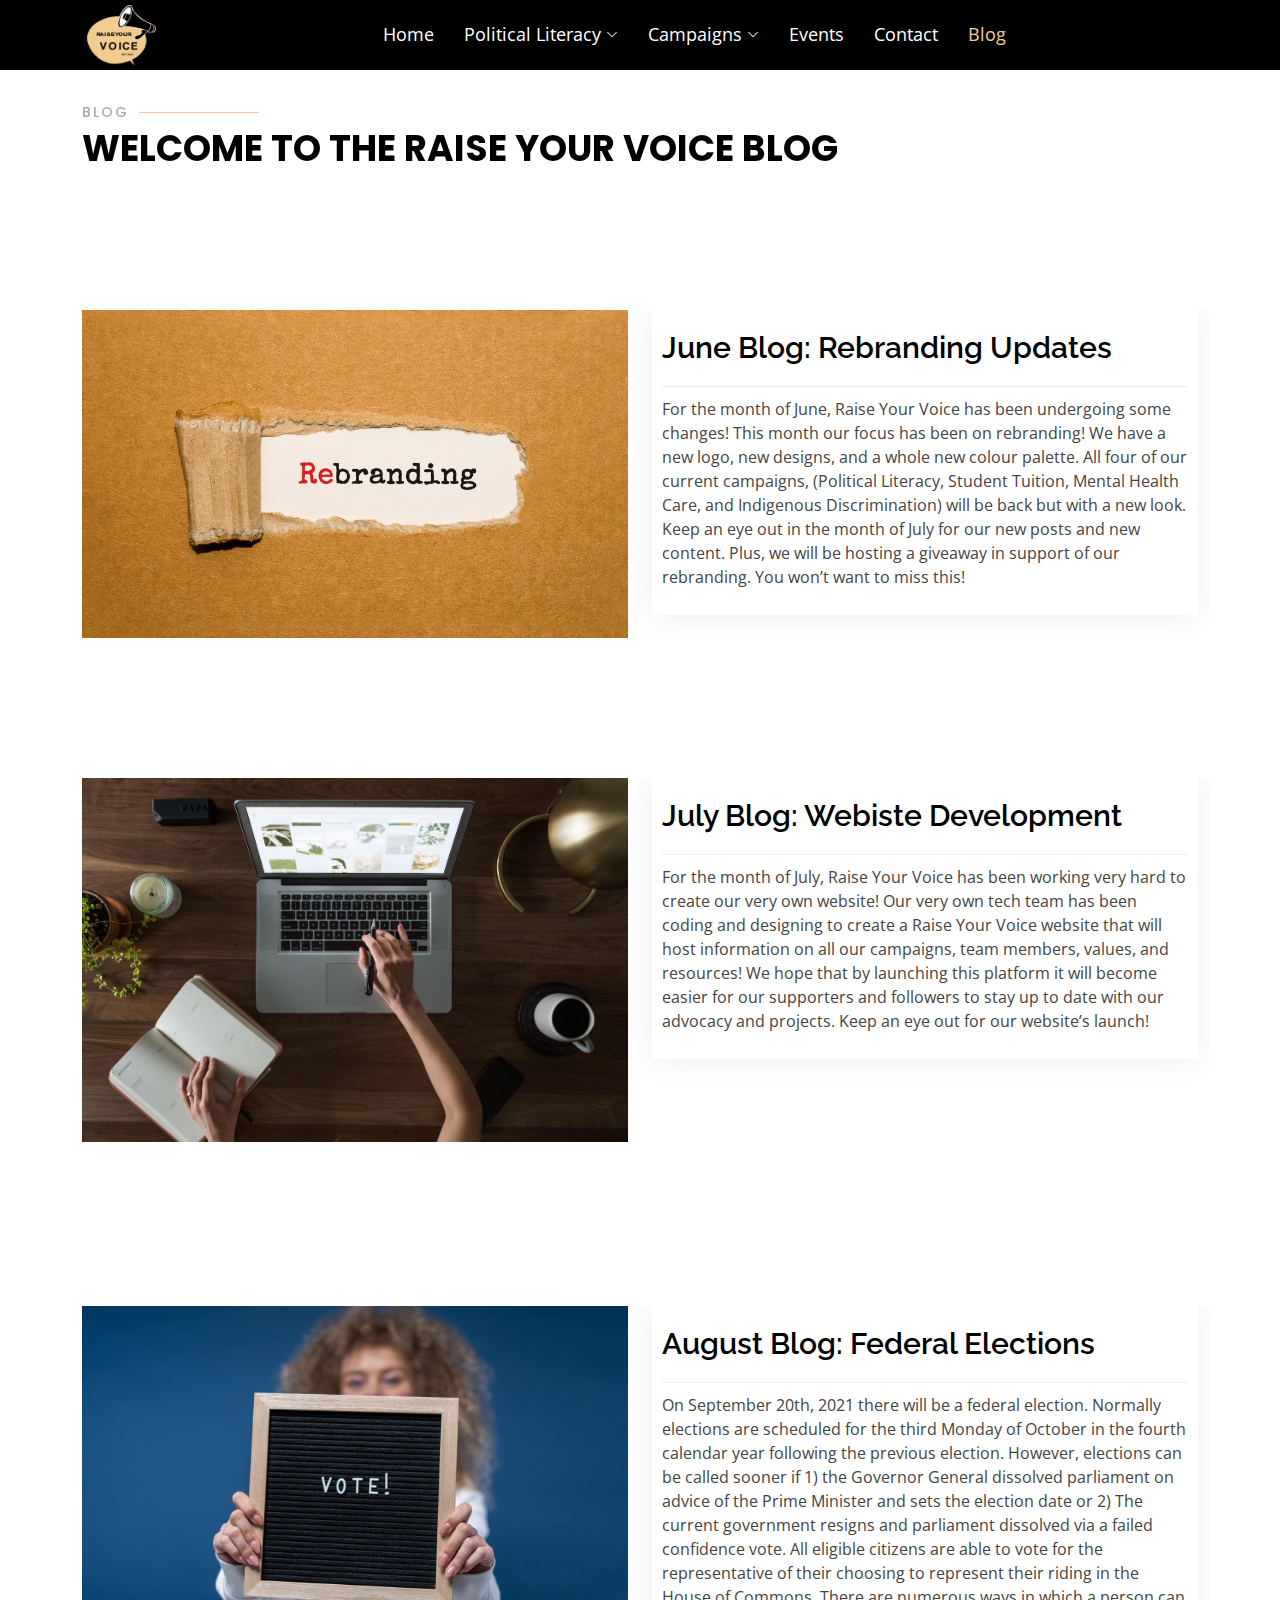
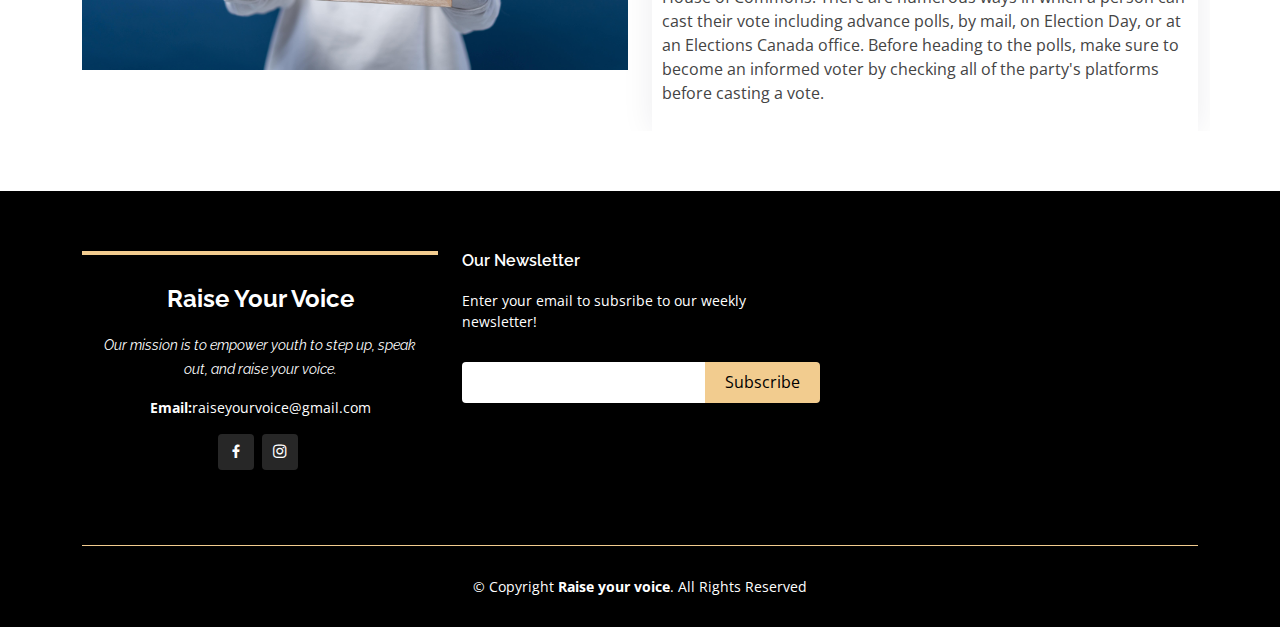
<file: blog.html>
<!DOCTYPE html>
<html lang="en">

<head>
  <meta charset="utf-8">
  <meta content="width=device-width, initial-scale=1.0" name="viewport">

  <title>RAISE YOUR VOICE</title>
  <meta content="" name="description">
  <meta content="" name="keywords">

  <!-- Favicons -->
  <link href="" rel="icon">
  <link href="assets/img/apple-touch-icon.png" rel="apple-touch-icon">

  <!-- Google Fonts -->
  <link
    href="https://fonts.googleapis.com/css?family=Open+Sans:300,300i,400,400i,600,600i,700,700i|Raleway:300,300i,400,400i,500,500i,600,600i,700,700i|Poppins:300,300i,400,400i,500,500i,600,600i,700,700i"
    rel="stylesheet">

  <!-- Vendor CSS Files -->
  <link href="assets/vendor/animate.css/animate.min.css" rel="stylesheet">
  <link href="assets/vendor/aos/aos.css" rel="stylesheet">
  <link href="assets/vendor/bootstrap/css/bootstrap.min.css" rel="stylesheet">
  <link href="assets/vendor/bootstrap-icons/bootstrap-icons.css" rel="stylesheet">
  <link href="assets/vendor/boxicons/css/boxicons.min.css" rel="stylesheet">
  <link href="assets/vendor/glightbox/css/glightbox.min.css" rel="stylesheet">
  <link href="assets/vendor/remixicon/remixicon.css" rel="stylesheet">
  <link href="assets/vendor/swiper/swiper-bundle.min.css" rel="stylesheet">

  <!-- Template Main CSS File -->
  <link href="assets/css/style.css" rel="stylesheet">

  <!-- =======================================================
  * Template Name: Multi - v4.3.0
  * Template URL: https://bootstrapmade.com/multi-responsive-bootstrap-template/
  * Author: BootstrapMade.com
  * License: https://bootstrapmade.com/license/
  ======================================================== -->
</head>

<body>

  <!-- ======= Header ======= -->
<header id="header" class="fixed-top">
  <div class="container d-flex align-items-center justify-content-between">
    <a href="index.html" class="logo"><img src="assets/img/logo.jpg" alt="" class="img-fluid"></a>
    <!-- Uncomment below if you prefer to use an image logo -->
    <!-- <a href="index.html" class="logo"><img src="assets/img/logo.png" alt="" class="img-fluid"></a>-->

    <nav id="navbar" class="navbar">
      <ul>
        <li><a class="nav-link scrollto" href="index.html">Home</a></li>
        <li class="dropdown"><a href="#">Political Literacy<i class="bi bi-chevron-down"></i></a>
          <ul>
            <li><a href="political.html">Civic Responsibility</a></li>
            <li><a href="Government.html">About the Government</a></li>
            <li><a href="Advocate.html">How to be an advocate</a></li>
          </ul>
        </li>
        <li class="dropdown"><a href="#">Campaigns<i class="bi bi-chevron-down"></i></a>
          <ul>
            <li><a href="MHC.html">Mental Health Campaign</a></li>
            <li><a href="Indi-dis.HTML">Indigenous Discrimination Awareness</a></li>
            <li><a href="student-tuition.html">Student Tuition</a></li>
          </ul>
        </li>        
        <li><a class="nav-link scrollto" href="Events.html">Events</a></li>
        <li><a class="nav-link scrollto" href="contact_us.html">Contact</a></li>
        <li><a class="nav-link scrollto active" href="blog.html">Blog</a></li>
      </ul>
      <i class="bi bi-list mobile-nav-toggle"></i>
    </nav><!-- .navbar -->

  </div>
</header><!-- End Header -->

  <!----title -->
  <section id="about" class="about">
    <div class="container" data-aos="fade-up">

      <div class="section-title">
        <BR><br>
        <h2>Blog</h2>
        <p>WELCOME TO THE RAISE YOUR VOICE BLOG</p>
      </div>

    </div>
  </section><!-- End About Section -->

  <br>

  <div class="Blog">
    <!-- ======= Blog Details Section 1 ======= -->
    <section id="Blog-details" class="Blog-details">
      <div class="container" style="overflow: hidden">
        <div class="row gy-6">
          <div class="col-lg-6">
            <div class="Blog-details-slider swiper-container">
              <div class="swiper-wrapper align-items-center">

                <div class="swiper-slide">
                  <img src="assets/img/Blog/june blog.jpg" alt="">
                </div>

              </div>
              <div class="swiper-pagination"></div>
            </div>
          </div>

          <div class="col-lg-6">
            <div class="Blog-info">
              <h3>June Blog: Rebranding Updates</h3>
              <p class="text">


                For the month of June, Raise Your Voice has been undergoing some changes! This month our focus has been
                on rebranding! We have a new logo, new designs, and a whole new colour palette. All four of our current
                campaigns, (Political Literacy, Student Tuition, Mental Health Care, and Indigenous Discrimination) will
                be back but with a new look. Keep an eye out in the month of July for our new posts and new content.
                Plus, we will be hosting a giveaway in support of our rebranding. You won’t want to miss this!

              </p>
             
            </div>
          </div>

        </div><br>
        <br>
      </div> <!-- =======End Blog Details Section 1 ======= -->


      <br><br><br>
      <!-- ======= Blog Details Section 2 ======= -->
      <div class="container" style="overflow: hidden">
        <div class="row gy-6">
          <div class="col-lg-6">
            <div class="Blog-details-slider swiper-container">
              <div class="swiper-wrapper align-items-center">

                <div class="swiper-slide">
                  <img src="assets/img/Blog/July Blog.jpg" alt="">
                </div>

              </div>
              <div class="swiper-pagination"></div>
            </div>
          </div>

          <div class="col-lg-6">
            <div class="Blog-info">
              <h3>July Blog: Webiste Development</h3>
              <p class="text">

                For the month of July, Raise Your Voice has been working very hard to create our very own website! Our
                very own tech team has been coding and designing to create a Raise Your Voice website that will host
                information on all our campaigns, team members, values, and resources! We hope that by launching this
                platform it will become easier for our supporters and followers to stay up to date with our advocacy and
                projects. Keep an eye out for our website’s launch!


                <span class="MoreText">
                </span>
              </p>
             
            </div>
          </div>

        </div>
      </div>
      <!-- =======End Blog Details Section 2 ======= -->


<br><br><br><br><br><br>


      <!-- ======= Blog Details Section 3 ======= -->
      <div class="container" style="overflow: hidden">
        <div class="row gy-6">
          <div class="col-lg-6">
            <div class="Blog-details-slider swiper-container">
              <div class="swiper-wrapper align-items-center">

                <div class="swiper-slide">
                  <img src="assets/img/Blog/August blog.jpg" alt="">
                </div>
              </div>
              <div class="swiper-pagination"></div>
            </div>
          </div>

          <div class="col-lg-6">
            <div class="Blog-info">
              <h3>August Blog: Federal Elections</h3>
              <p class="text">

                On September 20th, 2021 there will be a federal election. Normally elections are scheduled for the third
                Monday of October in the fourth calendar year following the previous election. However, elections can be
                called sooner if 1) the Governor General dissolved parliament on advice of the Prime Minister and sets
                the election date or 2) The current government resigns and parliament dissolved via a failed confidence
                vote.

                All eligible citizens are able to vote for the representative of their choosing to represent their
                riding in the House of Commons.

                There are numerous ways in which a person can cast their vote including advance polls, by mail, on
                Election Day, or at an Elections Canada office.

                Before heading to the polls, make sure to become an informed voter by checking all of the party's
                platforms before casting a vote.


                <span class="MoreText">
                </span>
              </p>
              
            </div>
          </div>

        </div>
      </div>
      <!-- =======End Blog Details Section 3 ======= -->
    </section>
  </div>
</body>











</main><!-- End #main -->
<footer id="footer">
  <div class="footer-top">
    <div class="container">
      <div class="row">

        <div class="col-lg-4 col-md-6">
          <div class="footer-info">
            <h3>Raise Your Voice</h3>
            <p class="pb-3"><em>Our mission is to empower youth to step up, speak out, and raise your voice.</em></p>

            <strong>Email:</strong>raiseyourvoice@gmail.com<br>
            </p>
            <div class="social-links mt-3">

              <a href="#" class="facebook"><i class="bx bxl-facebook"></i></a>
              <a href="https://www.instagram.com/raiseyourvoice_otu/" class="instagram"><i
                  class="bx bxl-instagram"></i></a>

            </div>
          </div>
        </div>



        <div class="col-lg-4 col-md-6 footer-newsletter">
          <h4>Our Newsletter</h4>
          <p>Enter your email to subsribe to our weekly newsletter! </p>
          <form action="" method="post">
            <input type="email" name="email"><input type="submit" value="Subscribe">
          </form>

        </div>

      </div>
    </div>
  </div>

  <div class="container">
    <div class="copyright">
      &copy; Copyright <strong><span>Raise your voice</span></strong>. All Rights Reserved
    </div>

  </div>
</footer><!-- End Footer -->
<div id="preloader"></div>
<a href="#" class="back-to-top d-flex align-items-center justify-content-center"><i
    class="bi bi-arrow-up-short"></i></a>

<!-- Vendor JS Files -->
<script src="assets/vendor/aos/aos.js"></script>
<script src="assets/vendor/bootstrap/js/bootstrap.bundle.min.js"></script>
<script src="assets/vendor/glightbox/js/glightbox.min.js"></script>
<script src="assets/vendor/isotope-layout/isotope.pkgd.min.js"></script>
<script src="assets/vendor/php-email-form/validate.js"></script>
<script src="assets/vendor/purecounter/purecounter.js"></script>
<script src="assets/vendor/swiper/swiper-bundle.min.js"></script>

<!-- Template Main JS File -->
<script src="assets/js/main.js"></script>

</body>

</html>
</file>
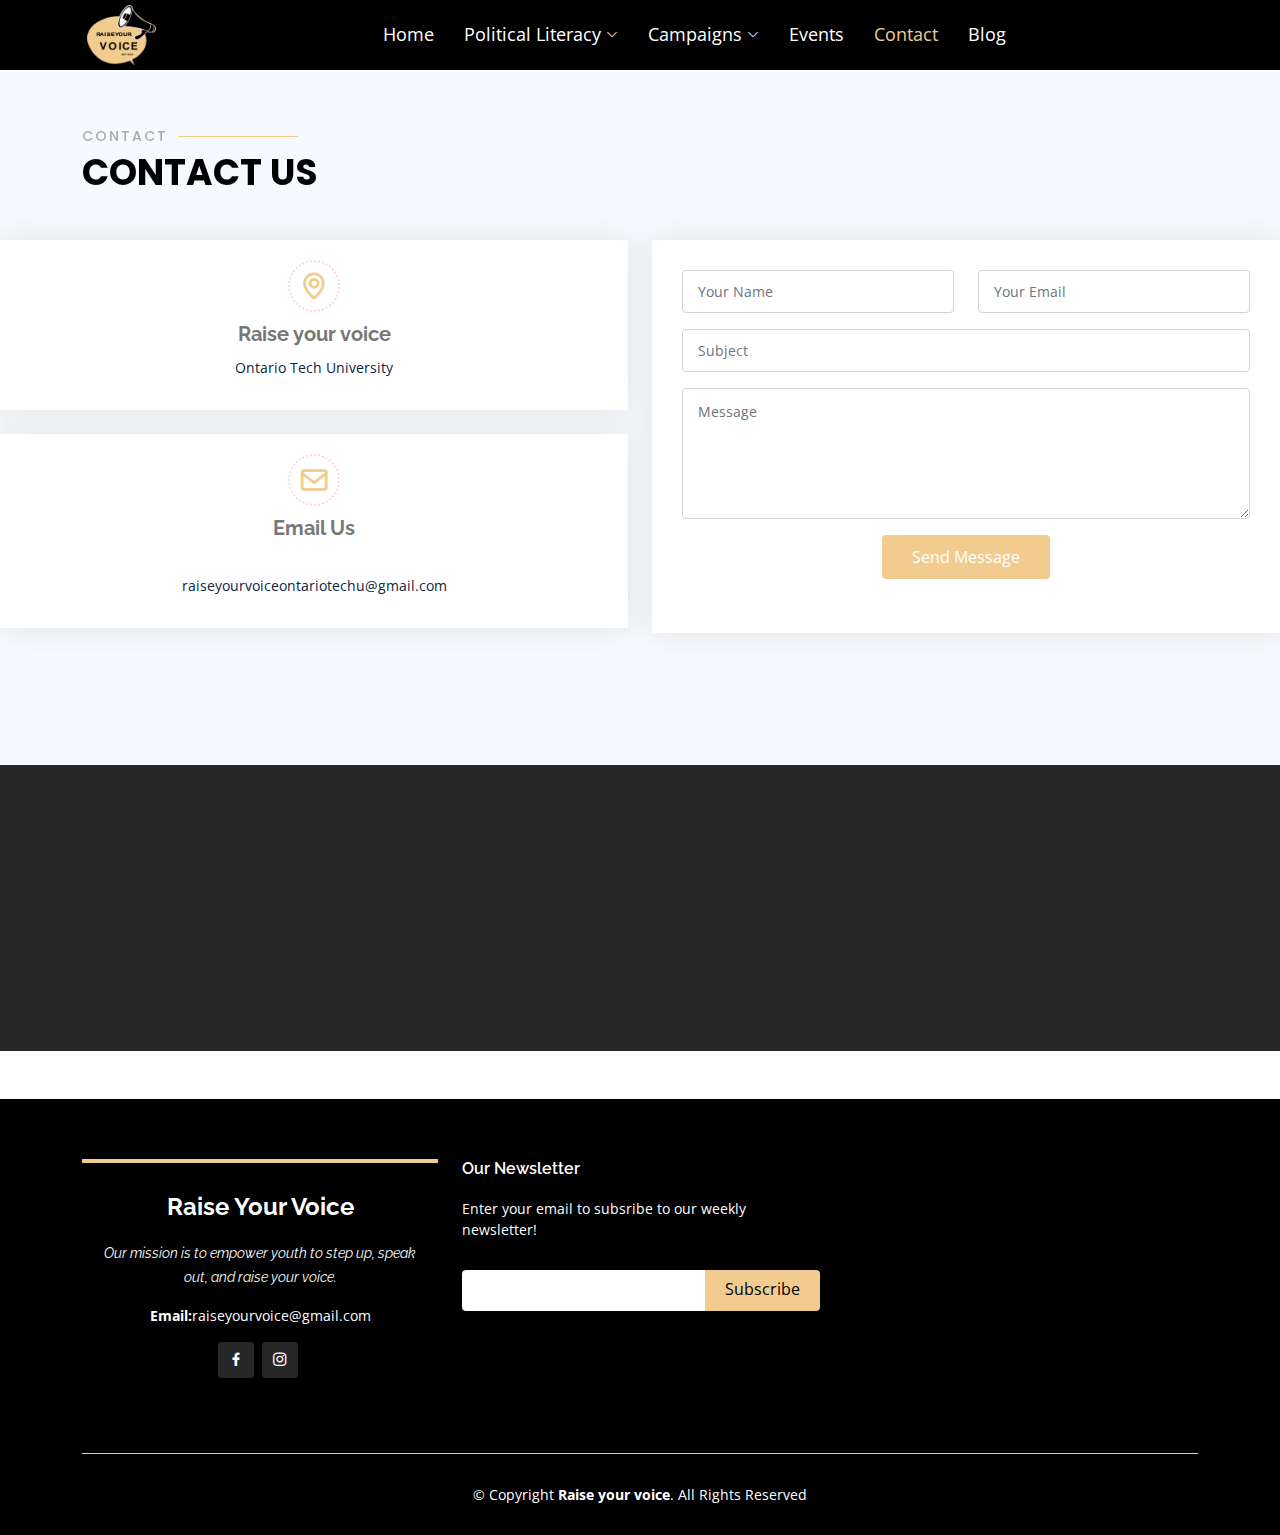
<file: contact_us.html>
<!DOCTYPE html>
<html lang="en">

<head>
  <meta charset="utf-8">
  <meta content="width=device-width, initial-scale=1.0" name="viewport">

  <title>contact us- Raise Your Voice</title>
  <meta content="" name="description">
  <meta content="" name="keywords">



  <!-- Google Fonts -->
  <link
    href="https://fonts.googleapis.com/css?family=Open+Sans:300,300i,400,400i,600,600i,700,700i|Raleway:300,300i,400,400i,500,500i,600,600i,700,700i|Poppins:300,300i,400,400i,500,500i,600,600i,700,700i"
    rel="stylesheet">

  <!-- Vendor CSS Files -->
  <link href="assets/vendor/animate.css/animate.min.css" rel="stylesheet">
  <link href="assets/vendor/aos/aos.css" rel="stylesheet">
  <link href="assets/vendor/bootstrap/css/bootstrap.min.css" rel="stylesheet">
  <link href="assets/vendor/bootstrap-icons/bootstrap-icons.css" rel="stylesheet">
  <link href="assets/vendor/boxicons/css/boxicons.min.css" rel="stylesheet">
  <link href="assets/vendor/glightbox/css/glightbox.min.css" rel="stylesheet">
  <link href="assets/vendor/remixicon/remixicon.css" rel="stylesheet">
  <link href="assets/vendor/swiper/swiper-bundle.min.css" rel="stylesheet">

  <!-- Template Main CSS File -->
  <link href="assets/css/style.css" rel="stylesheet">

  <!-- =======================================================
* Template Name: Multi - v4.3.0
* Template URL: https://bootstrapmade.com/multi-responsive-bootstrap-template/
* Author: BootstrapMade.com
* License: https://bootstrapmade.com/license/
======================================================== -->
</head>


<!-- ======= Header ======= -->
<header id="header" class="fixed-top">
  <div class="container d-flex align-items-center justify-content-between">
    <a href="index.html" class="logo"><img src="assets/img/logo.jpg" alt="" class="img-fluid"></a>
    <!-- Uncomment below if you prefer to use an image logo -->
    <!-- <a href="index.html" class="logo"><img src="assets/img/logo.png" alt="" class="img-fluid"></a>-->

    <nav id="navbar" class="navbar">
      <ul>
        <li><a class="nav-link scrollto" href="index.html">Home</a></li>
        <li class="dropdown"><a href="#">Political Literacy<i class="bi bi-chevron-down"></i></a>
          <ul>
            <li><a href="political.html">Civic Responsibility</a></li>
            <li><a href="Government.html">About the Government</a></li>
            <li><a href="Advocate.html">How to be an advocate</a></li>
          </ul>
        </li>
        <li class="dropdown"><a href="#">Campaigns<i class="bi bi-chevron-down"></i></a>
          <ul>
            <li><a href="MHC.html">Mental Health Campaign</a></li>
            <li><a href="Indi-dis.HTML">Indigenous Discrimination Awareness</a></li>
            <li><a href="student-tuition.html">Student Tuition</a></li>
          </ul>
        </li>        
        <li><a class="nav-link scrollto" href="Events.html">Events</a></li>
        <li><a class="nav-link scrollto active" href="contact_us.html">Contact</a></li>
        <li><a class="nav-link scrollto" href="blog.html">Blog</a></li>
      </ul>
      <i class="bi bi-list mobile-nav-toggle"></i>
    </nav><!-- .navbar -->

  </div>
</header><!-- End Header -->
<br>
<br>
<br>

<main id="main">
<!-- ======= Contact Section ======= -->
<section id="contact" class="contact section-bg">
  <div class="container" data-aos="fade-up">

    <div class="section-title">
      <h2>Contact</h2>
      <p>Contact Us</p>
    </div>
  </div>
  <div class="row">

    <div class="col-lg-6">


      <div class="row">
        <div class="col-md-12">
          <div class="info-box">
            <i class="bx bx-map"></i>
            <br>
            <h3>Raise your voice</h3>
            <p>Ontario Tech University</p>
          </div>
        </div>
        <div class="col-md-12">
          <div class="info-box mt-4">
            <i class="bx bx-envelope"></i>
            <h3>Email Us</h3>
            <p><br> raiseyourvoiceontariotechu@gmail.com</p>
          </div>
        </div>
      </div>

    </div>
    <br>

    <div class="col-lg-6">

      <form action="forms/contact.php" method="post" role="form" class="php-email-form">
        <div class="row">
          <div class="col-md-6 form-group">
            <input type="text" name="name" class="form-control" id="name" placeholder="Your Name" required>
          </div>
          <div class="col-md-6 form-group mt-3 mt-md-0">
            <input type="email" class="form-control" name="email" id="email" placeholder="Your Email" required>
          </div>
        </div>
        <div class="form-group mt-3">
          <input type="text" class="form-control" name="subject" id="subject" placeholder="Subject" required>
        </div>
        <div class="form-group mt-3">
          <textarea class="form-control" name="message" rows="5" placeholder="Message" required></textarea>
        </div>
        <div class="my-3">
          <div class="loading">Loading</div>
          <div class="error-message"></div>
          <div class="sent-message">Your message has been sent. Thank you!</div>
        </div>
        <div class="text-center"><button type="submit">Send Message</button></div><br>
      </form>
    </div>

  </div>
  <br>

  </div>
  <br>
  <br>
</section>


<!-- ======= Cta Section ======= -->
<section id="cta" class="cta">
  <div class="container" data-aos="zoom-in">

    <div class="text-center">
      <h2>Follow Us</h2>
      <a href="https://twitter.com/OtuRaise?ref_src=twsrc%5Etfw" class="twitter-follow-button"
        data-show-count="false">Follow @OtuRaise</a>
      <script async src="https://platform.twitter.com/widgets.js" charset="utf-8"></script>
    </div>


  </div>
  <br>
  <br>
</section><!-- End Cta Section -->
<br>
<br>


</main><!-- End #main -->
<footer id="footer">
  <div class="footer-top">
    <div class="container">
      <div class="row">

        <div class="col-lg-4 col-md-6">
          <div class="footer-info">
            <h3>Raise Your Voice</h3>
            <p class="pb-3"><em>Our mission is to empower youth to step up, speak out, and raise your voice.</em></p>

            <strong>Email:</strong>raiseyourvoice@gmail.com<br>
            </p>
            <div class="social-links mt-3">

              <a href="https://www.facebook.com/raiseyourvoice.ontariotechu.3" class="facebook"><i
                  class="bx bxl-facebook"></i></a>
              <a href="https://www.instagram.com/raiseyourvoice_otu/" class="instagram"><i
                  class="bx bxl-instagram"></i></a>

            </div>
          </div>
        </div>



        <div class="col-lg-4 col-md-6 footer-newsletter">
          <h4>Our Newsletter</h4>
          <p>Enter your email to subsribe to our weekly newsletter! </p>
          <form action="" method="post">
            <input type="email" name="email"><input type="submit" value="Subscribe">
          </form>

        </div>

      </div>
    </div>
  </div>

  <div class="container">
    <div class="copyright">
      &copy; Copyright <strong><span>Raise your voice</span></strong>. All Rights Reserved
    </div>

  </div>
</footer><!-- End Footer -->
<div id="preloader"></div>
<a href="#" class="back-to-top d-flex align-items-center justify-content-center"><i
    class="bi bi-arrow-up-short"></i></a>

<!-- Vendor JS Files -->
<script src="assets/vendor/aos/aos.js"></script>
<script src="assets/vendor/bootstrap/js/bootstrap.bundle.min.js"></script>
<script src="assets/vendor/glightbox/js/glightbox.min.js"></script>
<script src="assets/vendor/isotope-layout/isotope.pkgd.min.js"></script>
<script src="assets/vendor/php-email-form/validate.js"></script>
<script src="assets/vendor/purecounter/purecounter.js"></script>
<script src="assets/vendor/swiper/swiper-bundle.min.js"></script>

<!-- Template Main JS File -->
<script src="assets/js/main.js"></script>

</body>

</html>
</file>
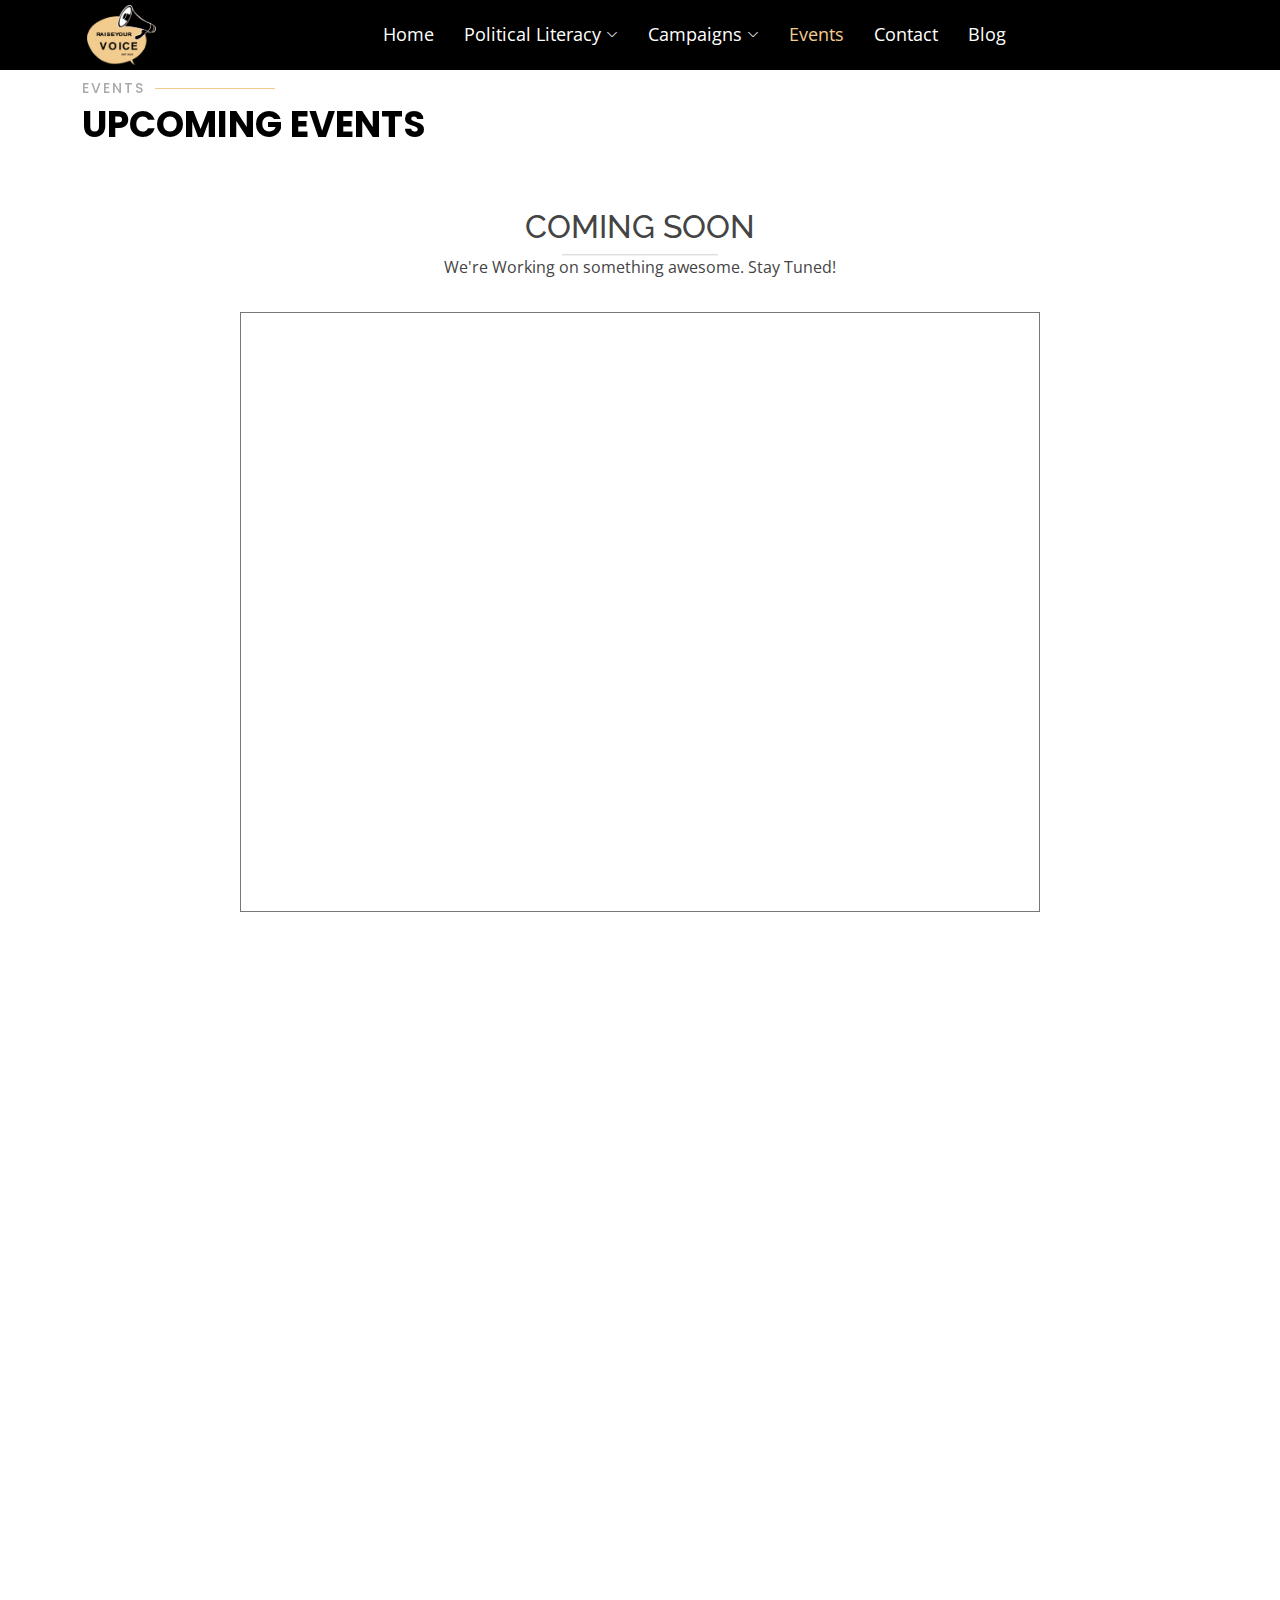
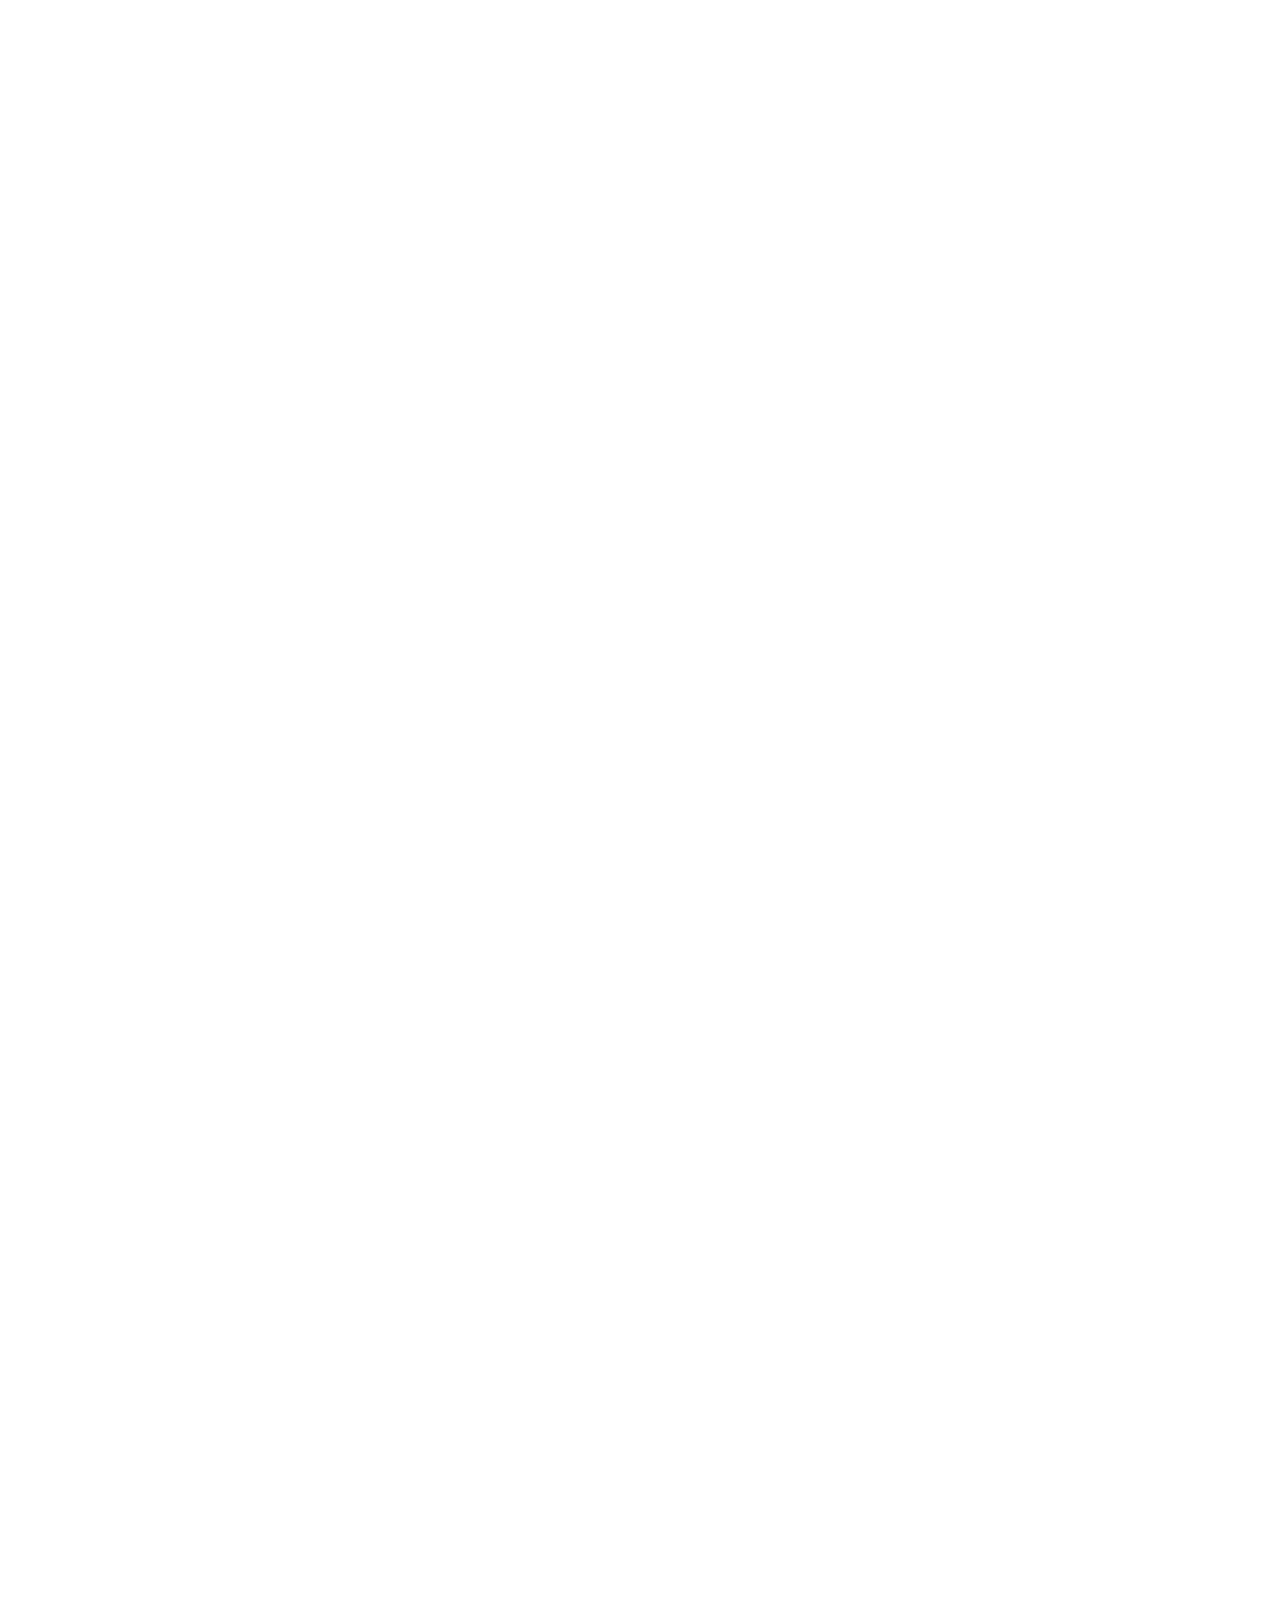
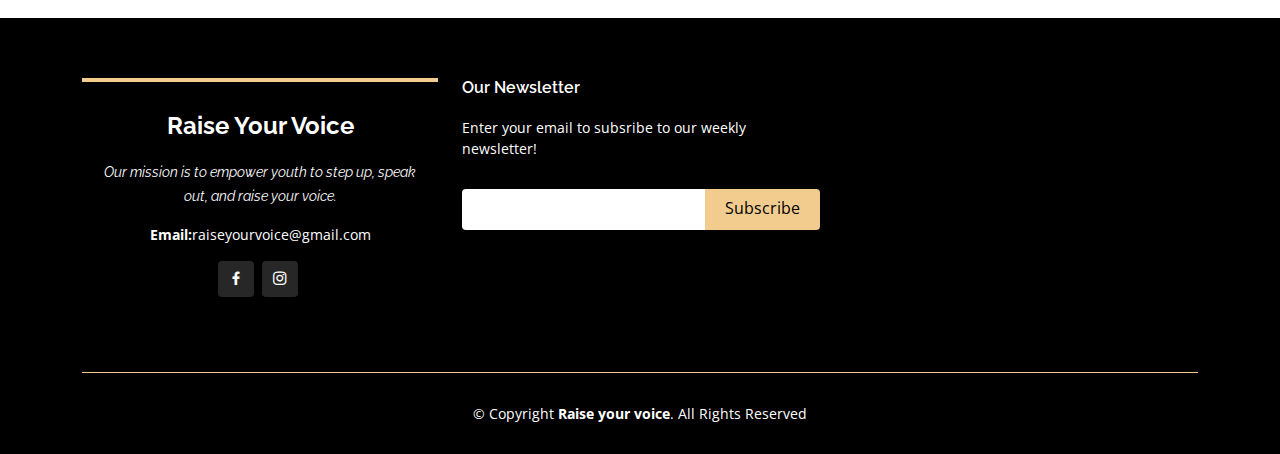
<file: Events.html>
<!DOCTYPE html>
<html lang="en">

<head>
  <meta charset="utf-8">
  <meta content="width=device-width, initial-scale=1.0" name="viewport">

  <title>Events- Raise Your Voice</title>
  <meta content="" name="description">
  <meta content="" name="keywords">

  <!-- Favicons -->
  <link href="" rel="icon">
  <link href="assets/img/apple-touch-icon.png" rel="apple-touch-icon">

  <!-- Google Fonts -->
  <link
    href="https://fonts.googleapis.com/css?family=Open+Sans:300,300i,400,400i,600,600i,700,700i|Raleway:300,300i,400,400i,500,500i,600,600i,700,700i|Poppins:300,300i,400,400i,500,500i,600,600i,700,700i"
    rel="stylesheet">

  <!-- Vendor CSS Files -->
  <link href="assets/vendor/animate.css/animate.min.css" rel="stylesheet">
  <link href="assets/vendor/aos/aos.css" rel="stylesheet">
  <link href="assets/vendor/bootstrap/css/bootstrap.min.css" rel="stylesheet">
  <link href="assets/vendor/bootstrap-icons/bootstrap-icons.css" rel="stylesheet">
  <link href="assets/vendor/boxicons/css/boxicons.min.css" rel="stylesheet">
  <link href="assets/vendor/glightbox/css/glightbox.min.css" rel="stylesheet">
  <link href="assets/vendor/remixicon/remixicon.css" rel="stylesheet">
  <link href="assets/vendor/swiper/swiper-bundle.min.css" rel="stylesheet">

  <!-- Template Main CSS File -->
  <link href="assets/css/style.css" rel="stylesheet">

  <!-- =======================================================
  * Template Name: Multi - v4.3.0
  * Template URL: https://bootstrapmade.com/multi-responsive-bootstrap-template/
  * Author: BootstrapMade.com
  * License: https://bootstrapmade.com/license/
  ======================================================== -->
</head>

<!-- ======= Header ======= -->
<header id="header" class="fixed-top">
  <div class="container d-flex align-items-center justify-content-between">
    <a href="index.html" class="logo"><img src="assets/img/logo.jpg" alt="" class="img-fluid"></a>
    <!-- Uncomment below if you prefer to use an image logo -->
    <!-- <a href="index.html" class="logo"><img src="assets/img/logo.png" alt="" class="img-fluid"></a>-->

    <nav id="navbar" class="navbar">
      <ul>
        <li><a class="nav-link scrollto" href="index.html">Home</a></li>
        <li class="dropdown"><a href="#">Political Literacy<i class="bi bi-chevron-down"></i></a>
          <ul>
            <li><a href="political.html">Civic Responsibility</a></li>
            <li><a href="Government.html">About the Government</a></li>
            <li><a href="Advocate.html">How to be an advocate</a></li>
          </ul>
        </li>
        <li class="dropdown"><a href="#">Campaigns<i class="bi bi-chevron-down"></i></a>
          <ul>
            <li><a href="MHC.html">Mental Health Campaign</a></li>
            <li><a href="Indi-dis.HTML">Indigenous Discrimination Awareness</a></li>
            <li><a href="student-tuition.html">Student Tuition</a></li>
          </ul>
        </li>        
        <li><a class="nav-link scrollto active" href="Events.html">Events</a></li>
        <li><a class="nav-link scrollto" href="contact_us.html">Contact</a></li>
        <li><a class="nav-link scrollto" href="blog.html">Blog</a></li>
      </ul>
      <i class="bi bi-list mobile-nav-toggle"></i>
    </nav><!-- .navbar -->

  </div>
</header><!-- End Header -->

<body>
  <main id="main">

    <!----title -->
    <section id="about" class="about">
      <div class="container" data-aos="fade-up">

        <div class="section-title">
          <BR>
          <h2>Events</h2>
          <p>Upcoming events</p>
        </div>

      </div>
    </section><!-- End About Section -->


    <div class="upcoming events">
      <div class="future-events">
        <div class="coming-soon">
          <h2>COMING SOON</h2>
          <hr>
          <p>We're Working on something awesome. Stay Tuned!</p>
        </div>
      </div>








      <!--- google calender -->
      <section id="event-calender" class="event-calender">
        <div class="container d-flex align-items-center justify-content-center">

          <iframe
            src="https://calendar.google.com/calendar/embed?height=600&wkst=1&bgcolor=%23ffffff&ctz=America%2FToronto&src=OWswOGpycm9lcGVlMGRwZ2ZmazQwdmpkczRAZ3JvdXAuY2FsZW5kYXIuZ29vZ2xlLmNvbQ&color=%23795548"
            style="border:solid 1px #777" width="800" height="600" frameborder="0" scrolling="no"></iframe>
      </section>
    </div>

<br><br>
    <!----title -->
    <section id="about" class="about">
      <div class="container" data-aos="fade-up">

        <div class="section-title">
          <h2>Events</h2>
          <p>Past events</p>
        </div>
      </div>
    </section>
    <!-- End About Section 
                    <p><button style="align-items: baseline;" class="event-button">Link to video</button></p>
-->



    <section class="previous-events">

      <div style="overflow: hidden" class="container d-flex align-items-center justify-content-center">
        <div class="row">
          <div class="col-lg-4 col-md-6 d-flex align-items-stretch mt-4 mt-md-0" data-aos="zoom-in"
            data-aos-delay="200">
            <div class="card">
              <img src="assets/img/events/past events/Creating your political handbook-the series.jpeg" alt="event"
                style="width:100%" height="390px"><br>
              <div class="container"  style="overflow: hidden">
                <h2>Creating Your Political Handbook: <br>The Series</h2>
                <p class="title">Discussing political literacy education
                  and advocacy, we want to give you the skills to
                  be politically assertive and make the change you want to see in
                  the world. </p>
                <p></p>
              </div>
            </div>
          </div>

          <div class="col-lg-4 col-md-6 d-flex align-items-stretch mt-4 mt-md-0" data-aos="zoom-in"
            data-aos-delay="200">
            <div class="card">
              <img src="assets/img/events/past events/introduction to activism.jpeg" alt="event" style="width:100%"
                height="390px"><br>
              <div class="container"  style="overflow: hidden">
                <h2>Creating Your Political Handbook: An Introduction to Activism
                </h2>
                <p class="title">Remember Civics and Careers back in high school?
                  Neither do we. No fear- let’s go back to the basics with
                  An Introduction to Activism! With this workshop we will be exploring topics such as levels of
                  government, advocacy
                  in the Canadian political system, how to find resources, and so forth.</p>
                <p></p>
              </div>
            </div>
          </div>

          <div class="col-lg-4 col-md-6 d-flex align-items-stretch mt-4 mt-md-0" data-aos="zoom-in"
            data-aos-delay="200">
            <div class="card">
              <img src="assets/img/events/past events/Lets talk perspective.jpeg" alt="event" style="width:100%"
                height="390px"><br>
              <div class="container"  style="overflow: hidden">
                <h2>Creating Your Political Handbook: Let’s Talk Perspectives
                </h2>
                <p class="title"> In this workshop, Raise Your Voice will share the perspectives of a
                  variety of speakers from both academia and the political community
                  to help answer your questions regarding the importance of political literacy and how you can get
                  involved. This workshop will present to you the different avenues of political engagement and how
                  our panelist reached their goals</p>
                <p></p>
              </div>
            </div>
          </div>
    </section>


    <section class="previous-events">

      <div style="overflow: hidden" class="container d-flex align-items-center justify-content-center">
        <div class="row">
          <div class="col-lg-4 col-md-6 d-flex align-items-stretch mt-4 mt-md-0" data-aos="zoom-in"
            data-aos-delay="200">
            <div class="card">
              <img src="assets/img/events/past events/investing in canada's mental health.jpeg" alt="event"
                style="width:100%" height="390px"><br>
              <div class="container"  style="overflow: hidden">
                <h2>Creating Your Political Handbook:  Investigating Canada’s Mental Health Care System </h2>
                <p class="title">It is evident that the COVID-19 pandemic is having a negative impact on Canadian’s
                  mental health. The impact will likely be severe and long-lasting, and will put an additional strain on
                  our already struggling mental health care system. Take this opportunity to learn about the 
                  strengths and weaknesses of our mental health care system and more
                  importantly what you can do to make change. </p>
                <p></p>
              </div>
            </div>
          </div>
    </section>







  </main><!-- End #main -->
  <footer id="footer">
    <div class="footer-top">
      <div class="container">
        <div class="row">

          <div class="col-lg-4 col-md-6">
            <div class="footer-info">
              <h3>Raise Your Voice</h3>
              <p class="pb-3"><em>Our mission is to empower youth to step up, speak out, and raise your voice.</em></p>

              <strong>Email:</strong>raiseyourvoice@gmail.com<br>
              </p>
              <div class="social-links mt-3">

                <a href="#" class="facebook"><i class="bx bxl-facebook"></i></a>
                <a href="https://www.instagram.com/raiseyourvoice_otu/" class="instagram"><i
                    class="bx bxl-instagram"></i></a>

              </div>
            </div>
          </div>



          <div class="col-lg-4 col-md-6 footer-newsletter">
            <h4>Our Newsletter</h4>
            <p>Enter your email to subsribe to our weekly newsletter! </p>
            <form action="" method="post">
              <input type="email" name="email"><input type="submit" value="Subscribe">
            </form>

          </div>

        </div>
      </div>
    </div>

    <div class="container">
      <div class="copyright">
        &copy; Copyright <strong><span>Raise your voice</span></strong>. All Rights Reserved
      </div>

    </div>
  </footer><!-- End Footer -->
  <div id="preloader"></div>
  <a href="#" class="back-to-top d-flex align-items-center justify-content-center"><i
      class="bi bi-arrow-up-short"></i></a>

  <!-- Vendor JS Files -->
  <script src="assets/vendor/aos/aos.js"></script>
  <script src="assets/vendor/bootstrap/js/bootstrap.bundle.min.js"></script>
  <script src="assets/vendor/glightbox/js/glightbox.min.js"></script>
  <script src="assets/vendor/isotope-layout/isotope.pkgd.min.js"></script>
  <script src="assets/vendor/php-email-form/validate.js"></script>
  <script src="assets/vendor/purecounter/purecounter.js"></script>
  <script src="assets/vendor/swiper/swiper-bundle.min.js"></script>

  <!-- Template Main JS File -->
  <script src="assets/js/main.js"></script>

</body>

</html>
</file>
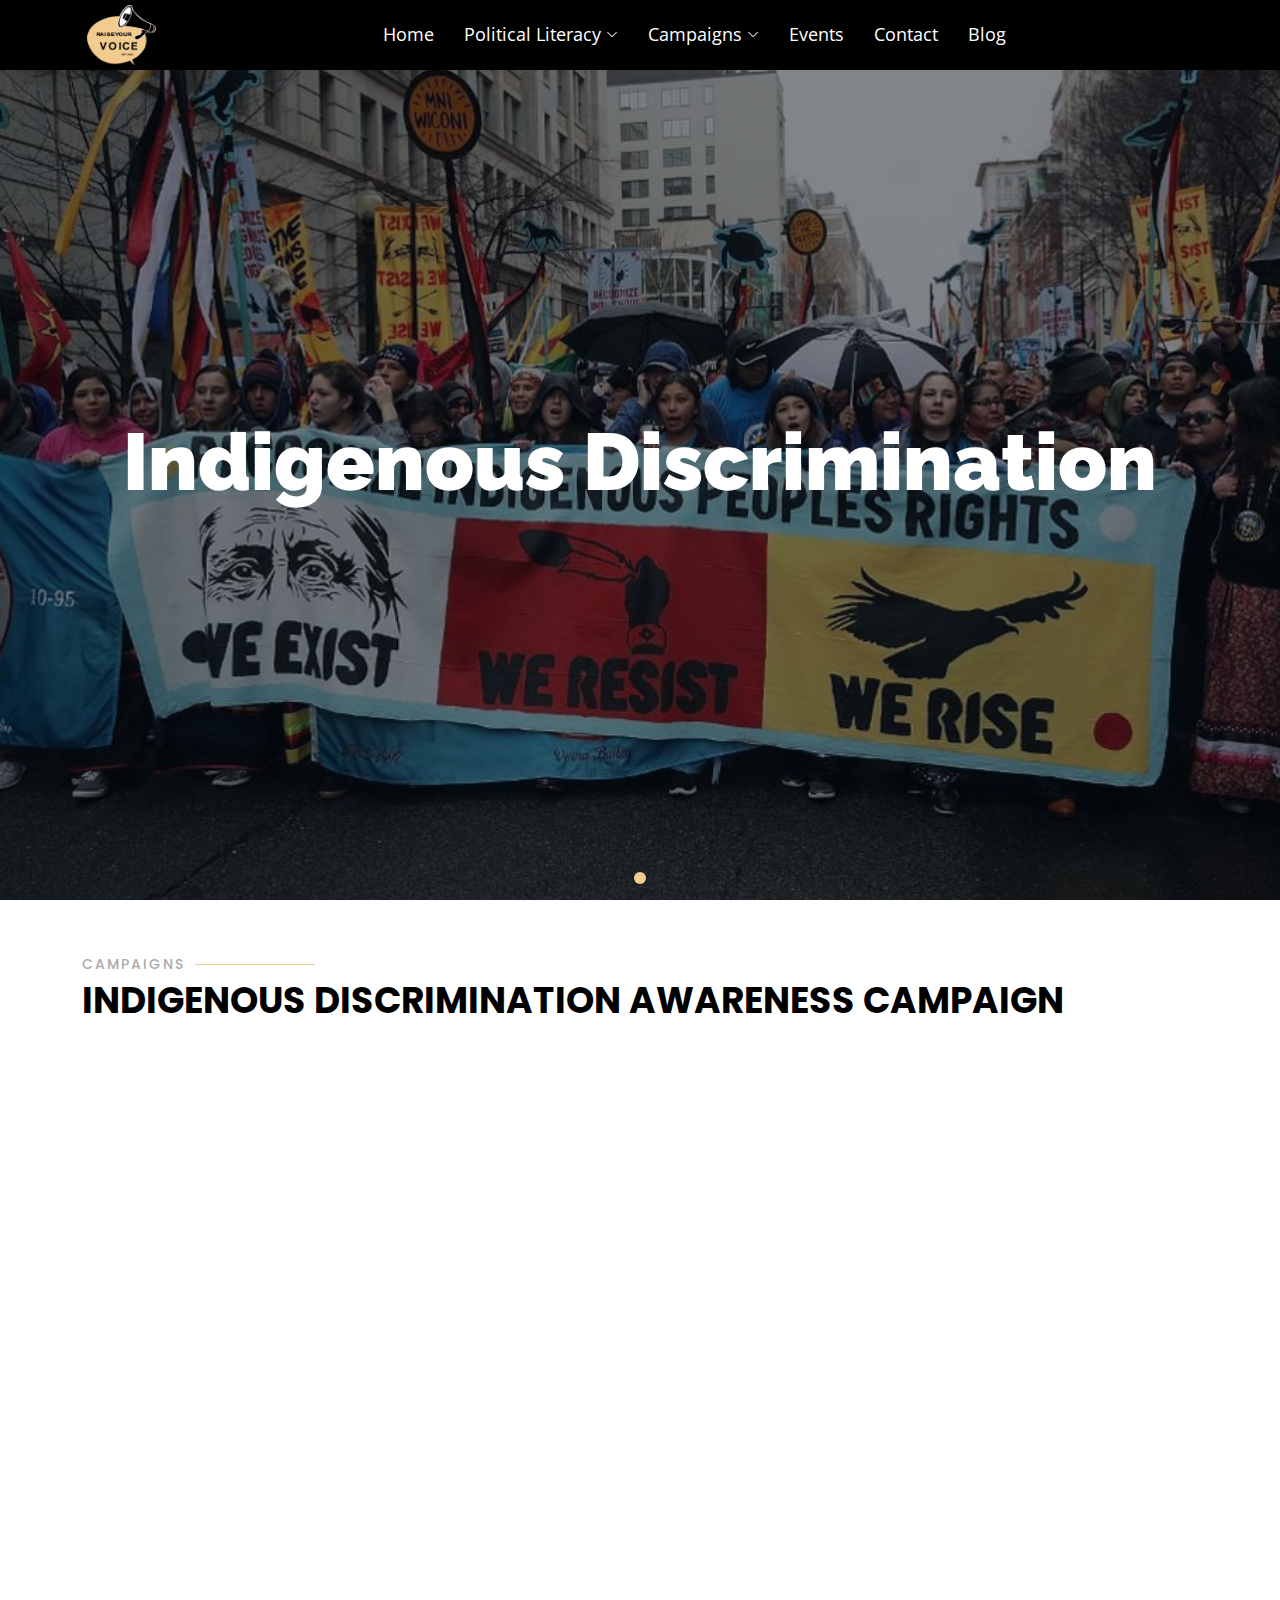
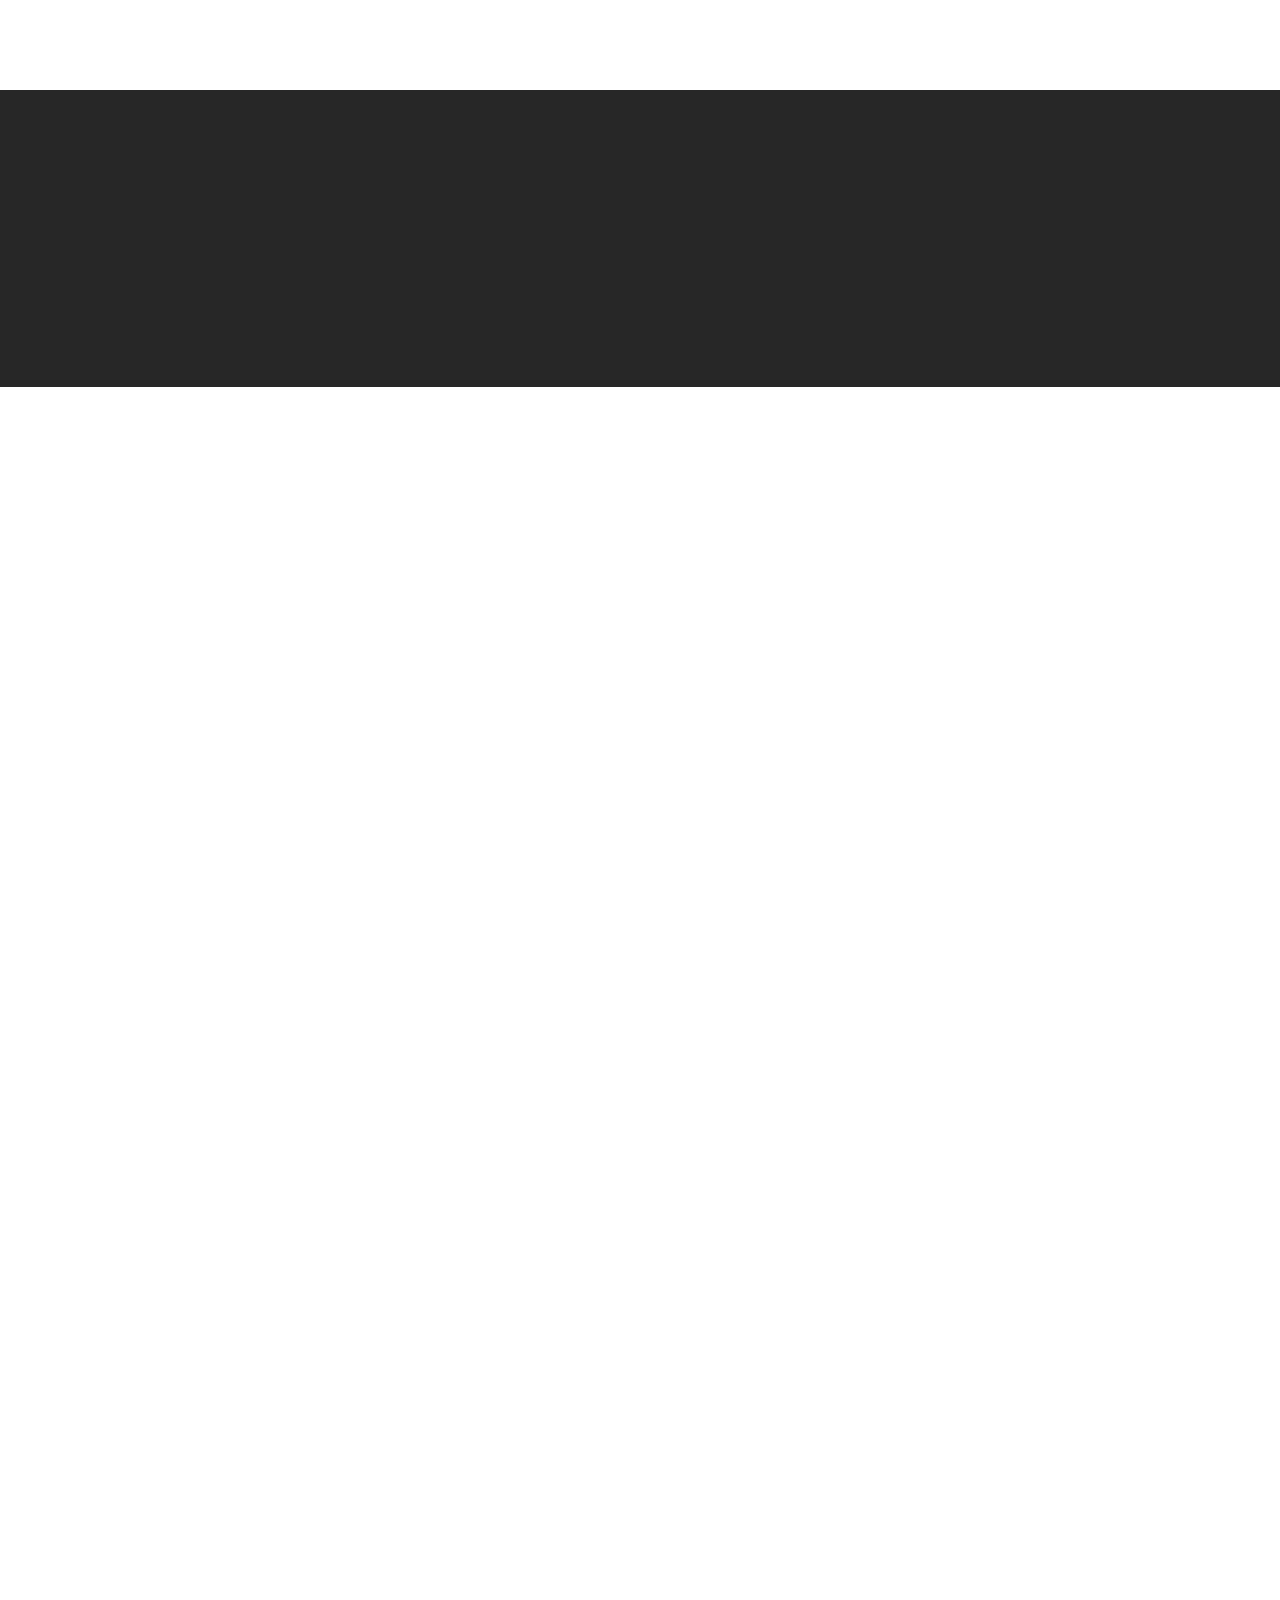
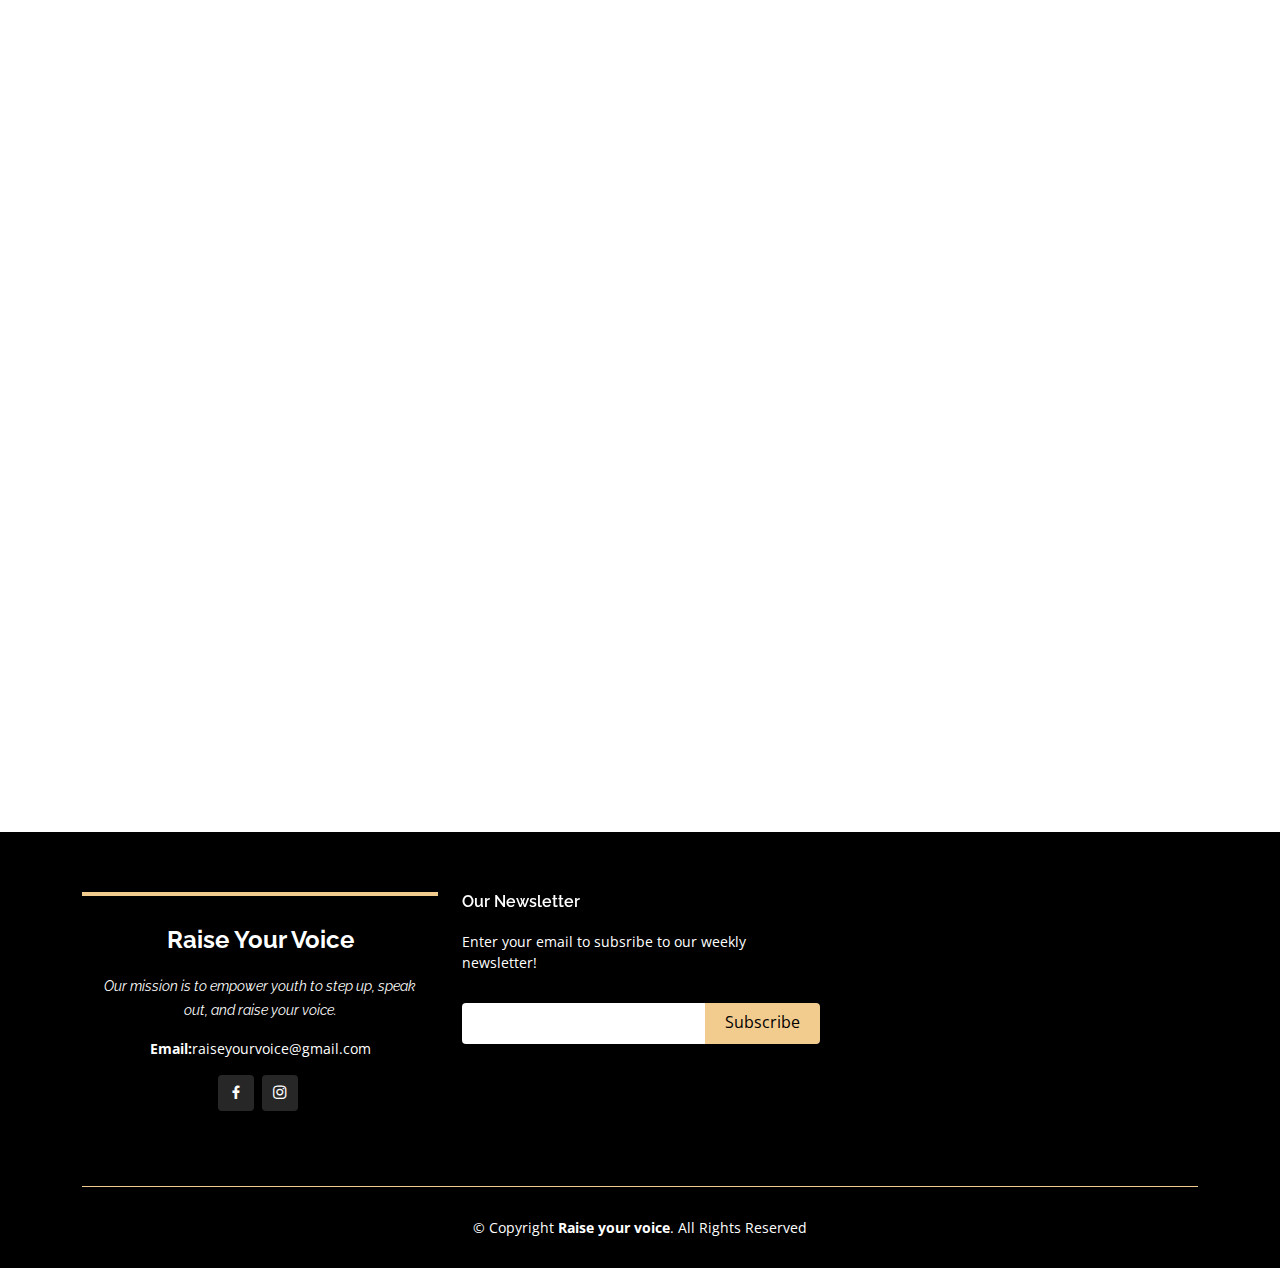
<file: Indi-dis.HTML>
<!DOCTYPE html>
<html lang="en">

<head>
    <meta charset="utf-8">
    <meta content="width=device-width, initial-scale=1.0" name="viewport">

    <title>RAISE YOUR VOICE</title>
    <meta content="" name="description">
    <meta content="" name="keywords">

    <!-- Favicons -->
    <link href="assets/img/favicon.png" rel="icon">
    <link href="assets/img/apple-touch-icon.png" rel="apple-touch-icon">

    <!-- Google Fonts -->
    <link
        href="https://fonts.googleapis.com/css?family=Open+Sans:300,300i,400,400i,600,600i,700,700i|Raleway:300,300i,400,400i,500,500i,600,600i,700,700i|Poppins:300,300i,400,400i,500,500i,600,600i,700,700i"
        rel="stylesheet">

    <!-- Vendor CSS Files -->
    <link href="assets/vendor/animate.css/animate.min.css" rel="stylesheet">
    <link href="assets/vendor/aos/aos.css" rel="stylesheet">
    <link href="assets/vendor/bootstrap/css/bootstrap.min.css" rel="stylesheet">
    <link href="assets/vendor/bootstrap-icons/bootstrap-icons.css" rel="stylesheet">
    <link href="assets/vendor/boxicons/css/boxicons.min.css" rel="stylesheet">
    <link href="assets/vendor/glightbox/css/glightbox.min.css" rel="stylesheet">
    <link href="assets/vendor/remixicon/remixicon.css" rel="stylesheet">
    <link href="assets/vendor/swiper/swiper-bundle.min.css" rel="stylesheet">

    <!-- Template Main CSS File -->
    <link href="assets/css/style.css" rel="stylesheet">

    <!-- =======================================================
  * Template Name: Multi - v4.3.0
  * Template URL: https://bootstrapmade.com/multi-responsive-bootstrap-template/
  * Author: BootstrapMade.com
  * License: https://bootstrapmade.com/license/
  ======================================================== -->
</head>

<body>

<!-- ======= Header ======= -->
<header id="header" class="fixed-top">
    <div class="container d-flex align-items-center justify-content-between">
      <a href="index.html" class="logo"><img src="assets/img/logo.jpg" alt="" class="img-fluid"></a>
      <!-- Uncomment below if you prefer to use an image logo -->
      <!-- <a href="index.html" class="logo"><img src="assets/img/logo.png" alt="" class="img-fluid"></a>-->
  
      <nav id="navbar" class="navbar">
        <ul>
          <li><a class="nav-link scrollto" href="index.html">Home</a></li>
          <li class="dropdown"><a href="#">Political Literacy<i class="bi bi-chevron-down"></i></a>
            <ul>
              <li><a href="political.html">Civic Responsibility</a></li>
              <li><a href="Government.html">About the Government</a></li>
              <li><a href="Advocate.html">How to be an advocate</a></li>
            </ul>
          </li>
          <li class="dropdown active"><a href="#">Campaigns<i class="bi bi-chevron-down"></i></a>
            <ul>
              <li><a href="MHC.html">Mental Health Campaign</a></li>
              <li><a href="Indi-dis.HTML">Indigenous Discrimination Awareness</a></li>
              <li><a href="student-tuition.html">Student Tuition</a></li>
            </ul>
          </li>        
          <li><a class="nav-link scrollto" href="Events.html">Events</a></li>
          <li><a class="nav-link scrollto" href="contact_us.html">Contact</a></li>
          <li><a class="nav-link scrollto" href="blog.html">Blog</a></li>
        </ul>
        <i class="bi bi-list mobile-nav-toggle"></i>
      </nav><!-- .navbar -->
  
    </div>
  </header><!-- End Header -->

    <!-- ======= Hero Section ======= -->
    <section id="hero">
        <div id="heroCarousel" data-bs-interval="5000" class="carousel slide carousel-fade" data-bs-ride="carousel">

            <ol class="carousel-indicators" id="hero-carousel-indicators"></ol>

            <div class="carousel-inner" role="listbox">

                <!-- Slide 1 -->
                <div class="carousel-item active" style="background-image: url(assets/img/indi-dis/indi-hero.jpg)">
                    <div class="carousel-container">
                        <div class="container">
                            <h2 class="animate__animated animate__fadeInDown"><span>Indigenous Discrimination</span>
                            </h2>
                        </div>
                    </div>
                </div>

            </div>

        </div>
    </section><!-- End Hero -->



    <!-- ======= campaign Section ======= -->
    <section id="campaign" class="campaign">
        <div class="container">

            <div class="section-title">
                <h2>Campaigns</h2>
                <p>Indigenous Discrimination Awareness Campaign</p>
            </div>


            <section id="about" class="about" class="campaign-item filter-about">
                <div class="container" data-aos="fade-up">

                    <div class="section-title">
                        <p style="font-size: 28px; font-weight: 600;">Indigenous Discrimination Awareness</p>
                    </div>

                    <div class="row content">
                        <div class="col-lg-6">

                            <p> <br><br><br><br>Underlying all other issues in the present day's Everlasting effect of colonization;
                                such as climate change, gender-based violence, prison industrial complex and much more.
                                The Indigenous community of Turtle Island is resilient and the way to solving these
                                problems. What back to work, not indigenous allies need to educate themselves and become
                                active in the fight against white supremacy.


                            </p>

                        </div>
                        <div class="col-lg-6 pt-4 pt-lg-0">
                            <img style="width: 200; height: 200;" src="assets/img/indi-dis/main.jpg">
                        </div>
                    </div>
                </div>
            </section><!-- End About Section -->

        </div>
    </section>



    <!-- ======= Testimonials Section ======= -->
    <!-- End Testimonials Section -->

    <!-- ======= Cta Section ======= -->
    <section id="cta" class="cta">
        <div class="container" data-aos="zoom-in">
  
          <div class="text-center">
            <h3>FOLLOW RAISE YOUR VOICE</h3>
            <p> Want to learn more about Raise Your Voice and our Initiatives? Follow us on Instagram!</p>
            <a class="cta-btn" href="https://www.instagram.com/raiseyourvoice_otu/">Follow Us</a>
          </div>
  
        </div>
    </section><!-- End Cta Section -->


    <!-- ======= Services Section ======= -->
    <section id="services" class="services">
        <div class="container" data-aos="fade-up">

            <div class="section-title">
                <h2>Articles and videos</h2>
                <p>Resources</p>
            </div>

            <div class="row">

                <div class="col-lg-4 col-md-6 d-flex align-items-stretch mt-4 mt-md-0" data-aos="zoom-in"
                data-aos-delay="200">
                <div class="icon-box">
                    <img class="icon" src="assets/img/indigenous.jpg">
                    <h4><a href="https://www.thecanadianencyclopedia.ca/en/article/racial-segregation-of-indigenous-peoples-in-canada">Racial Segregation of Indigenous Peoples in Canada
                            </a>
                    </h4>
                    <p>Overview of the racial segregation of Indigenous People in Canada and it's significance.</p>
                    <br>
                    <br>
                </div>
            </div>

            <div class="col-lg-4 col-md-6 d-flex align-items-stretch mt-4 mt-md-0" data-aos="zoom-in"
                data-aos-delay="200">
                <div class="icon-box">
                    <img class="icon" src="assets/img/download (1).jpg">
                    <h4><a href="https://www.thecanadianencyclopedia.ca/en/article/indian-hospitals-in-canada">Indian Hospitals in Canada
                            </a>
                    </h4>
                    <p>This resource explains Indian Hospitals and racial segregation. </p>
                    <br>
                    <br>
                </div>
            </div>

            <div class="col-lg-4 col-md-6 d-flex align-items-stretch mt-4 mt-md-0" data-aos="zoom-in"
            data-aos-delay="200">
            <div class="icon-box">
                <img class="icon" src="assets/img/download (2).jpg">
                <h4><a href="https://www.mmiwg-ffada.ca/final-report/">Missing and Murdered Indigenous Women
                        </a>
                </h4>
                <p>This resource covers missing and murdered Indigenous women. This issue is an important crisis to understand as it has a significant disproportionate impact on Indigenous Women/Girls </p>
                <br>
                <br>
            </div>
        </div>

        <section id="portfolio" class="portfolio">
            <div class="container" data-aos="fade-up">
      
              <div class="section-title">
                <h2>INDIGENOUS DISCRIMINATION</h2>
                <p>MORE RESOURCES</p>
              </div>
      
              <div class="row portfolio-container" data-aos="fade-up" data-aos-delay="200">
      
                <div class="col-lg-4 col-md-6 portfolio-item filter-web">
                    <blockquote class="instagram-media" data-instgrm-permalink="https://www.instagram.com/p/CR2bbtxJH0e/?utm_source=ig_embed&amp;utm_campaign=loading" data-instgrm-version="13" style=" background:#FFF; border:0; border-radius:3px; box-shadow:0 0 1px 0 rgba(0,0,0,0.5),0 1px 10px 0 rgba(0,0,0,0.15); margin: 1px; max-width:540px; min-width:326px; padding:0; width:99.375%; width:-webkit-calc(100% - 2px); width:calc(100% - 2px);"><div style="padding:16px;"> <a href="https://www.instagram.com/p/CR2bbtxJH0e/?utm_source=ig_embed&amp;utm_campaign=loading" style=" background:#FFFFFF; line-height:0; padding:0 0; text-align:center; text-decoration:none; width:100%;" target="_blank"> <div style=" display: flex; flex-direction: row; align-items: center;"> <div style="background-color: #F4F4F4; border-radius: 50%; flex-grow: 0; height: 40px; margin-right: 14px; width: 40px;"></div> <div style="display: flex; flex-direction: column; flex-grow: 1; justify-content: center;"> <div style=" background-color: #F4F4F4; border-radius: 4px; flex-grow: 0; height: 14px; margin-bottom: 6px; width: 100px;"></div> <div style=" background-color: #F4F4F4; border-radius: 4px; flex-grow: 0; height: 14px; width: 60px;"></div></div></div><div style="padding: 19% 0;"></div> <div style="display:block; height:50px; margin:0 auto 12px; width:50px;"><svg width="50px" height="50px" viewBox="0 0 60 60" version="1.1" xmlns="https://www.w3.org/2000/svg" xmlns:xlink="https://www.w3.org/1999/xlink"><g stroke="none" stroke-width="1" fill="none" fill-rule="evenodd"><g transform="translate(-511.000000, -20.000000)" fill="#000000"><g><path d="M556.869,30.41 C554.814,30.41 553.148,32.076 553.148,34.131 C553.148,36.186 554.814,37.852 556.869,37.852 C558.924,37.852 560.59,36.186 560.59,34.131 C560.59,32.076 558.924,30.41 556.869,30.41 M541,60.657 C535.114,60.657 530.342,55.887 530.342,50 C530.342,44.114 535.114,39.342 541,39.342 C546.887,39.342 551.658,44.114 551.658,50 C551.658,55.887 546.887,60.657 541,60.657 M541,33.886 C532.1,33.886 524.886,41.1 524.886,50 C524.886,58.899 532.1,66.113 541,66.113 C549.9,66.113 557.115,58.899 557.115,50 C557.115,41.1 549.9,33.886 541,33.886 M565.378,62.101 C565.244,65.022 564.756,66.606 564.346,67.663 C563.803,69.06 563.154,70.057 562.106,71.106 C561.058,72.155 560.06,72.803 558.662,73.347 C557.607,73.757 556.021,74.244 553.102,74.378 C549.944,74.521 548.997,74.552 541,74.552 C533.003,74.552 532.056,74.521 528.898,74.378 C525.979,74.244 524.393,73.757 523.338,73.347 C521.94,72.803 520.942,72.155 519.894,71.106 C518.846,70.057 518.197,69.06 517.654,67.663 C517.244,66.606 516.755,65.022 516.623,62.101 C516.479,58.943 516.448,57.996 516.448,50 C516.448,42.003 516.479,41.056 516.623,37.899 C516.755,34.978 517.244,33.391 517.654,32.338 C518.197,30.938 518.846,29.942 519.894,28.894 C520.942,27.846 521.94,27.196 523.338,26.654 C524.393,26.244 525.979,25.756 528.898,25.623 C532.057,25.479 533.004,25.448 541,25.448 C548.997,25.448 549.943,25.479 553.102,25.623 C556.021,25.756 557.607,26.244 558.662,26.654 C560.06,27.196 561.058,27.846 562.106,28.894 C563.154,29.942 563.803,30.938 564.346,32.338 C564.756,33.391 565.244,34.978 565.378,37.899 C565.522,41.056 565.552,42.003 565.552,50 C565.552,57.996 565.522,58.943 565.378,62.101 M570.82,37.631 C570.674,34.438 570.167,32.258 569.425,30.349 C568.659,28.377 567.633,26.702 565.965,25.035 C564.297,23.368 562.623,22.342 560.652,21.575 C558.743,20.834 556.562,20.326 553.369,20.18 C550.169,20.033 549.148,20 541,20 C532.853,20 531.831,20.033 528.631,20.18 C525.438,20.326 523.257,20.834 521.349,21.575 C519.376,22.342 517.703,23.368 516.035,25.035 C514.368,26.702 513.342,28.377 512.574,30.349 C511.834,32.258 511.326,34.438 511.181,37.631 C511.035,40.831 511,41.851 511,50 C511,58.147 511.035,59.17 511.181,62.369 C511.326,65.562 511.834,67.743 512.574,69.651 C513.342,71.625 514.368,73.296 516.035,74.965 C517.703,76.634 519.376,77.658 521.349,78.425 C523.257,79.167 525.438,79.673 528.631,79.82 C531.831,79.965 532.853,80.001 541,80.001 C549.148,80.001 550.169,79.965 553.369,79.82 C556.562,79.673 558.743,79.167 560.652,78.425 C562.623,77.658 564.297,76.634 565.965,74.965 C567.633,73.296 568.659,71.625 569.425,69.651 C570.167,67.743 570.674,65.562 570.82,62.369 C570.966,59.17 571,58.147 571,50 C571,41.851 570.966,40.831 570.82,37.631"></path></g></g></g></svg></div><div style="padding-top: 8px;"> <div style=" color:#3897f0; font-family:Arial,sans-serif; font-size:14px; font-style:normal; font-weight:550; line-height:18px;"> View this post on Instagram</div></div><div style="padding: 12.5% 0;"></div> <div style="display: flex; flex-direction: row; margin-bottom: 14px; align-items: center;"><div> <div style="background-color: #F4F4F4; border-radius: 50%; height: 12.5px; width: 12.5px; transform: translateX(0px) translateY(7px);"></div> <div style="background-color: #F4F4F4; height: 12.5px; transform: rotate(-45deg) translateX(3px) translateY(1px); width: 12.5px; flex-grow: 0; margin-right: 14px; margin-left: 2px;"></div> <div style="background-color: #F4F4F4; border-radius: 50%; height: 12.5px; width: 12.5px; transform: translateX(9px) translateY(-18px);"></div></div><div style="margin-left: 8px;"> <div style=" background-color: #F4F4F4; border-radius: 50%; flex-grow: 0; height: 20px; width: 20px;"></div> <div style=" width: 0; height: 0; border-top: 2px solid transparent; border-left: 6px solid #f4f4f4; border-bottom: 2px solid transparent; transform: translateX(16px) translateY(-4px) rotate(30deg)"></div></div><div style="margin-left: auto;"> <div style=" width: 0px; border-top: 8px solid #F4F4F4; border-right: 8px solid transparent; transform: translateY(16px);"></div> <div style=" background-color: #F4F4F4; flex-grow: 0; height: 12px; width: 16px; transform: translateY(-4px);"></div> <div style=" width: 0; height: 0; border-top: 8px solid #F4F4F4; border-left: 8px solid transparent; transform: translateY(-4px) translateX(8px);"></div></div></div> <div style="display: flex; flex-direction: column; flex-grow: 1; justify-content: center; margin-bottom: 24px;"> <div style=" background-color: #F4F4F4; border-radius: 4px; flex-grow: 0; height: 14px; margin-bottom: 6px; width: 224px;"></div> <div style=" background-color: #F4F4F4; border-radius: 4px; flex-grow: 0; height: 14px; width: 144px;"></div></div></a><p style=" color:#c9c8cd; font-family:Arial,sans-serif; font-size:14px; line-height:17px; margin-bottom:0; margin-top:8px; overflow:hidden; padding:8px 0 7px; text-align:center; text-overflow:ellipsis; white-space:nowrap;"><a href="https://www.instagram.com/p/CR2bbtxJH0e/?utm_source=ig_embed&amp;utm_campaign=loading" style=" color:#c9c8cd; font-family:Arial,sans-serif; font-size:14px; font-style:normal; font-weight:normal; line-height:17px; text-decoration:none;" target="_blank">A post shared by Raise Your Voice OTU (@raiseyourvoice_otu)</a></p></div></blockquote> <script async src="//www.instagram.com/embed.js"></script>
                    <div class="portfolio-info">
                      <h4>Web 3</h4>
                      <p>Web</p>
                      <a href="assets/img/portfolio/portfolio-2.jpg" data-gallery="portfolioGallery" class="portfolio-lightbox preview-link" title="Web 3"><i class="bx bx-plus"></i></a>
                      <a href="https://www.instagram.com/p/CR2bbtxJH0e/?utm_source=ig_web_copy_link" class="details-link" title="More Details"><i class="bx bx-link"></i></a>
                    </div>
                  </div>
      
                  <div class="col-lg-4 col-md-6 portfolio-item filter-app">
                    <blockquote class="instagram-media" data-instgrm-permalink="https://www.instagram.com/p/CR1iaRDJSfV/?utm_source=ig_embed&amp;utm_campaign=loading" data-instgrm-version="13" style=" background:#FFF; border:0; border-radius:3px; box-shadow:0 0 1px 0 rgba(0,0,0,0.5),0 1px 10px 0 rgba(0,0,0,0.15); margin: 1px; max-width:540px; min-width:326px; padding:0; width:99.375%; width:-webkit-calc(100% - 2px); width:calc(100% - 2px);"><div style="padding:16px;"> <a href="https://www.instagram.com/p/CR1iaRDJSfV/?utm_source=ig_embed&amp;utm_campaign=loading" style=" background:#FFFFFF; line-height:0; padding:0 0; text-align:center; text-decoration:none; width:100%;" target="_blank"> <div style=" display: flex; flex-direction: row; align-items: center;"> <div style="background-color: #F4F4F4; border-radius: 50%; flex-grow: 0; height: 40px; margin-right: 14px; width: 40px;"></div> <div style="display: flex; flex-direction: column; flex-grow: 1; justify-content: center;"> <div style=" background-color: #F4F4F4; border-radius: 4px; flex-grow: 0; height: 14px; margin-bottom: 6px; width: 100px;"></div> <div style=" background-color: #F4F4F4; border-radius: 4px; flex-grow: 0; height: 14px; width: 60px;"></div></div></div><div style="padding: 19% 0;"></div> <div style="display:block; height:50px; margin:0 auto 12px; width:50px;"><svg width="50px" height="50px" viewBox="0 0 60 60" version="1.1" xmlns="https://www.w3.org/2000/svg" xmlns:xlink="https://www.w3.org/1999/xlink"><g stroke="none" stroke-width="1" fill="none" fill-rule="evenodd"><g transform="translate(-511.000000, -20.000000)" fill="#000000"><g><path d="M556.869,30.41 C554.814,30.41 553.148,32.076 553.148,34.131 C553.148,36.186 554.814,37.852 556.869,37.852 C558.924,37.852 560.59,36.186 560.59,34.131 C560.59,32.076 558.924,30.41 556.869,30.41 M541,60.657 C535.114,60.657 530.342,55.887 530.342,50 C530.342,44.114 535.114,39.342 541,39.342 C546.887,39.342 551.658,44.114 551.658,50 C551.658,55.887 546.887,60.657 541,60.657 M541,33.886 C532.1,33.886 524.886,41.1 524.886,50 C524.886,58.899 532.1,66.113 541,66.113 C549.9,66.113 557.115,58.899 557.115,50 C557.115,41.1 549.9,33.886 541,33.886 M565.378,62.101 C565.244,65.022 564.756,66.606 564.346,67.663 C563.803,69.06 563.154,70.057 562.106,71.106 C561.058,72.155 560.06,72.803 558.662,73.347 C557.607,73.757 556.021,74.244 553.102,74.378 C549.944,74.521 548.997,74.552 541,74.552 C533.003,74.552 532.056,74.521 528.898,74.378 C525.979,74.244 524.393,73.757 523.338,73.347 C521.94,72.803 520.942,72.155 519.894,71.106 C518.846,70.057 518.197,69.06 517.654,67.663 C517.244,66.606 516.755,65.022 516.623,62.101 C516.479,58.943 516.448,57.996 516.448,50 C516.448,42.003 516.479,41.056 516.623,37.899 C516.755,34.978 517.244,33.391 517.654,32.338 C518.197,30.938 518.846,29.942 519.894,28.894 C520.942,27.846 521.94,27.196 523.338,26.654 C524.393,26.244 525.979,25.756 528.898,25.623 C532.057,25.479 533.004,25.448 541,25.448 C548.997,25.448 549.943,25.479 553.102,25.623 C556.021,25.756 557.607,26.244 558.662,26.654 C560.06,27.196 561.058,27.846 562.106,28.894 C563.154,29.942 563.803,30.938 564.346,32.338 C564.756,33.391 565.244,34.978 565.378,37.899 C565.522,41.056 565.552,42.003 565.552,50 C565.552,57.996 565.522,58.943 565.378,62.101 M570.82,37.631 C570.674,34.438 570.167,32.258 569.425,30.349 C568.659,28.377 567.633,26.702 565.965,25.035 C564.297,23.368 562.623,22.342 560.652,21.575 C558.743,20.834 556.562,20.326 553.369,20.18 C550.169,20.033 549.148,20 541,20 C532.853,20 531.831,20.033 528.631,20.18 C525.438,20.326 523.257,20.834 521.349,21.575 C519.376,22.342 517.703,23.368 516.035,25.035 C514.368,26.702 513.342,28.377 512.574,30.349 C511.834,32.258 511.326,34.438 511.181,37.631 C511.035,40.831 511,41.851 511,50 C511,58.147 511.035,59.17 511.181,62.369 C511.326,65.562 511.834,67.743 512.574,69.651 C513.342,71.625 514.368,73.296 516.035,74.965 C517.703,76.634 519.376,77.658 521.349,78.425 C523.257,79.167 525.438,79.673 528.631,79.82 C531.831,79.965 532.853,80.001 541,80.001 C549.148,80.001 550.169,79.965 553.369,79.82 C556.562,79.673 558.743,79.167 560.652,78.425 C562.623,77.658 564.297,76.634 565.965,74.965 C567.633,73.296 568.659,71.625 569.425,69.651 C570.167,67.743 570.674,65.562 570.82,62.369 C570.966,59.17 571,58.147 571,50 C571,41.851 570.966,40.831 570.82,37.631"></path></g></g></g></svg></div><div style="padding-top: 8px;"> <div style=" color:#3897f0; font-family:Arial,sans-serif; font-size:14px; font-style:normal; font-weight:550; line-height:18px;"> View this post on Instagram</div></div><div style="padding: 12.5% 0;"></div> <div style="display: flex; flex-direction: row; margin-bottom: 14px; align-items: center;"><div> <div style="background-color: #F4F4F4; border-radius: 50%; height: 12.5px; width: 12.5px; transform: translateX(0px) translateY(7px);"></div> <div style="background-color: #F4F4F4; height: 12.5px; transform: rotate(-45deg) translateX(3px) translateY(1px); width: 12.5px; flex-grow: 0; margin-right: 14px; margin-left: 2px;"></div> <div style="background-color: #F4F4F4; border-radius: 50%; height: 12.5px; width: 12.5px; transform: translateX(9px) translateY(-18px);"></div></div><div style="margin-left: 8px;"> <div style=" background-color: #F4F4F4; border-radius: 50%; flex-grow: 0; height: 20px; width: 20px;"></div> <div style=" width: 0; height: 0; border-top: 2px solid transparent; border-left: 6px solid #f4f4f4; border-bottom: 2px solid transparent; transform: translateX(16px) translateY(-4px) rotate(30deg)"></div></div><div style="margin-left: auto;"> <div style=" width: 0px; border-top: 8px solid #F4F4F4; border-right: 8px solid transparent; transform: translateY(16px);"></div> <div style=" background-color: #F4F4F4; flex-grow: 0; height: 12px; width: 16px; transform: translateY(-4px);"></div> <div style=" width: 0; height: 0; border-top: 8px solid #F4F4F4; border-left: 8px solid transparent; transform: translateY(-4px) translateX(8px);"></div></div></div> <div style="display: flex; flex-direction: column; flex-grow: 1; justify-content: center; margin-bottom: 24px;"> <div style=" background-color: #F4F4F4; border-radius: 4px; flex-grow: 0; height: 14px; margin-bottom: 6px; width: 224px;"></div> <div style=" background-color: #F4F4F4; border-radius: 4px; flex-grow: 0; height: 14px; width: 144px;"></div></div></a><p style=" color:#c9c8cd; font-family:Arial,sans-serif; font-size:14px; line-height:17px; margin-bottom:0; margin-top:8px; overflow:hidden; padding:8px 0 7px; text-align:center; text-overflow:ellipsis; white-space:nowrap;"><a href="https://www.instagram.com/p/CR1iaRDJSfV/?utm_source=ig_embed&amp;utm_campaign=loading" style=" color:#c9c8cd; font-family:Arial,sans-serif; font-size:14px; font-style:normal; font-weight:normal; line-height:17px; text-decoration:none;" target="_blank">A post shared by Raise Your Voice OTU (@raiseyourvoice_otu)</a></p></div></blockquote> <script async src="//www.instagram.com/embed.js"></script>
                    <div class="portfolio-info">
                      <h4>App 2</h4>
                      <p>App</p>
                      <a href="assets/img/portfolio/portfolio-3.jpg" data-gallery="portfolioGallery" class="portfolio-lightbox preview-link" title="App 2"><i class="bx bx-plus"></i></a>
                      <a href="https://www.instagram.com/p/CR1iaRDJSfV/?utm_source=ig_web_copy_link" class="details-link" title="More Details"><i class="bx bx-link"></i></a>
                    </div>
                  </div>

                  <div class="col-lg-4 col-md-6 portfolio-item filter-app">
                    <blockquote class="instagram-media" data-instgrm-permalink="https://www.instagram.com/p/CR-ERWbrsy_/?utm_source=ig_embed&amp;utm_campaign=loading" data-instgrm-version="13" style=" background:#FFF; border:0; border-radius:3px; box-shadow:0 0 1px 0 rgba(0,0,0,0.5),0 1px 10px 0 rgba(0,0,0,0.15); margin: 1px; max-width:540px; min-width:326px; padding:0; width:99.375%; width:-webkit-calc(100% - 2px); width:calc(100% - 2px);"><div style="padding:16px;"> <a href="https://www.instagram.com/p/CR-ERWbrsy_/?utm_source=ig_embed&amp;utm_campaign=loading" style=" background:#FFFFFF; line-height:0; padding:0 0; text-align:center; text-decoration:none; width:100%;" target="_blank"> <div style=" display: flex; flex-direction: row; align-items: center;"> <div style="background-color: #F4F4F4; border-radius: 50%; flex-grow: 0; height: 40px; margin-right: 14px; width: 40px;"></div> <div style="display: flex; flex-direction: column; flex-grow: 1; justify-content: center;"> <div style=" background-color: #F4F4F4; border-radius: 4px; flex-grow: 0; height: 14px; margin-bottom: 6px; width: 100px;"></div> <div style=" background-color: #F4F4F4; border-radius: 4px; flex-grow: 0; height: 14px; width: 60px;"></div></div></div><div style="padding: 19% 0;"></div> <div style="display:block; height:50px; margin:0 auto 12px; width:50px;"><svg width="50px" height="50px" viewBox="0 0 60 60" version="1.1" xmlns="https://www.w3.org/2000/svg" xmlns:xlink="https://www.w3.org/1999/xlink"><g stroke="none" stroke-width="1" fill="none" fill-rule="evenodd"><g transform="translate(-511.000000, -20.000000)" fill="#000000"><g><path d="M556.869,30.41 C554.814,30.41 553.148,32.076 553.148,34.131 C553.148,36.186 554.814,37.852 556.869,37.852 C558.924,37.852 560.59,36.186 560.59,34.131 C560.59,32.076 558.924,30.41 556.869,30.41 M541,60.657 C535.114,60.657 530.342,55.887 530.342,50 C530.342,44.114 535.114,39.342 541,39.342 C546.887,39.342 551.658,44.114 551.658,50 C551.658,55.887 546.887,60.657 541,60.657 M541,33.886 C532.1,33.886 524.886,41.1 524.886,50 C524.886,58.899 532.1,66.113 541,66.113 C549.9,66.113 557.115,58.899 557.115,50 C557.115,41.1 549.9,33.886 541,33.886 M565.378,62.101 C565.244,65.022 564.756,66.606 564.346,67.663 C563.803,69.06 563.154,70.057 562.106,71.106 C561.058,72.155 560.06,72.803 558.662,73.347 C557.607,73.757 556.021,74.244 553.102,74.378 C549.944,74.521 548.997,74.552 541,74.552 C533.003,74.552 532.056,74.521 528.898,74.378 C525.979,74.244 524.393,73.757 523.338,73.347 C521.94,72.803 520.942,72.155 519.894,71.106 C518.846,70.057 518.197,69.06 517.654,67.663 C517.244,66.606 516.755,65.022 516.623,62.101 C516.479,58.943 516.448,57.996 516.448,50 C516.448,42.003 516.479,41.056 516.623,37.899 C516.755,34.978 517.244,33.391 517.654,32.338 C518.197,30.938 518.846,29.942 519.894,28.894 C520.942,27.846 521.94,27.196 523.338,26.654 C524.393,26.244 525.979,25.756 528.898,25.623 C532.057,25.479 533.004,25.448 541,25.448 C548.997,25.448 549.943,25.479 553.102,25.623 C556.021,25.756 557.607,26.244 558.662,26.654 C560.06,27.196 561.058,27.846 562.106,28.894 C563.154,29.942 563.803,30.938 564.346,32.338 C564.756,33.391 565.244,34.978 565.378,37.899 C565.522,41.056 565.552,42.003 565.552,50 C565.552,57.996 565.522,58.943 565.378,62.101 M570.82,37.631 C570.674,34.438 570.167,32.258 569.425,30.349 C568.659,28.377 567.633,26.702 565.965,25.035 C564.297,23.368 562.623,22.342 560.652,21.575 C558.743,20.834 556.562,20.326 553.369,20.18 C550.169,20.033 549.148,20 541,20 C532.853,20 531.831,20.033 528.631,20.18 C525.438,20.326 523.257,20.834 521.349,21.575 C519.376,22.342 517.703,23.368 516.035,25.035 C514.368,26.702 513.342,28.377 512.574,30.349 C511.834,32.258 511.326,34.438 511.181,37.631 C511.035,40.831 511,41.851 511,50 C511,58.147 511.035,59.17 511.181,62.369 C511.326,65.562 511.834,67.743 512.574,69.651 C513.342,71.625 514.368,73.296 516.035,74.965 C517.703,76.634 519.376,77.658 521.349,78.425 C523.257,79.167 525.438,79.673 528.631,79.82 C531.831,79.965 532.853,80.001 541,80.001 C549.148,80.001 550.169,79.965 553.369,79.82 C556.562,79.673 558.743,79.167 560.652,78.425 C562.623,77.658 564.297,76.634 565.965,74.965 C567.633,73.296 568.659,71.625 569.425,69.651 C570.167,67.743 570.674,65.562 570.82,62.369 C570.966,59.17 571,58.147 571,50 C571,41.851 570.966,40.831 570.82,37.631"></path></g></g></g></svg></div><div style="padding-top: 8px;"> <div style=" color:#3897f0; font-family:Arial,sans-serif; font-size:14px; font-style:normal; font-weight:550; line-height:18px;"> View this post on Instagram</div></div><div style="padding: 12.5% 0;"></div> <div style="display: flex; flex-direction: row; margin-bottom: 14px; align-items: center;"><div> <div style="background-color: #F4F4F4; border-radius: 50%; height: 12.5px; width: 12.5px; transform: translateX(0px) translateY(7px);"></div> <div style="background-color: #F4F4F4; height: 12.5px; transform: rotate(-45deg) translateX(3px) translateY(1px); width: 12.5px; flex-grow: 0; margin-right: 14px; margin-left: 2px;"></div> <div style="background-color: #F4F4F4; border-radius: 50%; height: 12.5px; width: 12.5px; transform: translateX(9px) translateY(-18px);"></div></div><div style="margin-left: 8px;"> <div style=" background-color: #F4F4F4; border-radius: 50%; flex-grow: 0; height: 20px; width: 20px;"></div> <div style=" width: 0; height: 0; border-top: 2px solid transparent; border-left: 6px solid #f4f4f4; border-bottom: 2px solid transparent; transform: translateX(16px) translateY(-4px) rotate(30deg)"></div></div><div style="margin-left: auto;"> <div style=" width: 0px; border-top: 8px solid #F4F4F4; border-right: 8px solid transparent; transform: translateY(16px);"></div> <div style=" background-color: #F4F4F4; flex-grow: 0; height: 12px; width: 16px; transform: translateY(-4px);"></div> <div style=" width: 0; height: 0; border-top: 8px solid #F4F4F4; border-left: 8px solid transparent; transform: translateY(-4px) translateX(8px);"></div></div></div> <div style="display: flex; flex-direction: column; flex-grow: 1; justify-content: center; margin-bottom: 24px;"> <div style=" background-color: #F4F4F4; border-radius: 4px; flex-grow: 0; height: 14px; margin-bottom: 6px; width: 224px;"></div> <div style=" background-color: #F4F4F4; border-radius: 4px; flex-grow: 0; height: 14px; width: 144px;"></div></div></a><p style=" color:#c9c8cd; font-family:Arial,sans-serif; font-size:14px; line-height:17px; margin-bottom:0; margin-top:8px; overflow:hidden; padding:8px 0 7px; text-align:center; text-overflow:ellipsis; white-space:nowrap;"><a href="https://www.instagram.com/p/CR-ERWbrsy_/?utm_source=ig_embed&amp;utm_campaign=loading" style=" color:#c9c8cd; font-family:Arial,sans-serif; font-size:14px; font-style:normal; font-weight:normal; line-height:17px; text-decoration:none;" target="_blank">A post shared by Raise Your Voice OTU (@raiseyourvoice_otu)</a></p></div></blockquote> <script async src="//www.instagram.com/embed.js"></script>
                    <div class="portfolio-info">
                      <h4>App 2</h4>
                      <p>App</p>
                      <a href="assets/img/portfolio/portfolio-3.jpg" data-gallery="portfolioGallery" class="portfolio-lightbox preview-link" title="App 2"><i class="bx bx-plus"></i></a>
                      <a href="https://www.instagram.com/p/CR-ERWbrsy_/?utm_source=ig_web_copy_link" class="details-link" title="More Details"><i class="bx bx-link"></i></a>
                    </div>
                  </div>
      
                  <div class="col-lg-4 col-md-6 portfolio-item filter-app">
        <blockquote class="instagram-media" data-instgrm-permalink="https://www.instagram.com/p/CRY_YEvpHLf/?utm_source=ig_embed&amp;utm_campaign=loading" data-instgrm-version="13" style=" background:#FFF; border:0; border-radius:3px; box-shadow:0 0 1px 0 rgba(0,0,0,0.5),0 1px 10px 0 rgba(0,0,0,0.15); margin: 1px; max-width:540px; min-width:326px; padding:0; width:99.375%; width:-webkit-calc(100% - 2px); width:calc(100% - 2px);"><div style="padding:16px;"> <a href="https://www.instagram.com/p/CRY_YEvpHLf/?utm_source=ig_embed&amp;utm_campaign=loading" style=" background:#FFFFFF; line-height:0; padding:0 0; text-align:center; text-decoration:none; width:100%;" target="_blank"> <div style=" display: flex; flex-direction: row; align-items: center;"> <div style="background-color: #F4F4F4; border-radius: 50%; flex-grow: 0; height: 40px; margin-right: 14px; width: 40px;"></div> <div style="display: flex; flex-direction: column; flex-grow: 1; justify-content: center;"> <div style=" background-color: #F4F4F4; border-radius: 4px; flex-grow: 0; height: 14px; margin-bottom: 6px; width: 100px;"></div> <div style=" background-color: #F4F4F4; border-radius: 4px; flex-grow: 0; height: 14px; width: 60px;"></div></div></div><div style="padding: 19% 0;"></div> <div style="display:block; height:50px; margin:0 auto 12px; width:50px;"><svg width="50px" height="50px" viewBox="0 0 60 60" version="1.1" xmlns="https://www.w3.org/2000/svg" xmlns:xlink="https://www.w3.org/1999/xlink"><g stroke="none" stroke-width="1" fill="none" fill-rule="evenodd"><g transform="translate(-511.000000, -20.000000)" fill="#000000"><g><path d="M556.869,30.41 C554.814,30.41 553.148,32.076 553.148,34.131 C553.148,36.186 554.814,37.852 556.869,37.852 C558.924,37.852 560.59,36.186 560.59,34.131 C560.59,32.076 558.924,30.41 556.869,30.41 M541,60.657 C535.114,60.657 530.342,55.887 530.342,50 C530.342,44.114 535.114,39.342 541,39.342 C546.887,39.342 551.658,44.114 551.658,50 C551.658,55.887 546.887,60.657 541,60.657 M541,33.886 C532.1,33.886 524.886,41.1 524.886,50 C524.886,58.899 532.1,66.113 541,66.113 C549.9,66.113 557.115,58.899 557.115,50 C557.115,41.1 549.9,33.886 541,33.886 M565.378,62.101 C565.244,65.022 564.756,66.606 564.346,67.663 C563.803,69.06 563.154,70.057 562.106,71.106 C561.058,72.155 560.06,72.803 558.662,73.347 C557.607,73.757 556.021,74.244 553.102,74.378 C549.944,74.521 548.997,74.552 541,74.552 C533.003,74.552 532.056,74.521 528.898,74.378 C525.979,74.244 524.393,73.757 523.338,73.347 C521.94,72.803 520.942,72.155 519.894,71.106 C518.846,70.057 518.197,69.06 517.654,67.663 C517.244,66.606 516.755,65.022 516.623,62.101 C516.479,58.943 516.448,57.996 516.448,50 C516.448,42.003 516.479,41.056 516.623,37.899 C516.755,34.978 517.244,33.391 517.654,32.338 C518.197,30.938 518.846,29.942 519.894,28.894 C520.942,27.846 521.94,27.196 523.338,26.654 C524.393,26.244 525.979,25.756 528.898,25.623 C532.057,25.479 533.004,25.448 541,25.448 C548.997,25.448 549.943,25.479 553.102,25.623 C556.021,25.756 557.607,26.244 558.662,26.654 C560.06,27.196 561.058,27.846 562.106,28.894 C563.154,29.942 563.803,30.938 564.346,32.338 C564.756,33.391 565.244,34.978 565.378,37.899 C565.522,41.056 565.552,42.003 565.552,50 C565.552,57.996 565.522,58.943 565.378,62.101 M570.82,37.631 C570.674,34.438 570.167,32.258 569.425,30.349 C568.659,28.377 567.633,26.702 565.965,25.035 C564.297,23.368 562.623,22.342 560.652,21.575 C558.743,20.834 556.562,20.326 553.369,20.18 C550.169,20.033 549.148,20 541,20 C532.853,20 531.831,20.033 528.631,20.18 C525.438,20.326 523.257,20.834 521.349,21.575 C519.376,22.342 517.703,23.368 516.035,25.035 C514.368,26.702 513.342,28.377 512.574,30.349 C511.834,32.258 511.326,34.438 511.181,37.631 C511.035,40.831 511,41.851 511,50 C511,58.147 511.035,59.17 511.181,62.369 C511.326,65.562 511.834,67.743 512.574,69.651 C513.342,71.625 514.368,73.296 516.035,74.965 C517.703,76.634 519.376,77.658 521.349,78.425 C523.257,79.167 525.438,79.673 528.631,79.82 C531.831,79.965 532.853,80.001 541,80.001 C549.148,80.001 550.169,79.965 553.369,79.82 C556.562,79.673 558.743,79.167 560.652,78.425 C562.623,77.658 564.297,76.634 565.965,74.965 C567.633,73.296 568.659,71.625 569.425,69.651 C570.167,67.743 570.674,65.562 570.82,62.369 C570.966,59.17 571,58.147 571,50 C571,41.851 570.966,40.831 570.82,37.631"></path></g></g></g></svg></div><div style="padding-top: 8px;"> <div style=" color:#3897f0; font-family:Arial,sans-serif; font-size:14px; font-style:normal; font-weight:550; line-height:18px;"> View this post on Instagram</div></div><div style="padding: 12.5% 0;"></div> <div style="display: flex; flex-direction: row; margin-bottom: 14px; align-items: center;"><div> <div style="background-color: #F4F4F4; border-radius: 50%; height: 12.5px; width: 12.5px; transform: translateX(0px) translateY(7px);"></div> <div style="background-color: #F4F4F4; height: 12.5px; transform: rotate(-45deg) translateX(3px) translateY(1px); width: 12.5px; flex-grow: 0; margin-right: 14px; margin-left: 2px;"></div> <div style="background-color: #F4F4F4; border-radius: 50%; height: 12.5px; width: 12.5px; transform: translateX(9px) translateY(-18px);"></div></div><div style="margin-left: 8px;"> <div style=" background-color: #F4F4F4; border-radius: 50%; flex-grow: 0; height: 20px; width: 20px;"></div> <div style=" width: 0; height: 0; border-top: 2px solid transparent; border-left: 6px solid #f4f4f4; border-bottom: 2px solid transparent; transform: translateX(16px) translateY(-4px) rotate(30deg)"></div></div><div style="margin-left: auto;"> <div style=" width: 0px; border-top: 8px solid #F4F4F4; border-right: 8px solid transparent; transform: translateY(16px);"></div> <div style=" background-color: #F4F4F4; flex-grow: 0; height: 12px; width: 16px; transform: translateY(-4px);"></div> <div style=" width: 0; height: 0; border-top: 8px solid #F4F4F4; border-left: 8px solid transparent; transform: translateY(-4px) translateX(8px);"></div></div></div> <div style="display: flex; flex-direction: column; flex-grow: 1; justify-content: center; margin-bottom: 24px;"> <div style=" background-color: #F4F4F4; border-radius: 4px; flex-grow: 0; height: 14px; margin-bottom: 6px; width: 224px;"></div> <div style=" background-color: #F4F4F4; border-radius: 4px; flex-grow: 0; height: 14px; width: 144px;"></div></div></a><p style=" color:#c9c8cd; font-family:Arial,sans-serif; font-size:14px; line-height:17px; margin-bottom:0; margin-top:8px; overflow:hidden; padding:8px 0 7px; text-align:center; text-overflow:ellipsis; white-space:nowrap;"><a href="https://www.instagram.com/p/CRY_YEvpHLf/?utm_source=ig_embed&amp;utm_campaign=loading" style=" color:#c9c8cd; font-family:Arial,sans-serif; font-size:14px; font-style:normal; font-weight:normal; line-height:17px; text-decoration:none;" target="_blank">A post shared by Raise Your Voice OTU (@raiseyourvoice_otu)</a></p></div></blockquote> <script async src="//www.instagram.com/embed.js"></script>
                    <div class="portfolio-info">
                      <h4>App 2</h4>
                      <p>App</p>
                      <a href="assets/img/portfolio/portfolio-3.jpg" data-gallery="portfolioGallery" class="portfolio-lightbox preview-link" title="App 2"><i class="bx bx-plus"></i></a>
                      <a href="https://www.instagram.com/p/CRY_YEvpHLf/?utm_source=ig_web_copy_link" class="details-link" title="More Details"><i class="bx bx-link"></i></a>
                    </div>
                  </div>
      
               
      
              </div>
      
            </div>
          </section>




            </div>

        </div>
    </section><!-- End Services Section -->
























































    <!-- ======= Footer ======= -->
    <footer id="footer">
        <div class="footer-top">
            <div class="container">
                <div class="row">

                    <div class="col-lg-4 col-md-6">
                        <div class="footer-info">
                            <h3>Raise Your Voice</h3>
                            <p class="pb-3"><em>Our mission is to empower youth to step up, speak out, and raise
                                    your
                                    voice.</em></p>

                            <strong>Email:</strong>raiseyourvoice@gmail.com<br>
                            </p>
                            <div class="social-links mt-3">

                                <a href="#" class="facebook"><i class="bx bxl-facebook"></i></a>
                                <a href="https://www.instagram.com/raiseyourvoice_otu/" class="instagram"><i
                                        class="bx bxl-instagram"></i></a>

                            </div>
                        </div>
                    </div>



                    <div class="col-lg-4 col-md-6 footer-newsletter">
                        <h4>Our Newsletter</h4>
                        <p>Enter your email to subsribe to our weekly newsletter! </p>
                        <form action="" method="post">
                            <input type="email" name="email"><input type="submit" value="Subscribe">
                        </form>

                    </div>

                </div>
            </div>
        </div>

        <div class="container">
            <div class="copyright">
                &copy; Copyright <strong><span>Raise your voice</span></strong>. All Rights Reserved
            </div>

        </div>
    </footer><!-- End Footer -->
    <div id="preloader"></div>
    <a href="#" class="back-to-top d-flex align-items-center justify-content-center"><i
            class="bi bi-arrow-up-short"></i></a>

    <!-- Vendor JS Files -->
    <script src="assets/vendor/aos/aos.js"></script>
    <script src="assets/vendor/bootstrap/js/bootstrap.bundle.min.js"></script>
    <script src="assets/vendor/glightbox/js/glightbox.min.js"></script>
    <script src="assets/vendor/isotope-layout/isotope.pkgd.min.js"></script>
    <script src="assets/vendor/php-email-form/validate.js"></script>
    <script src="assets/vendor/purecounter/purecounter.js"></script>
    <script src="assets/vendor/swiper/swiper-bundle.min.js"></script>

    <!-- Template Main JS File -->
    <script src="assets/js/main.js"></script>

</body>

</html>
</file>
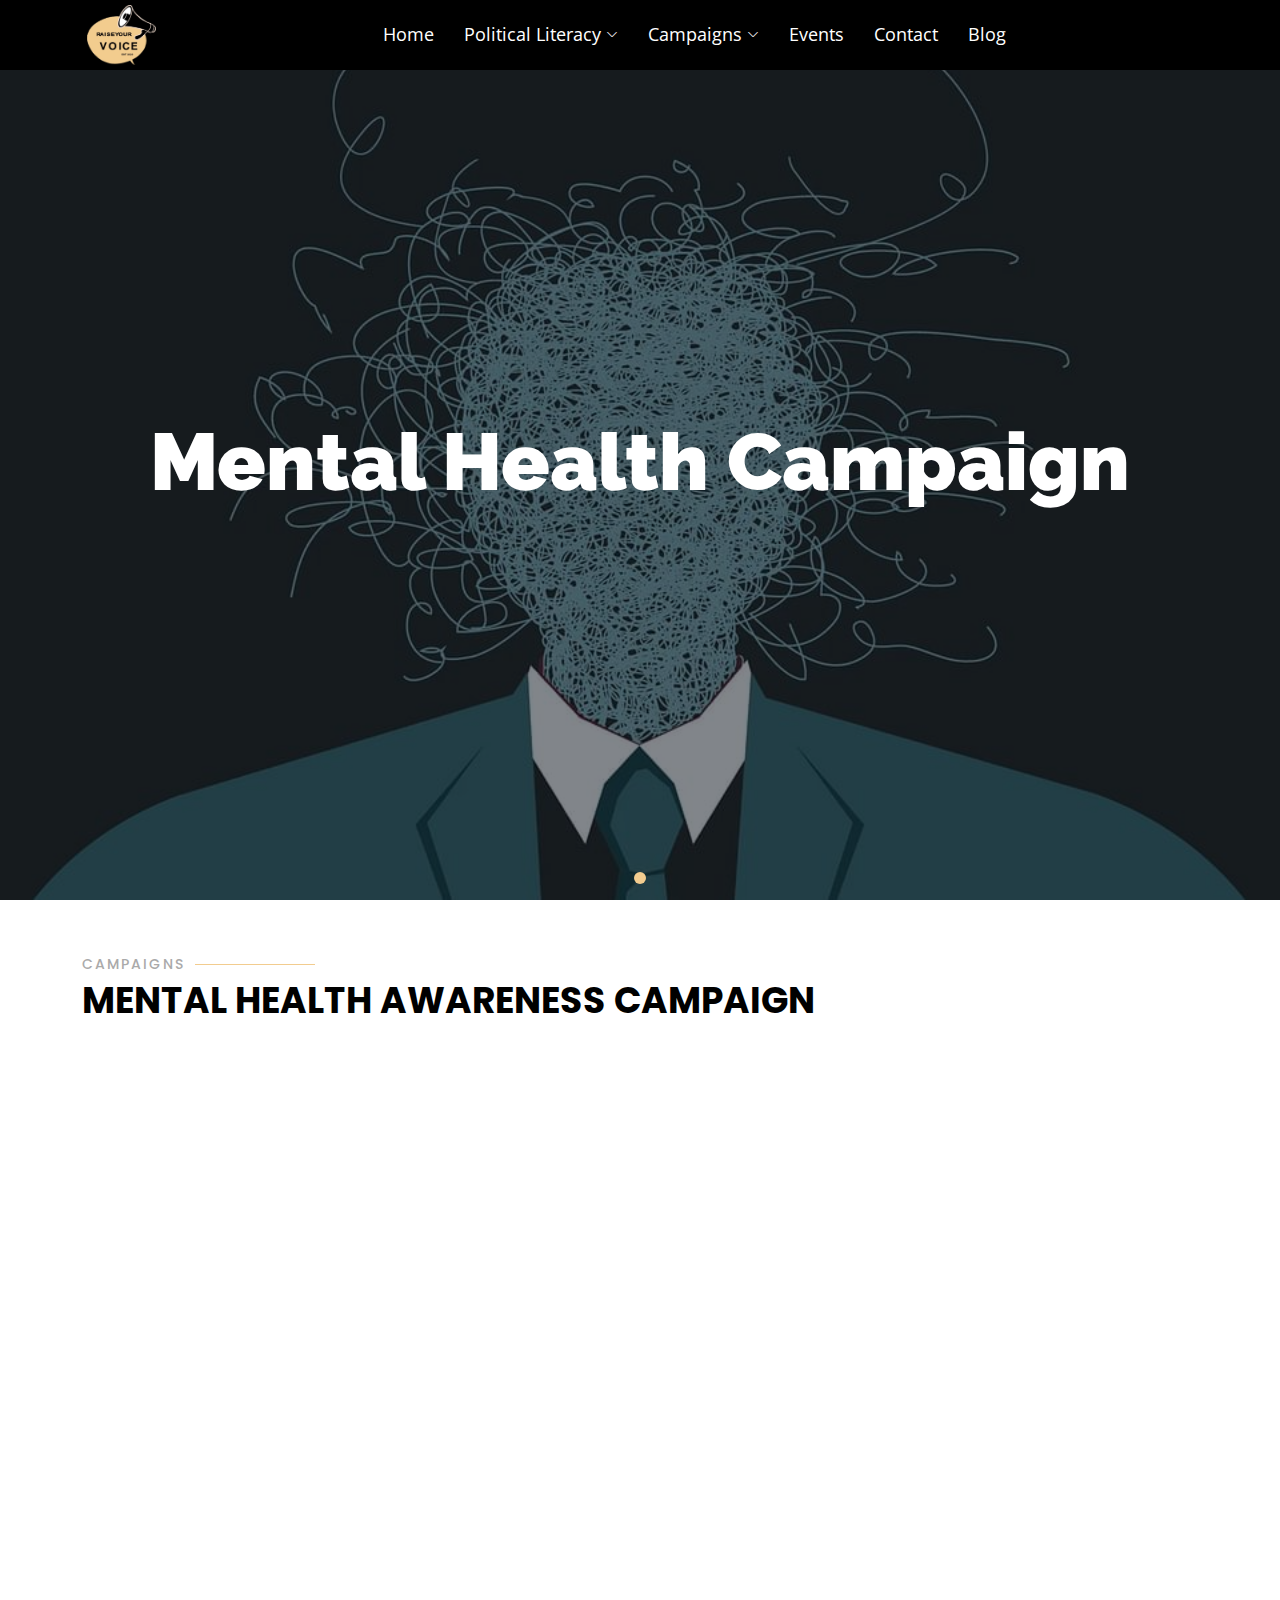
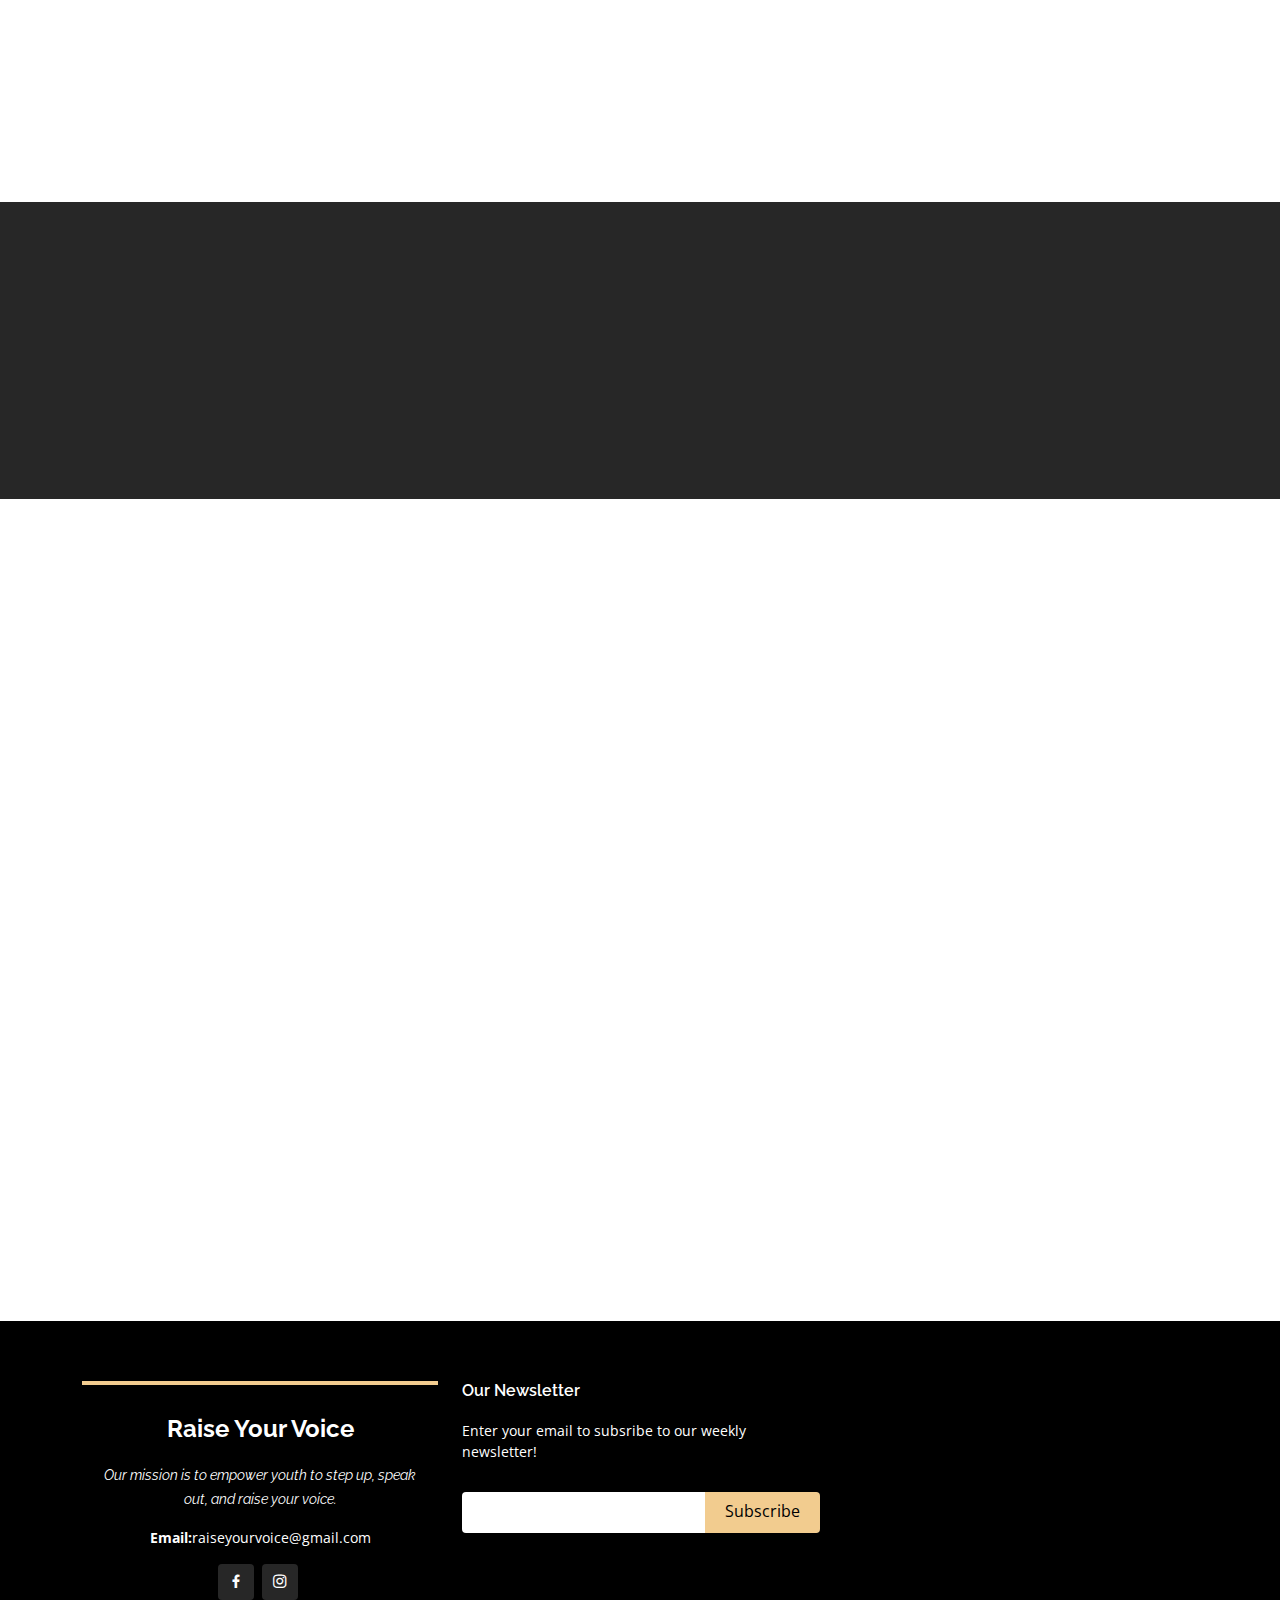
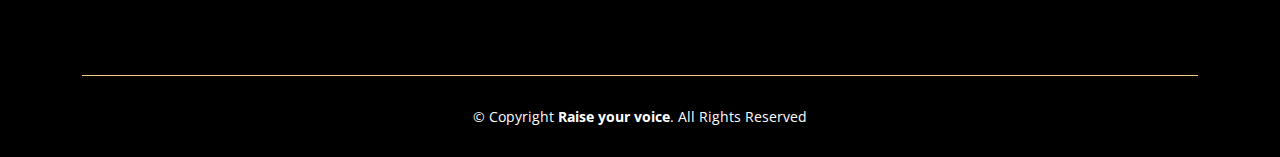
<file: MHC.html>
<!DOCTYPE html>
<html lang="en">

<head>
    <meta charset="utf-8">
    <meta content="width=device-width, initial-scale=1.0" name="viewport">

    <title>RAISE YOUR VOICE</title>
    <meta content="" name="description">
    <meta content="" name="keywords">

    <!-- Favicons -->
    <link href="" rel="icon">
    <link href="assets/img/apple-touch-icon.png" rel="apple-touch-icon">

    <!-- Google Fonts -->
    <link
        href="https://fonts.googleapis.com/css?family=Open+Sans:300,300i,400,400i,600,600i,700,700i|Raleway:300,300i,400,400i,500,500i,600,600i,700,700i|Poppins:300,300i,400,400i,500,500i,600,600i,700,700i"
        rel="stylesheet">

    <!-- Vendor CSS Files -->
    <link href="assets/vendor/animate.css/animate.min.css" rel="stylesheet">
    <link href="assets/vendor/aos/aos.css" rel="stylesheet">
    <link href="assets/vendor/bootstrap/css/bootstrap.min.css" rel="stylesheet">
    <link href="assets/vendor/bootstrap-icons/bootstrap-icons.css" rel="stylesheet">
    <link href="assets/vendor/boxicons/css/boxicons.min.css" rel="stylesheet">
    <link href="assets/vendor/glightbox/css/glightbox.min.css" rel="stylesheet">
    <link href="assets/vendor/remixicon/remixicon.css" rel="stylesheet">
    <link href="assets/vendor/swiper/swiper-bundle.min.css" rel="stylesheet">

    <!-- Template Main CSS File -->
    <link href="assets/css/style.css" rel="stylesheet">

    <!-- =======================================================
  * Template Name: Multi - v4.3.0
  * Template URL: https://bootstrapmade.com/multi-responsive-bootstrap-template/
  * Author: BootstrapMade.com
  * License: https://bootstrapmade.com/license/
  ======================================================== -->
</head>

<body>

<!-- ======= Header ======= -->
<header id="header" class="fixed-top">
    <div class="container d-flex align-items-center justify-content-between">
      <a href="index.html" class="logo"><img src="assets/img/logo.jpg" alt="" class="img-fluid"></a>
      <!-- Uncomment below if you prefer to use an image logo -->
      <!-- <a href="index.html" class="logo"><img src="assets/img/logo.png" alt="" class="img-fluid"></a>-->
  
      <nav id="navbar" class="navbar">
        <ul>
          <li><a class="nav-link scrollto " href="index.html">Home</a></li>
          <li class="dropdown"><a href="#">Political Literacy<i class="bi bi-chevron-down"></i></a>
            <ul>
              <li><a href="political.html">Civic Responsibility</a></li>
              <li><a href="Government.html">About the Government</a></li>
              <li><a href="Advocate.html">How to be an advocate</a></li>
            </ul>
          </li>
          <li class="dropdown active"><a href="#">Campaigns<i class="bi bi-chevron-down"></i></a>
            <ul>
              <li><a href="MHC.html">Mental Health Campaign</a></li>
              <li><a href="Indi-dis.HTML">Indigenous Discrimination Awareness</a></li>
              <li><a href="student-tuition.html">Student Tuition</a></li>
            </ul>
          </li>        
          <li><a class="nav-link scrollto" href="Events.html">Events</a></li>
          <li><a class="nav-link scrollto" href="contact_us.html">Contact</a></li>
          <li><a class="nav-link scrollto" href="blog.html">Blog</a></li>
        </ul>
        <i class="bi bi-list mobile-nav-toggle"></i>
      </nav><!-- .navbar -->
  
    </div>
  </header><!-- End Header -->

    <!-- ======= Hero Section ======= -->
    <section id="hero">
        <div id="heroCarousel" data-bs-interval="5000" class="carousel slide carousel-fade" data-bs-ride="carousel">

            <ol class="carousel-indicators" id="hero-carousel-indicators"></ol>

            <div class="carousel-inner" role="listbox">

                <!-- Slide 1 -->
                <div class="carousel-item active" style="background-image: url(assets/img/campaign-mhc/MHC\ hero.png)">
                    <div class="carousel-container">
                        <div class="container">
                            <h2 class="animate__animated animate__fadeInDown"><span>Mental Health Campaign</span></h2>
                        </div>
                    </div>
                </div>

            </div>

        </div>
    </section><!-- End Hero -->



    <!-- ======= campaign Section ======= -->
    <section id="campaign" class="campaign">
        <div class="container">

            <div class="section-title">
                <h2>Campaigns</h2>
                <p>Mental Health Awareness Campaign</p>
            </div>


            <section id="about" class="about" class="campaign-item filter-about">
                <div class="container" data-aos="fade-up">

                    <div class="section-title">
                        <p style="font-size: 28px; font-weight: 600;">Why is Mental Health Important?</p>
                    </div>

                    <div class="row content">
                        <div class="col-lg-6">
                          
                            <p>In Ontario, mental illness accounts for about 10% of the burden of disease. However, it
                                only receives 7% of health care dollars. Relative to this burden, mental health care in
                                Ontario is underfunded by about $1.5 billion.

                                People need fast and adequate care; however wait times for counselling and therapy can
                                be long, especially for children and youth. In Ontario, wait times of six months to one
                                year are common..</p>
                            <p>  
                                
                                
                                A recent poll found that 25% of Canadians aged 35-54 and 21% of those aged 18-34 have increased their alcohol
                                consumption since social distancing and self isolation due to COVID-19 began.
                                A recent poll found that 50% of Canadians reported worsening mental health since the pandemic began with many feeling
                                worried (44%) and anxious (41%).<br><br>
                                
                                One in 10 Canadians polled said that their mental health had worsened ‘a lot’ as a result of COVID-19
                                
                                Mental health matters, we can all take small steps to make a difference and stand up
                                against the stigma of mental health.With the impact of COVID-19, it is more crucial than
                                ever to have just as easy access to mental healthcare. It is time to stand up and and
                                demand change to ensure a healthier future for all. </p>

                        </div>
                        <div class="col-lg-6 pt-4 pt-lg-0">
                            <img style="width: 200; height: 200;" src="assets/img/campaign-mhc/MHC.jpg">
                        </div>
                    </div>
                </div>
            </section><!-- End About Section -->

        </div>
    </section>



    <!-- ======= Testimonials Section ======= -->
    <!-- End Testimonials Section -->

    <!-- ======= Cta Section ======= -->
    <section id="cta" class="cta">
        <div class="container" data-aos="zoom-in">
  
          <div class="text-center">
            <h3>FOLLOW RAISE YOUR VOICE</h3>
            <p> Want to learn more about Raise Your Voice and our Initiatives? Follow us on Instagram!</p>
            <a class="cta-btn" href="https://www.instagram.com/raiseyourvoice_otu/">Follow Us</a>
          </div>
  
        </div>
      </section><!-- End Cta Section -->


    <!-- ======= Services Section ======= -->
    <section id="services" class="services">
        <div class="container" data-aos="fade-up">

            <div class="section-title">
                <h2>Articles and videos</h2>
                <p>Resources</p>
            </div>

            <div class="row">

                <div class="col-lg-4 col-md-6 d-flex align-items-stretch mt-4 mt-md-0" data-aos="zoom-in"
                    data-aos-delay="200">
                    <div class="icon-box">
                        <img class="icon" src="assets/img/campaign-mhc/resource1.jpg">
                        <h4><a
                                href="https://www.crestbd.ca/tools/">Canadian Mental Health Association. Fast Facts about Mental Illness</a>
                        </h4>
                        <p>Overview of mental health in Canada</p>
                        <br>
                        <br>
                    </div>
                </div>

                <div class="col-lg-4 col-md-6 d-flex align-items-stretch mt-4 mt-lg-0" data-aos="zoom-in"
                    data-aos-delay="300">
                    <div class="icon-box">
                        <img class="icon" src="assets/img/campaign-mhc/resource2.jpg">
                        <h4><a
                                href="https://www.speakers.ca/2017/03/clara-hughes-delivers-inspiring-talk-on-mental-illness-while-struggling-herself-im-still-not-out-of-it/#:~:text=by%20Speakers'%20Spotlight-,Clara%20Hughes%20Delivers%20Inspiring%20Talk%20on%20Mental%20Illness%20While%20Struggling,at%20the%20University%20of%20Calgary.">
                                Hall, V. (2017). Clara Hughes delivers inspiring talk on mental illness while struggling herself: 'I'm still not out of it'.</a></h4>
                        <p>The six–time Olympic medallist in cycling and speed skating earned a standing ovation, leaving some audience members in tears, with a frank discussion about her history of depression and an emotional plea to eliminate the stigma surrounding mental illness.</p><Br>
                    </div>
                </div>


                <div class="col-lg-4 col-md-6 d-flex align-items-stretch mt-4 mt-lg-0" data-aos="zoom-in"
                data-aos-delay="300">
                <div class="icon-box">
                    <img class="icon" src="assets/img/campaign-mhc/resource3.jpg">
                    <h4><a
                            href="https://www.youtube.com/watch?v=66cYcSak6nE&feature=youtu.be">Mate, G. The Power of Addiction and The Addiction of Power. Tedx Talks</a></h4>
                    <p>From the lack of love to the desire to escape oneself, from susceptibility of the being to interior power -- nothing escapes. And he risks a generic and generous prescription: "Find your nature and be nice to yourself."</p>
                <br>
                
                </div>
            </div>




            </div>

        </div>
    </section><!-- End Services Section -->
























































    <!-- ======= Footer ======= -->
    <footer id="footer">
        <div class="footer-top">
            <div class="container">
                <div class="row">

                    <div class="col-lg-4 col-md-6">
                        <div class="footer-info">
                            <h3>Raise Your Voice</h3>
                            <p class="pb-3"><em>Our mission is to empower youth to step up, speak out, and raise
                                    your
                                    voice.</em></p>

                            <strong>Email:</strong>raiseyourvoice@gmail.com<br>
                            </p>
                            <div class="social-links mt-3">

                                <a href="#" class="facebook"><i class="bx bxl-facebook"></i></a>
                                <a href="https://www.instagram.com/raiseyourvoice_otu/" class="instagram"><i
                                        class="bx bxl-instagram"></i></a>

                            </div>
                        </div>
                    </div>



                    <div class="col-lg-4 col-md-6 footer-newsletter">
                        <h4>Our Newsletter</h4>
                        <p>Enter your email to subsribe to our weekly newsletter! </p>
                        <form action="" method="post">
                            <input type="email" name="email"><input type="submit" value="Subscribe">
                        </form>

                    </div>

                </div>
            </div>
        </div>

        <div class="container">
            <div class="copyright">
                &copy; Copyright <strong><span>Raise your voice</span></strong>. All Rights Reserved
            </div>

        </div>
    </footer><!-- End Footer -->
    <div id="preloader"></div>
    <a href="#" class="back-to-top d-flex align-items-center justify-content-center"><i
            class="bi bi-arrow-up-short"></i></a>

    <!-- Vendor JS Files -->
    <script src="assets/vendor/aos/aos.js"></script>
    <script src="assets/vendor/bootstrap/js/bootstrap.bundle.min.js"></script>
    <script src="assets/vendor/glightbox/js/glightbox.min.js"></script>
    <script src="assets/vendor/isotope-layout/isotope.pkgd.min.js"></script>
    <script src="assets/vendor/php-email-form/validate.js"></script>
    <script src="assets/vendor/purecounter/purecounter.js"></script>
    <script src="assets/vendor/swiper/swiper-bundle.min.js"></script>

    <!-- Template Main JS File -->
    <script src="assets/js/main.js"></script>

</body>

</html>
</file>
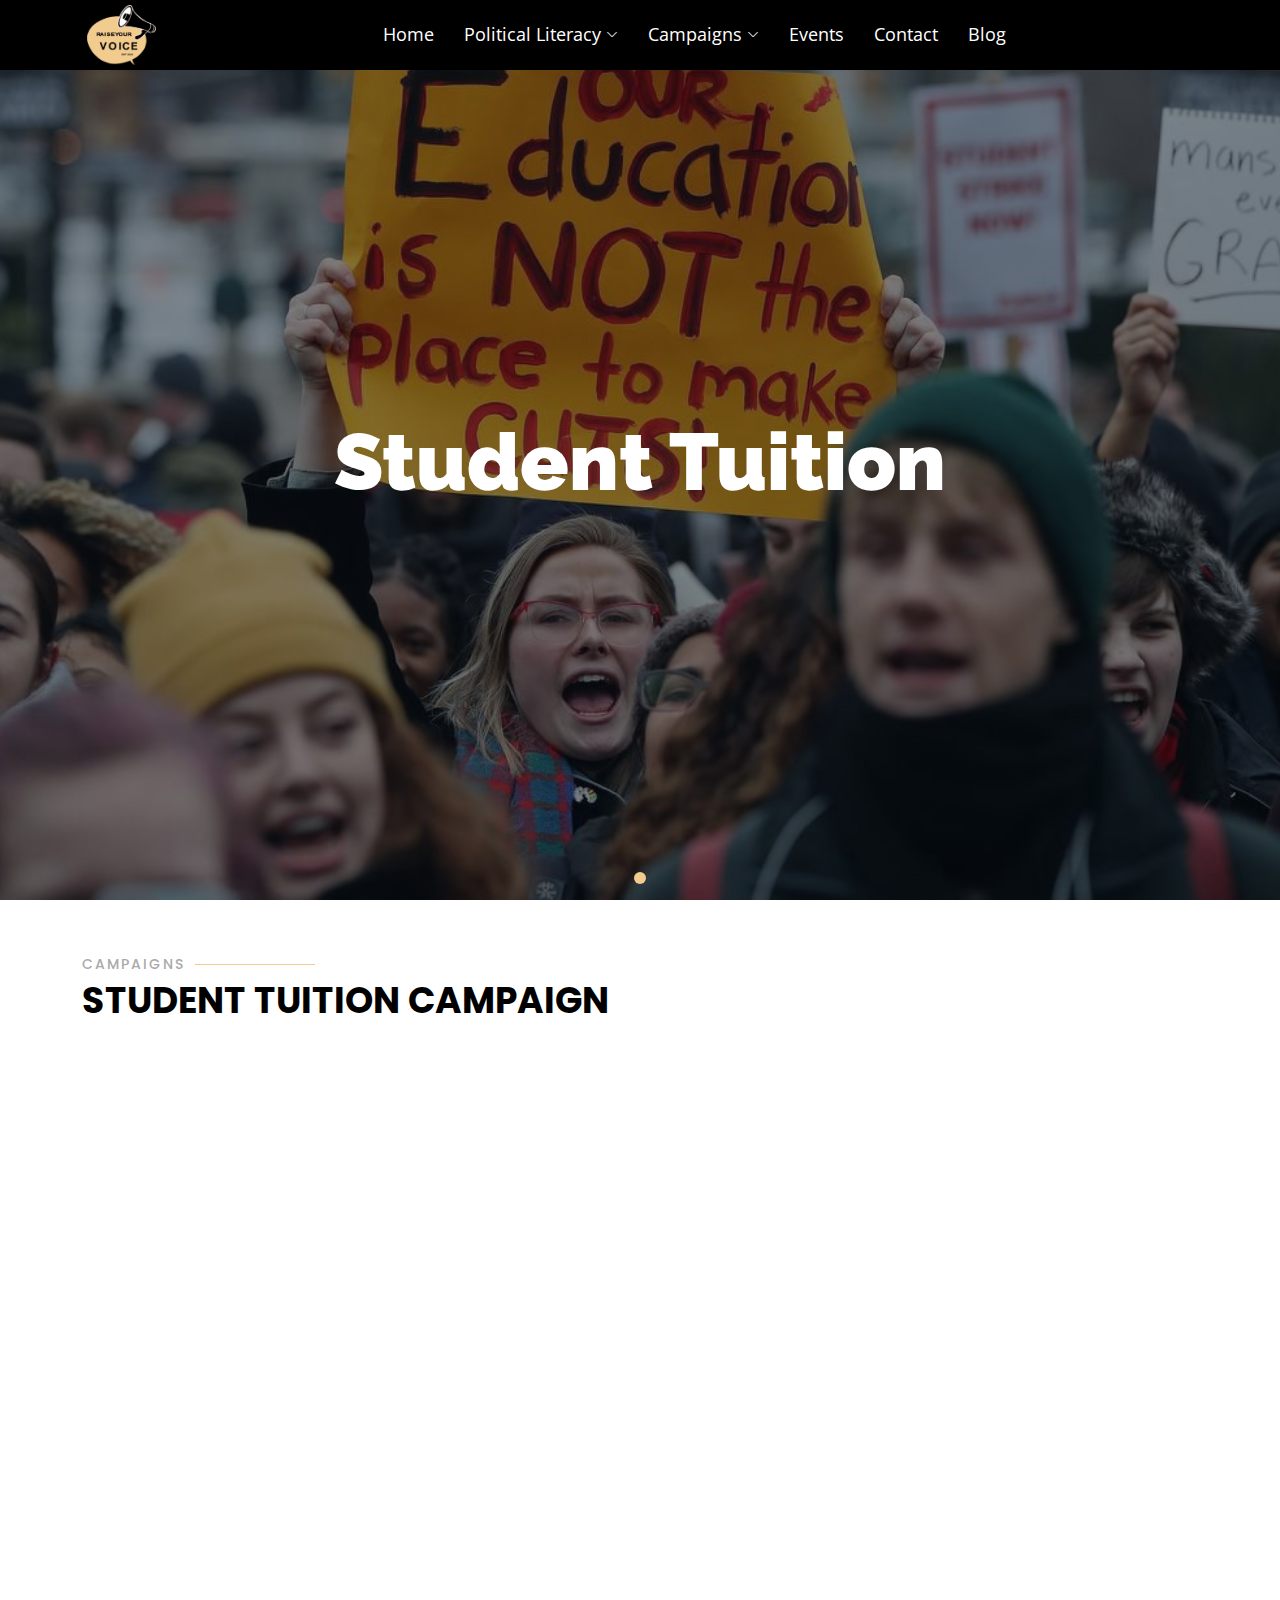
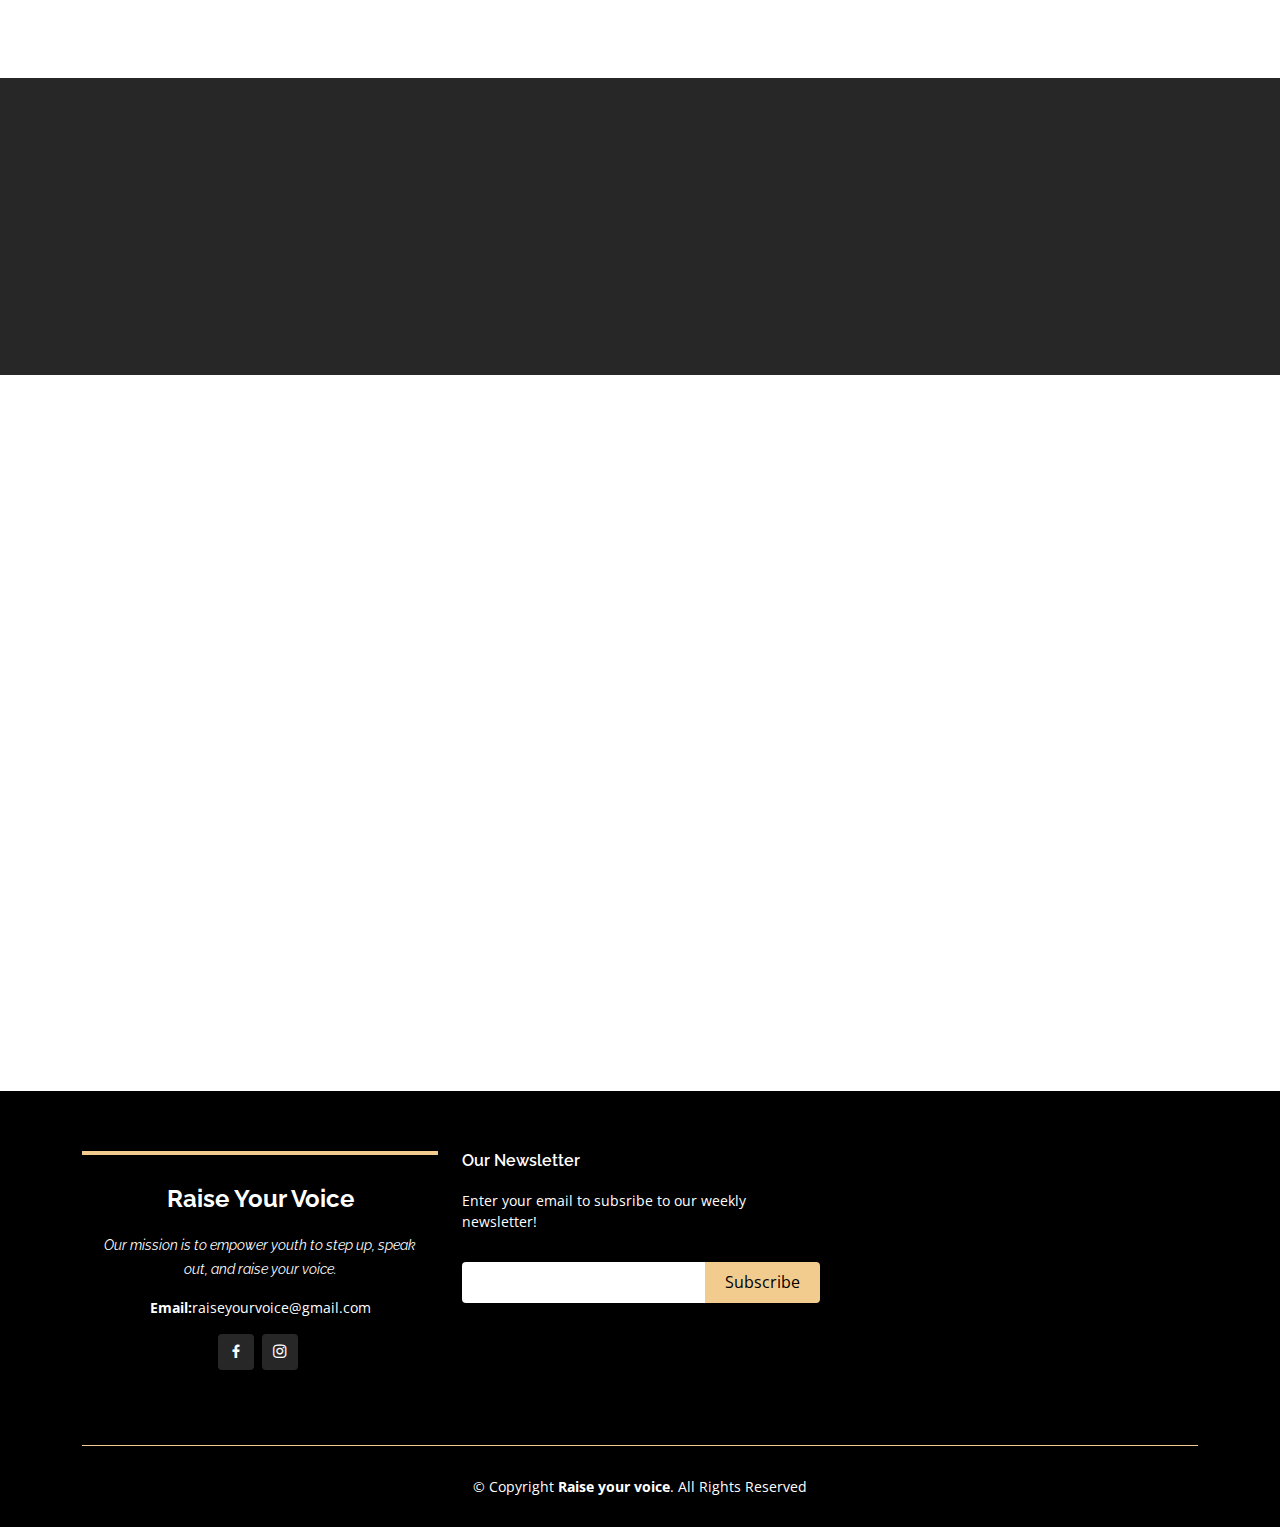
<file: student-tuition.html>
<!DOCTYPE html>
<html lang="en">

<head>
    <meta charset="utf-8">
    <meta content="width=device-width, initial-scale=1.0" name="viewport">

    <title>RAISE YOUR VOICE</title>
    <meta content="" name="description">
    <meta content="" name="keywords">

    <!-- Favicons -->
    <link href="" rel="icon">
    <link href="assets/img/apple-touch-icon.png" rel="apple-touch-icon">

    <!-- Google Fonts -->
    <link
        href="https://fonts.googleapis.com/css?family=Open+Sans:300,300i,400,400i,600,600i,700,700i|Raleway:300,300i,400,400i,500,500i,600,600i,700,700i|Poppins:300,300i,400,400i,500,500i,600,600i,700,700i"
        rel="stylesheet">

    <!-- Vendor CSS Files -->
    <link href="assets/vendor/animate.css/animate.min.css" rel="stylesheet">
    <link href="assets/vendor/aos/aos.css" rel="stylesheet">
    <link href="assets/vendor/bootstrap/css/bootstrap.min.css" rel="stylesheet">
    <link href="assets/vendor/bootstrap-icons/bootstrap-icons.css" rel="stylesheet">
    <link href="assets/vendor/boxicons/css/boxicons.min.css" rel="stylesheet">
    <link href="assets/vendor/glightbox/css/glightbox.min.css" rel="stylesheet">
    <link href="assets/vendor/remixicon/remixicon.css" rel="stylesheet">
    <link href="assets/vendor/swiper/swiper-bundle.min.css" rel="stylesheet">

    <!-- Template Main CSS File -->
    <link href="assets/css/style.css" rel="stylesheet">

    <!-- =======================================================
  * Template Name: Multi - v4.3.0
  * Template URL: https://bootstrapmade.com/multi-responsive-bootstrap-template/
  * Author: BootstrapMade.com
  * License: https://bootstrapmade.com/license/
  ======================================================== -->
</head>

<body>


    <!-- ======= Header ======= -->
    <header id="header" class="fixed-top">
        <div class="container d-flex align-items-center justify-content-between">
            <a href="index.html" class="logo"><img src="assets/img/logo.jpg" alt="" class="img-fluid"></a>
            <!-- Uncomment below if you prefer to use an image logo -->
            <!-- <a href="index.html" class="logo"><img src="assets/img/logo.png" alt="" class="img-fluid"></a>-->

            <nav id="navbar" class="navbar">
                <ul>
                    <li><a class="nav-link scrollto" href="index.html">Home</a></li>
                    <li class="dropdown active"><a href="#">Political Literacy<i class="bi bi-chevron-down"></i></a>
                        <ul>
                            <li><a href="political.html">Civic Responsibility</a></li>
                            <li><a href="Government.html">About the Government</a></li>
                            <li><a href="Advocate.html">How to be an advocate</a></li>
                        </ul>
                    </li>
                    <li class="dropdown active"><a href="#">Campaigns<i class="bi bi-chevron-down"></i></a>
                        <ul>
                            <li><a href="MHC.html">Mental Health Campaign</a></li>
                            <li><a href="Indi-dis.HTML">Indigenous Discrimination Awareness</a></li>
                            <li><a href="student-tuition.html">Student Tuition</a></li>
                        </ul>
                    </li>
                    <li><a class="nav-link scrollto" href="Events.html">Events</a></li>
                    <li><a class="nav-link scrollto" href="contact_us.html">Contact</a></li>
                    <li><a class="nav-link scrollto" href="blog.html">Blog</a></li>
                </ul>
                <i class="bi bi-list mobile-nav-toggle"></i>
            </nav><!-- .navbar -->

        </div>
    </header><!-- End Header -->

    <!-- ======= Hero Section ======= -->
    <section id="hero">
        <div id="heroCarousel" data-bs-interval="5000" class="carousel slide carousel-fade" data-bs-ride="carousel">

            <ol class="carousel-indicators" id="hero-carousel-indicators"></ol>

            <div class="carousel-inner" role="listbox">

                <!-- Slide 1 -->
                <div class="carousel-item active" style="background-image: url(assets/img/student-tuition/osap_protests.jpg)">
                    <div class="carousel-container">
                        <div class="container">
                            <h2 class="animate__animated animate__fadeInDown"><span>Student Tuition</span></h2>
                        </div>
                    </div>
                </div>

            </div>

        </div>
    </section><!-- End Hero -->



    <!-- ======= campaign Section ======= -->
    <section id="campaign" class="campaign">
        <div class="container">

            <div class="section-title">
                <h2>Campaigns</h2>
                <p>Student Tuition Campaign</p>
            </div>


            <section id="about" class="about" class="campaign-item filter-about">
                <div class="container" data-aos="fade-up">

                    <div class="section-title">
                        <p style="font-size: 28px; font-weight: 600;">what are the effects of high Student Tuition?</p>
                    </div>

                    <div class="row content">
                        <div class="col-lg-6">
                            <br><br>
                            <p>75% of job postings require some form of post-secondary Education. High Tuition fees on
                                an obstacle for success in future career.





                                From the Student Choice initiative to the cost of online learning, student tuition is a
                                barrier to education that this dispropriately effects low-income households, Black and
                                Indigenous communities and newcomers to so-called Canada.</p>
                            <p>


                                Debt for the student average at $28,000. In the Academic Year 2019-2020, Russian fees
                                for international undergraduate students rose by 7.9%The current amount owed to the
                                Canadian student loans program is over $19 Billion.





                                54% of Canadian undergraduate students graduate with debt. </p>

                        </div>
                        <div class="col-lg-6 pt-4 pt-lg-0">
                            <img style="width: 200; height: 200;" src="assets/img/student-tuition/Stu-tuitio-hero.jpg">
                        </div>
                    </div>
                </div>
            </section><!-- End About Section -->

        </div>
    </section>



    <!-- ======= Testimonials Section ======= -->
    <!-- End Testimonials Section -->

    <!-- ======= Cta Section ======= -->
    <section id="cta" class="cta">
        <div class="container" data-aos="zoom-in">
  
          <div class="text-center">
            <h3>FOLLOW RAISE YOUR VOICE</h3>
            <p> Want to learn more about Raise Your Voice and our Initiatives? Follow us on Instagram!</p>
            <a class="cta-btn" href="https://www.instagram.com/raiseyourvoice_otu/">Follow Us</a>
          </div>
  
        </div>
      </section><!-- End Cta Section -->


    <!-- ======= Services Section ======= -->
    <section id="services" class="services">
        <div class="container" data-aos="fade-up">

            <div class="section-title">
                <h2>Articles and videos</h2>
                <p>Resources</p>
            </div>

            <div class="row">

                <div class="col-lg-4 col-md-6 d-flex align-items-stretch mt-4 mt-md-0" data-aos="zoom-in"
                    data-aos-delay="200">
                    <div class="icon-box">
                        <img class="icon" src="assets/img/pexels-rfstudio-3059749.jpg">
                        <h4><a href="https://cfs-fcee.ca/campaigns/fight-the-fees/">Fight the Fees
                                </a>
                        </h4>
                        <p>Overview of Student Tuition costs and Debt Crisis</p>
                        <br>
                        <br>
                    </div>
                </div>

                <div class="col-lg-4 col-md-6 d-flex align-items-stretch mt-4 mt-md-0" data-aos="zoom-in"
                    data-aos-delay="200">
                    <div class="icon-box">
                        <img class="icon" src="assets/img/Stu-tuitio-hero.jpg">
                        <h4><a href="https://www.cbc.ca/news/politics/statscan-university-tuition-1.4276740">University Tuition Fee Increase in Canada
                                </a>
                        </h4>
                        <p>This article goes over the increase in tuition at Canadian Post-Secondary Institutions</p>
                        <br>
                        <br>
                    </div>
                </div>

               




            </div>

        </div>
    </section><!-- End Services Section -->
























































    <!-- ======= Footer ======= -->
    <footer id="footer">
        <div class="footer-top">
            <div class="container">
                <div class="row">

                    <div class="col-lg-4 col-md-6">
                        <div class="footer-info">
                            <h3>Raise Your Voice</h3>
                            <p class="pb-3"><em>Our mission is to empower youth to step up, speak out, and raise
                                    your
                                    voice.</em></p>

                            <strong>Email:</strong>raiseyourvoice@gmail.com<br>
                            </p>
                            <div class="social-links mt-3">

                                <a href="#" class="facebook"><i class="bx bxl-facebook"></i></a>
                                <a href="https://www.instagram.com/raiseyourvoice_otu/" class="instagram"><i
                                        class="bx bxl-instagram"></i></a>

                            </div>
                        </div>
                    </div>



                    <div class="col-lg-4 col-md-6 footer-newsletter">
                        <h4>Our Newsletter</h4>
                        <p>Enter your email to subsribe to our weekly newsletter! </p>
                        <form action="" method="post">
                            <input type="email" name="email"><input type="submit" value="Subscribe">
                        </form>

                    </div>

                </div>
            </div>
        </div>

        <div class="container">
            <div class="copyright">
                &copy; Copyright <strong><span>Raise your voice</span></strong>. All Rights Reserved
            </div>

        </div>
    </footer><!-- End Footer -->
    <div id="preloader"></div>
    <a href="#" class="back-to-top d-flex align-items-center justify-content-center"><i
            class="bi bi-arrow-up-short"></i></a>

    <!-- Vendor JS Files -->
    <script src="assets/vendor/aos/aos.js"></script>
    <script src="assets/vendor/bootstrap/js/bootstrap.bundle.min.js"></script>
    <script src="assets/vendor/glightbox/js/glightbox.min.js"></script>
    <script src="assets/vendor/isotope-layout/isotope.pkgd.min.js"></script>
    <script src="assets/vendor/php-email-form/validate.js"></script>
    <script src="assets/vendor/purecounter/purecounter.js"></script>
    <script src="assets/vendor/swiper/swiper-bundle.min.js"></script>

    <!-- Template Main JS File -->
    <script src="assets/js/main.js"></script>

</body>

</html>
</file>
<file: assets/css/style.css>
/**
* Template Name: Multi - v4.3.0
* Template URL: https://bootstrapmade.com/multi-responsive-bootstrap-template/
* Author: BootstrapMade.com
* License: https://bootstrapmade.com/license/
*/

/*--------------------------------------------------------------
# General
--------------------------------------------------------------*/
body {
  font-family: "Open Sans", sans-serif;
  color: #444444;
}

a {
  color: #F2CC8F;
  text-decoration: none;
}

a:hover {
  color: #F2CC8F;
  text-decoration: none;
}

h1, h2, h3, h4, h5, h6 {
  font-family: "Raleway", sans-serif;
}

/*--------------------------------------------------------------
# Preloader
--------------------------------------------------------------*/
#preloader {
  position: fixed;
  top: 0;
  left: 0;
  right: 0;
  bottom: 0;
  z-index: 9999;
  overflow: hidden;
  background: #fff;
}

#preloader:before {
  content: "";
  position: fixed;
  top: calc(50% - 30px);
  left: calc(50% - 30px);
  border: 6px solid #F2CC8F;
  border-top-color: white;
  border-radius: 50%;
  width: 60px;
  height: 60px;
  -webkit-animation: animate-preloader 1s linear infinite;
  animation: animate-preloader 1s linear infinite;
}

@-webkit-keyframes animate-preloader {
  0% {
    transform: rotate(0deg);
  }
  100% {
    transform: rotate(360deg);
  }
}

@keyframes animate-preloader {
  0% {
    transform: rotate(0deg);
  }
  100% {
    transform: rotate(360deg);
  }
}

/*--------------------------------------------------------------
# Back to top button
--------------------------------------------------------------*/
.back-to-top {
  position: fixed;
  visibility: hidden;
  opacity: 0;
  right: 15px;
  bottom: 15px;
  z-index: 996;
  background: #F2CC8F;
  width: 40px;
  height: 40px;
  border-radius: 4px;
  transition: all 0.4s;
}

.back-to-top i {
  font-size: 28px;
  color: #fff;
  line-height: 0;
}

.back-to-top:hover {
  background: #f0bc68;
  color: #fff;
}

.back-to-top.active {
  visibility: visible;
  opacity: 1;
}

/*--------------------------------------------------------------
# Header
--------------------------------------------------------------*/
#header {
  background:black;
  transition: all 0.5s;
  z-index: 997;
  padding: -520px -500px;
}

#header.header-scrolled {
  padding: 0px 0;
  box-shadow: 0px 2px 15px #F2CC8F;
}

#header .logo {
  font-size: 26px;
  padding: 5px;
  line-height: 1;
  font-weight: 700;
  letter-spacing: 0.5px;
  text-transform: uppercase;
}

#header .logo a {
  color: white;
}

#header .logo img {
  max-height: 60px;
}

/*--------------------------------------------------------------
# Navigation Menu
--------------------------------------------------------------*/
/**
* Desktop Navigation 
*/
.navbar {
  padding: 0;
}

.navbar ul {
  margin: 0;
  padding: 0;
  display: flex;
  list-style: none;
  align-items: center;
}

.navbar li {
  position: relative;
}

.navbar a, .navbar a:focus {
  display: flex;
  align-items: center;
  justify-content: space-between;
  padding: 10px 0 10px 30px;
  font-size: 18px;
  color: white;
  white-space: nowrap;
  transition: 0.3s;
}

.navbar a i, .navbar a:focus i {
  font-size: 12px;
  line-height: 0;
  margin-left: 5px;
}

.navbar a:hover, .navbar .active, .navbar .active:focus, .navbar li:hover > a {
  color: #F2CC8F;
}

.navbar .getstarted {
  background: F2CC8F;
  padding: 8px 20px;
  margin-left: 30px;
  border-radius: 4px;
  color: #000;
}

.navbar .getstarted:hover {
  color: #000;
  background: #F2CC8F;
}

.navbar .dropdown ul {
  display: block;
  position: absolute;
  left: 14px;
  top: calc(100% + 30px);
  margin: 0;
  padding: 10px 0;
  z-index: 99;
  opacity: 0;
  visibility: hidden;
  background: #000;
  box-shadow: 0px 0px 30px rgba(127, 137, 161, 0.25);
  transition: 0.3s;
}

.navbar .dropdown ul li {
  min-width: 200px;
}

.navbar .dropdown ul a {
  padding: 10px 20px;
  text-transform: none;
}

.navbar .dropdown ul a i {
  font-size: 12px;
}

.navbar .dropdown ul a:hover, .navbar .dropdown ul .active:hover, .navbar .dropdown ul li:hover > a {
  color: #F2CC8F;
}

.navbar .dropdown:hover > ul {
  opacity: 1;
  top: 100%;
  visibility: visible;
}

.navbar .dropdown .dropdown ul {
  top: 0;
  left: calc(100% - 30px);
  visibility: hidden;
}

.navbar .dropdown .dropdown:hover > ul {
  opacity: 1;
  top: 0;
  left: 100%;
  visibility: visible;
}

@media (max-width: 1366px) {
  .navbar .dropdown .dropdown ul {
    left: -90%;
  }
  .navbar .dropdown .dropdown:hover > ul {
    left: -100%;
  }
}

/**
* Mobile Navigation 
*/
.mobile-nav-toggle {
  color: white;
  font-size: 28px;
  cursor: pointer;
  display: none;
  line-height: 0;
  transition: 0.5s;
}

.mobile-nav-toggle.bi-x {
  color: #fff;
}

@media (max-width: 991px) {
  .mobile-nav-toggle {
    display: block;
  }
  .navbar ul {
    display: none;
  }
}

.navbar-mobile {
  position: fixed;
  overflow: hidden;
  top: 0;
  right: 0;
  left: 0;
  bottom: 0;
  background: rgba(4, 12, 21, 0.9);
  transition: 0.3s;
  z-index: 999;
}

.navbar-mobile .mobile-nav-toggle {
  position: absolute;
  top: 15px;
  right: 15px;
}

.navbar-mobile ul {
  display: block;
  position: absolute;
  top: 55px;
  right: 15px;
  bottom: 15px;
  left: 15px;
  padding: 10px 0;
  background-color: black;
  overflow-y: auto;
  transition: 0.3s;
}

.navbar-mobile a {
  padding: 10px 20px;
  font-size: 15px;
  color: white;
}

.navbar-mobile a:hover, .navbar-mobile .active, .navbar-mobile li:hover > a {
  color: #F2CC8F;
}

.navbar-mobile .getstarted {
  margin: 15px;
}

.navbar-mobile .dropdown ul {
  position: static;
  display: none;
  margin: 10px 20px;
  padding: 10px 0;
  z-index: 99;
  opacity: 1;
  visibility: visible;
  background: #000;
  box-shadow: 0px 0px 30px rgba(127, 137, 161, 0.25);
}

.navbar-mobile .dropdown ul li {
  min-width: 200px;
}

.navbar-mobile .dropdown ul a {
  padding: 10px 20px;
}

.navbar-mobile .dropdown ul a i {
  font-size: 12px;
}

.navbar-mobile .dropdown ul a:hover, .navbar-mobile .dropdown ul .active:hover, .navbar-mobile .dropdown ul li:hover > a {
  color: #F2CC8F;
}

.navbar-mobile .dropdown > .dropdown-active {
  display: block;
}

/*--------------------------------------------------------------
# Hero Section
--------------------------------------------------------------*/
#hero {
  width: 100%;
  height: 100vh;
  background-color: rgba(4, 12, 21, 0.8);
  overflow: hidden;
  display: flex;
  align-items: center;
  justify-content: center;
  
}

#hero .carousel, #hero .carousel-inner, #hero .carousel-item, #hero .carousel-item::before {
  position: absolute;
  top: 0;
  right: 0;
  left: 0;
  bottom: 0;
}

#hero .carousel-item {
  background-size: cover;
  background-position: top center;
  background-repeat: no-repeat;
}

#hero .carousel-item::before {
  content: '';
  background-color: rgba(4, 12, 21, 0.5);
}

#hero .carousel-container {
  display: flex;
  align-items: center;
  position: absolute;
  bottom: 50px;
  top: 82px;
  left: 50px;
  right: 50px;
}

#hero h2 {
  color: #fff;
  Display: flex;
  align-items: center;
  justify-content: center;
  font-size: 80px;
  font-weight: 900;
}

#hero p {
  -webkit-animation-delay: 0.4s;
  animation-delay: 0.4s;
  color: #fff;
  display: flex;
  align-items: center;
  justify-content: center;
}

@media (min-width: 1200px) {
  #hero p {
    width: 50%;
  }
}

#hero .carousel-inner .carousel-item {
  transition-property: opacity;
  background-position: center top;
}

#hero .carousel-inner .carousel-item,
#hero .carousel-inner .active.carousel-item-start,
#hero .carousel-inner .active.carousel-item-end {
  opacity: 0;
}

#hero .carousel-inner .active,
#hero .carousel-inner .carousel-item-next.carousel-item-start,
#hero .carousel-inner .carousel-item-prev.carousel-item-end {
  opacity: 1;
  transition: 0.5s;
}

#hero .carousel-inner .carousel-item-next,
#hero .carousel-inner .carousel-item-prev,
#hero .carousel-inner .active.carousel-item-start,
#hero .carousel-inner .active.carousel-item-end {
  left: 0;
  transform: translate3d(0, 0, 0);
}

#hero .carousel-control-next-icon, #hero .carousel-control-prev-icon {
  background: none;
  font-size: 30px;
  line-height: 0;
  width: auto;
  height: auto;
  background: rgba(255, 255, 255, 0.2);
  border-radius: 50px;
  transition: 0.3s;
  color: rgba(255, 255, 255, 0.5);
  width: 54px;
  height: 54px;
  display: flex;
  align-items: center;
  justify-content: center;
}

#hero .carousel-control-next-icon:hover, #hero .carousel-control-prev-icon:hover {
  background: rgba(255, 255, 255, 0.3);
  color: rgba(255, 255, 255, 0.8);
}

#hero .carousel-indicators li {
  cursor: pointer;
  background: #fff;
  overflow: hidden;
  border: 0;
  width: 12px;
  height: 12px;
  border-radius: 50px;
  opacity: .6;
  transition: 0.3s;
}

#hero .carousel-indicators li.active {
  opacity: 1;
  background: #F2CC8F;
}

#hero .btn-get-started {
  font-family: "Raleway", sans-serif;
  font-weight: 500;
  font-size: 25px;
  letter-spacing: 1px;
  margin: 0;
  display: flex;
  align-items: center;
  justify-content: center;
  padding: 15px 5px;
  border-radius: 4px;
  transition: 0.5s;
  line-height: 1;
  color: #fff;
  -webkit-animation-delay: 0.8s;
  animation-delay: 0.8s;
  background: #F2CC8F;
}

#hero .btn-get-started:hover {
  background: lightgoldenrod#F2CC8F;
}

@media (max-width: 992px) {
  #hero {
    height: 100vh;
  }
  #hero .carousel-container {
    text-align: center;
    top: 74px;
  }
}

@media (max-width: 768px) {
  #hero h2 {
    font-size: 30px;
  }
}

@media (min-width: 1024px) {
  #hero .carousel-control-prev, #hero .carousel-control-next {
    width: 5%;
  }
}

@media (max-height: 500px) {
  #hero {
    height: 120vh;
  }
}

/*--------------------------------------------------------------
# Sections General
--------------------------------------------------------------*/
section {
  padding: 60px 0;
}

.section-bg {
  background-color: #f6f9fd;
}

.section-title {
  padding-bottom: 40px;
}

.section-title h2 {
  font-size: 14px;
  font-weight: 500;
  padding: 0;
  line-height: 1px;
  margin: 0 0 5px 0;
  letter-spacing: 2px;
  text-transform: uppercase;
  color: #aaaaaa;
  font-family: "Poppins", sans-serif;
}

.section-title h2::after {
  content: "";
  width: 120px;
  height: 1px;
  display: inline-block;
  background: #F2CC8F;
  margin: 4px 10px;
}

.section-title p {
  margin: 0;
  margin: 0;
  font-size: 36px;
  font-weight: 700;
  text-transform: uppercase;
  font-family: "Poppins", sans-serif;
  color: black;
}

/*--------------------------------------------------------------
# About
--------------------------------------------------------------*/
.about .content h3 {
  font-weight: 600;
  font-size: 26px;
}

.about .content ul {
  list-style: none;
  padding: 0;
}

.about .content ul li {
  padding-left: 28px;
  position: relative;
}

.about .content ul li + li {
  margin-top: 10px;
}

.about .content ul i {
  position: absolute;
  left: 0;
  top: 2px;
  font-size: 20px;
  color: black;
  line-height: 1;
}

.about .content p:last-child {
  margin-bottom: 0;
}

.about .content .btn-learn-more {
  font-family: "Raleway", sans-serif;
  font-weight: 600;
  font-size: 14px;
  letter-spacing: 1px;
  display: inline-block;
  padding: 12px 32px;
  border-radius: 5px;
  transition: 0.3s;
  line-height: 1;
  color:black;
  -webkit-animation-delay: 0.8s;
  animation-delay: 0.8s;
  margin-top: 6px;
  border: 2px solid #F2CC8F;
}

.about .content .btn-learn-more:hover {
  background: #F2CC8F;
  color: #fff;
  text-decoration: none;
}

/*--------------------------------------------------------------
# Counts
--------------------------------------------------------------*/
.counts {
  padding-top: 0;
}

.counts .count-box {
  box-shadow: -10px -5px 40px 0 rgba(0, 0, 0, 0.1);
  padding: 30px;
  width: 100%;
}

.counts .count-box i {
  display: block;
  font-size: 30px;
  color:#F2CC8F;
  float: left;
}

.counts .count-box span {
  font-size: 42px;
  line-height: 24px;
  display: block;
  font-weight: 700;
  color: #0b2341;
  margin-left: 50px;
}

.counts .count-box p {
  padding: 30px 0 0 0;
  margin: 0;
  font-family: "Raleway", sans-serif;
  font-size: 22px;
}

.counts .count-box a {
  font-weight: 800;
  display: block;
  margin-top: 20px;
  color: black;
  font-size: 15px;
  font-family: "Poppins", sans-serif;
  transition: ease-in-out 0.3s;
}

.counts .count-box a:hover {
  color: black;
}

/*--------------------------------------------------------------
# Why Us
--------------------------------------------------------------*/
.why-us {
  padding: 0;
}

.why-us .content {
  padding: 60px 100px 0 100px;
}

.why-us .content h3 {
  font-weight: 400;
  font-size: 34px;
  color: black;
}

.why-us .content h4 {
  font-size: 20px;
  font-weight: 700;
  margin-top: 5px;
}

.why-us .content p {
  font-size: 15px;
  color: #848484;
}

.why-us .video-box {
  background-size: cover;
  background-repeat: no-repeat;
  background-position: center center;
  min-height: 400px;
  position: relative;
}

.why-us .accordion-list {
  padding: 0 100px 60px 100px;
}

.why-us .accordion-list ul {
  padding: 0;
  list-style: none;
}

.why-us .accordion-list li + li {
  margin-top: 15px;
}

.why-us .accordion-list li {
  padding: 20px;
  background: #fff;
  border-radius: 4px;
}

.why-us .accordion-list a {
  display: block;
  position: relative;
  font-family: "Poppins", sans-serif;
  font-size: 16px;
  line-height: 24px;
  font-weight: 500;
  padding-right: 30px;
  outline: none;
  color: #0b2341;
  cursor: pointer;
}

.why-us .accordion-list span {
  color: black;
  font-weight: 600;
  font-size: 18px;
  padding-right: 10px;
}

.why-us .accordion-list i {
  font-size: 24px;
  position: absolute;
  right: 0;
  top: 0;
}

.why-us .accordion-list p {
  margin-bottom: 0;
  padding: 10px 0 0 0;
}

.why-us .accordion-list .icon-show {
  display: none;
}

.why-us .accordion-list a.collapsed {
  color: #0b2341;
}

.why-us .accordion-list a.collapsed:hover {
  color: #F2CC8F;
}

.why-us .accordion-list a.collapsed .icon-show {
  display: inline-block;
}

.why-us .accordion-list a.collapsed .icon-close {
  display: none;
}

.why-us .play-btn {
  width: 94px;
  height: 94px;
  background: radial-gradient(#F2CC8F 50%, rgba(255, 255, 255, 0.4) 52%);
  border-radius: 50%;
  display: block;
  position: absolute;
  left: calc(50% - 47px);
  top: calc(50% - 47px);
  overflow: hidden;
}

.why-us .play-btn::after {
  content: '';
  position: absolute;
  left: 50%;
  top: 50%;
  transform: translateX(-40%) translateY(-50%);
  width: 0;
  height: 0;
  border-top: 10px solid transparent;
  border-bottom: 10px solid transparent;
  border-left: 15px solid #fff;
  z-index: 100;
  transition: all 400ms cubic-bezier(0.55, 0.055, 0.675, 0.19);
}

.why-us .play-btn::before {
  content: '';
  position: absolute;
  width: 120px;
  height: 120px;
  -webkit-animation-delay: 0s;
  animation-delay: 0s;
  -webkit-animation: pulsate-btn 2s;
  animation: pulsate-btn 2s;
  -webkit-animation-direction: forwards;
  animation-direction: forwards;
  -webkit-animation-iteration-count: infinite;
  animation-iteration-count: infinite;
  -webkit-animation-timing-function: steps;
  animation-timing-function: steps;
  opacity: 1;
  border-radius: 50%;
  border: 5px solid rgba(237, 80, 46, 0.7);
  top: -15%;
  left: -15%;
  background: rgba(198, 16, 0, 0);
}

.why-us .play-btn:hover::after {
  border-left: 15px solid #F2CC8F;
  transform: scale(20);
}

.why-us .play-btn:hover::before {
  content: '';
  position: absolute;
  left: 50%;
  top: 50%;
  transform: translateX(-40%) translateY(-50%);
  width: 0;
  height: 0;
  border: none;
  border-top: 10px solid transparent;
  border-bottom: 10px solid transparent;
  border-left: 15px solid #fff;
  z-index: 200;
  -webkit-animation: none;
  animation: none;
  border-radius: 0;
}

@media (max-width: 1024px) {
  .why-us .content, .why-us .accordion-list {
    padding-left: 0;
    padding-right: 0;
  }
}

@media (max-width: 992px) {
  .why-us .content {
    padding-top: 30px;
  }
  .why-us .accordion-list {
    padding-bottom: 30px;
  }
}

@-webkit-keyframes pulsate-btn {
  0% {
    transform: scale(0.6, 0.6);
    opacity: 1;
  }
  100% {
    transform: scale(1, 1);
    opacity: 0;
  }
}

@keyframes pulsate-btn {
  0% {
    transform: scale(0.6, 0.6);
    opacity: 1;
  }
  100% {
    transform: scale(1, 1);
    opacity: 0;
  }
}

/*--------------------------------------------------------------
# Services
--------------------------------------------------------------*/
.services .icon-box {
  text-align: center;
  background: #fefefe;
  box-shadow: 0px 5px 90px 0px rgba(110, 123, 131, 0.1);
  padding: 0px 5px;
  transition: all ease-in-out 0.3s;
}

.services .icon-box .icon {
  width: 400px;
  height: 300px;
  background: #F2CC8F;
  border-radius: 5px;
  transition: all .3s ease-out 0s;
  display: flex;
  align-items: center;
  justify-content: center;
  margin-bottom: 20px;
  transform-style: preserve-3d;
  position: relative;
  z-index: 2;
}

.services .icon-box .icon img {
  color: #fff;
  font-size: 28px;
}

.services .icon-box .icon::before {
  position: absolute;
  content: '';
  left: -8px;
  top: -8px;
  height: 100%;
  width: 100%;
  background: #F2CC8F;
  border-radius: 5px;
  transition: all .3s ease-out 0s;
  transform: translateZ(-1px);
  z-index: 1;
}

.services .icon-box h4 {
  font-weight: 700;
  margin-bottom: 15px;
  font-size: 24px;
}

.services .icon-box h4 a {
  color: #0b2341;
}

.services .icon-box p {
  line-height: 24px;
  font-size: 14px;
  margin-bottom: 0;
}

.services .icon-box:hover {
  background: #F2CC8F;
  border-color: #F2CC8F;
}

.services .icon-box:hover .icon {
  background: #fff;
}

.services .icon-box:hover .icon i {
  color: #F2CC8F;
}

.services .icon-box:hover .icon::before {
  background: #F2CC8F;
}

.services .icon-box:hover h4 a, .services .icon-box:hover p {
  color: #fff;
}

/*--------------------------------------------------------------
# Testimonials
--------------------------------------------------------------*/
.testimonials .testimonial-wrap {
  padding-left: 50px;
}

.testimonials .testimonial-item {
  box-sizing: content-box;
  padding: 30px 30px 30px 60px;
  margin: 30px 15px;
  min-height: 200px;
  box-shadow: 0px 0px 20px 0px rgba(11, 35, 65, 0.1);
  position: relative;
  background: #fff;
}

.testimonials .testimonial-item .testimonial-img {
  width: 90px;
  border-radius: 10px;
  border: 6px solid #fff;
  position: absolute;
  left: -45px;
}

.testimonials .testimonial-item h3 {
  font-size: 18px;
  font-weight: bold;
  margin: 10px 0 5px 0;
  color: #111;
}

.testimonials .testimonial-item h4 {
  font-size: 14px;
  color: #999;
  margin: 0;
}

.testimonials .testimonial-item .quote-icon-left, .testimonials .testimonial-item .quote-icon-right {
  color: #F2CC8F;
  font-size: 26px;
}

.testimonials .testimonial-item .quote-icon-left {
  display: inline-block;
  left: -5px;
  position: relative;
}

.testimonials .testimonial-item .quote-icon-right {
  display: inline-block;
  right: -5px;
  position: relative;
  top: 10px;
}

.testimonials .testimonial-item p {
  font-style: italic;
  margin: 15px auto 15px auto;
}

.testimonials .swiper-pagination {
  margin-top: 20px;
  position: relative;
}

.testimonials .swiper-pagination .swiper-pagination-bullet {
  width: 12px;
  height: 12px;
  background-color: #fff;
  opacity: 1;
  border: 1px solid black;
}

.testimonials .swiper-pagination .swiper-pagination-bullet-active {
  background-color: #F2CC8F;
}

/*--------------------------------------------------------------
# Cta
--------------------------------------------------------------*/
.cta {
  padding: 80px 0;
  background: rgb(39, 39, 39);
}

.cta h3 {
  color: #fff;
  font-size: 28px;
  font-weight: 700;
}
.cta h2 {
  color: #fff;
  font-size: 38px;
  font-weight: 700;
}

.cta p {
  color: #fff;
}

.cta .cta-btn {
  font-family: "Raleway", sans-serif;
  font-weight: 600;
  font-size: 14px;
  letter-spacing: 1px;
  display: inline-block;
  padding: 10px 35px;
  border-radius: 4px;
  transition: 0.5s;
  margin-top: 10px;
  border: 2px solid #F2CC8F;
  color: #fff;
}

.cta .cta-btn:hover {
  background: #F2CC8F;
  color: rgb(59, 56, 56);
  border: 2px solid #F2CC8F;
}

/*--------------------------------------------------------------
# Portfolio
--------------------------------------------------------------*/
.portfolio #portfolio-flters {
  padding: 0;
  margin: 0 auto 25px auto;
  list-style: none;
  text-align: center;
  border-radius: 50px;
}

.portfolio #portfolio-flters li {
  cursor: pointer;
  display: inline-block;
  padding: 10px 15px;
  font-size: 14px;
  font-weight: 600;
  line-height: 1;
  text-transform: uppercase;
  color: #0b2341;
  margin-bottom: 5px;
  transition: all 0.3s ease-in-out;
}

.portfolio #portfolio-flters li:hover, .portfolio #portfolio-flters li.filter-active {
  color: #F2CC8F;
}

.portfolio #portfolio-flters li:last-child {
  margin-right: 0;
}

.portfolio .portfolio-item {
  margin-bottom: 30px;
}

.portfolio .portfolio-item .portfolio-info {
  opacity: 0;
  position: absolute;
  left: 30px;
  right: 30px;
  z-index: 3;
  transition: all ease-in-out 0.3s;
  background: rgba(255, 255, 255, 0.9);
  padding: 15px;
}

.portfolio .portfolio-item .portfolio-info h4 {
  font-size: 18px;
  color: #fff;
  font-weight: 600;
  color: #0b2341;
}

.portfolio .portfolio-item .portfolio-info p {
  color: #1a5298;
  font-size: 14px;
  margin-bottom: 0;
}

.portfolio .portfolio-item .portfolio-info .preview-link, .portfolio .portfolio-item .portfolio-info .details-link {
  position: absolute;
  right: 40px;
  font-size: 24px;
  top: calc(50% - 18px);
  color: #123a6d;
}

.portfolio .portfolio-item .portfolio-info .preview-link:hover, .portfolio .portfolio-item .portfolio-info .details-link:hover {
  color: #F2CC8F;
}

.portfolio .portfolio-item .portfolio-info .details-link {
  right: 10px;
}

.portfolio .portfolio-item .portfolio-links {
  opacity: 0;
  left: 0;
  right: 0;
  text-align: center;
  z-index: 3;
  position: absolute;
  transition: all ease-in-out 0.3s;
}

.portfolio .portfolio-item .portfolio-links a {
  color: #fff;
  margin: 0 2px;
  font-size: 28px;
  display: inline-block;
  transition: 0.3s;
}

.portfolio .portfolio-item .portfolio-links a:hover {
  color: #f59f8c;
}

.portfolio .portfolio-item:hover .portfolio-info {
  opacity: 1;
  bottom: 20px;
}

/*--------------------------------------------------------------
# Portfolio Details
--------------------------------------------------------------*/
.portfolio-details {
  padding-top: 40px;
}

.portfolio-details .portfolio-details-slider img {
  width: 100%;
}

.portfolio-details .portfolio-details-slider .swiper-pagination {
  margin-top: 20px;
  position: relative;
}

.portfolio-details .portfolio-details-slider .swiper-pagination .swiper-pagination-bullet {
  width: 12px;
  height: 12px;
  background-color: #fff;
  opacity: 1;
  border: 1px solid #F2CC8F;
}

.portfolio-details .portfolio-details-slider .swiper-pagination .swiper-pagination-bullet-active {
  background-color: #F2CC8F;
}

.portfolio-details .portfolio-info {
  padding: 30px;
  box-shadow: 0px 0 30px rgba(11, 35, 65, 0.08);
}

.portfolio-details .portfolio-info h3 {
  font-size: 22px;
  font-weight: 700;
  margin-bottom: 20px;
  padding-bottom: 20px;
  border-bottom: 1px solid #eee;
}

.portfolio-details .portfolio-info ul {
  list-style: none;
  padding: 0;
  font-size: 15px;
}

.portfolio-details .portfolio-info ul li + li {
  margin-top: 10px;
}

.portfolio-details .portfolio-description {
  padding-top: 30px;
}

.portfolio-details .portfolio-description h2 {
  font-size: 26px;
  font-weight: 700;
  margin-bottom: 20px;
}

.portfolio-details .portfolio-description p {
  padding: 0;
}

/*--------------------------------------------------------------
# Team
--------------------------------------------------------------*/
.team .member {
  text-align: center;
  margin-bottom: 20px;
  background: #343a40;
  position: relative;
  overflow: hidden;
}

.team .member .member-info {
  opacity: 0;
  position: absolute;
  bottom: 0;
  top: 0;
  left: 0;
  right: 0;
  transition: 0.2s;
}

.team .member .member-info-content {
  position: absolute;
  left: 50px;
  right: 0;
  bottom: 0;
  transition: bottom 0.4s;
}

.team .member .member-info-content h4 {
  font-weight: 700;
  margin-bottom: 2px;
  font-size: 18px;
  color: #fff;
}

.team .member .member-info-content span {
  font-style: italic;
  display: block;
  font-size: 13px;
  color: #fff;
}

.team .member .social {
  position: absolute;
  left: -50px;
  top: 0;
  bottom: 0;
  width: 50px;
  transition: left ease-in-out 0.3s;
  background: rgba(11, 35, 65, 0.5);
  text-align: center;
}

.team .member .social a {
  transition: color 0.3s;
  display: block;
  color: #fff;
  margin-top: 15px;
}

.team .member .social a:hover {
  color: #F2CC8F;
}

.team .member .social i {
  font-size: 18px;
  margin: 0 2px;
}

.team .member:hover .member-info {
  background: linear-gradient(0deg, rgba(11, 35, 65, 0.9) 0%, rgba(11, 35, 65, 0.8) 20%, rgba(0, 212, 255, 0) 100%);
  opacity: 1;
  transition: 0.4s;
}

.team .member:hover .member-info-content {
  bottom: 30px;
  transition: bottom 0.4s;
}

.team .member:hover .social {
  left: 0;
  transition: left ease-in-out 0.3s;
}

/*--------------------------------------------------------------
# Pricing


}

/*--------------------------------------------------------------
# Contact
--------------------------------------------------------------*/
.contact .info-box {
  color: #0b2341;
  text-align: center;
  box-shadow: 0 0 30px rgba(214, 215, 216, 0.6);
  padding: 20px 0 30px 0;
  background: #fff;
}

.contact .info-box i {
  font-size: 32px;
  color: #F2CC8F;
  border-radius: 50%;
  padding: 8px;
  border: 2px dotted #fbdad2;
}

.contact .info-box h3 {
  font-size: 20px;
  color: #777777;
  font-weight: 700;
  margin: 10px 0;
}

.contact .info-box p {
  padding: 0;
  line-height: 24px;
  font-size: 14px;
  margin-bottom: 0;
}

.contact .php-email-form {
  box-shadow: 0 0 30px rgba(214, 215, 216, 0.6);
  padding: 30px;
  background: #fff;
}

.contact .php-email-form .error-message {
  display: none;
  color: #fff;
  background: #F2CC8F;
  text-align: left;
  padding: 15px;
  font-weight: 600;
}

.contact .php-email-form .error-message br + br {
  margin-top: 25px;
}

.contact .php-email-form .sent-message {
  display: none;
  color: #fff;
  background: #F2CC8F;;
  text-align: center;
  padding: 15px;
  font-weight: 600;
}

.contact .php-email-form .loading {
  display: none;
  background: #fff;
  text-align: center;
  padding: 15px;
}

.contact .php-email-form .loading:before {
  content: "";
  display: inline-block;
  border-radius: 50%;
  width: 24px;
  height: 24px;
  margin: 0 10px -6px 0;
  border: 3px solid #18d26e;
  border-top-color: #eee;
  -webkit-animation: animate-loading 1s linear infinite;
  animation: animate-loading 1s linear infinite;
}

.contact .php-email-form input, .contact .php-email-form textarea {
  border-radius: 0;
  box-shadow: none;
  font-size: 14px;
  border-radius: 4px;
}

.contact .php-email-form input:focus, .contact .php-email-form textarea:focus {
  border-color: #F2CC8F;
}

.contact .php-email-form input {
  padding: 10px 15px;
}

.contact .php-email-form textarea {
  padding: 12px 15px;
}

.contact .php-email-form button[type="submit"] {
  background: #F2CC8F;;
  border: 0;
  padding: 10px 30px;
  border-radius: 4px;
  color: #fff;
  transition: 0.4s;
}

.contact .php-email-form button[type="submit"]:hover {
  background: Black;
}

@-webkit-keyframes animate-loading {
  0% {
    transform: rotate(0deg);
  }
  100% {
    transform: rotate(360deg);
  }
}

@keyframes animate-loading {
  0% {
    transform: rotate(0deg);
  }
  100% {
    transform: rotate(360deg);
  }
}

/*--------------------------------------------------------------
# Breadcrumbs
--------------------------------------------------------------*/
.breadcrumbs {
  padding: 15px 0;
  background: #f6f9fd;
  min-height: 40px;
  margin-top: 82px;
}

@media (max-width: 992px) {
  .breadcrumbs {
    margin-top: 74px;
  }
}

.breadcrumbs h2 {
  font-size: 28px;
  font-weight: 600;
  color: #0b2341;
}

.breadcrumbs ol {
  display: flex;
  flex-wrap: wrap;
  list-style: none;
  padding: 0 0 10px 0;
  margin: 0;
  font-size: 14px;
}

.breadcrumbs ol li + li {
  padding-left: 10px;
}

.breadcrumbs ol li + li::before {
  display: inline-block;
  padding-right: 10px;
  color: #123a6d;
  content: "/";
}

/*--------------------------------------------------------------
# Footer
--------------------------------------------------------------*/
#footer {
  background: #000;
  padding: 0 0 30px 0;
  color: #fff;
  font-size: 14px;
}

#footer .footer-top {
  padding: 60px 0 30px 0;
}

#footer .footer-top .footer-info {
  margin-bottom: 15px;
  background: #000;
  border-top: 4px solid #F2CC8F;;
  text-align: center;
  padding: 30px 20px;
}

#footer .footer-top .footer-info h3 {
  font-size: 24px;
  margin: 0 0 20px 0;
  padding: 2px 0 2px 0;
  line-height: 1;
  font-weight: 700;
}

#footer .footer-top .footer-info p {
  font-size: 14px;
  line-height: 24px;
  margin-bottom: 0;
  font-family: "Raleway", sans-serif;
}

#footer .footer-top .social-links a {
  font-size: 18px;
  display: inline-block;
  color: #fff;
  line-height: 1;
  padding: 8px 0;
  margin-right: 4px;
  border-radius: 4px;
  text-align: center;
  width: 36px;
  height: 36px;
  transition: 0.3s;
  background: #272727;
}

#footer .footer-top .social-links a:hover {
  color: black;
  background: #F2CC8F;;
  text-decoration: none;
}

#footer .footer-top h4 {
  font-size: 16px;
  font-weight: 600;
  color: #fff;
  position: relative;
  padding-bottom: 12px;
}

#footer .footer-top .footer-links {
  margin-bottom: 30px;
}

#footer .footer-top .footer-links ul {
  list-style: none;
  padding: 0;
  margin: 0;
}

#footer .footer-top .footer-links ul i {
  padding-right: 2px;
  color: #F2CC8F;;
  font-size: 18px;
  line-height: 1;
}

#footer .footer-top .footer-links ul li {
  padding: 10px 0;
  display: flex;
  align-items: center;
}

#footer .footer-top .footer-links ul li:first-child {
  padding-top: 0;
}

#footer .footer-top .footer-links ul a {
  color: #fff;
  transition: 0.3s;
  display: inline-block;
  line-height: 1;
}

#footer .footer-top .footer-links ul a:hover {
  color: #F2CC8F;;
}

#footer .footer-top .footer-newsletter form {
  margin-top: 30px;
  background: #fff;
  padding: 6px 10px;
  position: relative;
  border-radius: 4px;
}

#footer .footer-top .footer-newsletter form input[type="email"] {
  border: 0;
  padding: 4px;
  width: calc(100% - 110px);
}

#footer .footer-top .footer-newsletter form input[type="submit"] {
  position: absolute;
  top: 0;
  right: -2px;
  bottom: 0;
  border: 0;
  background: none;
  font-size: 16px;
  padding: 0 20px 2px 20px;
  background: #F2CC8F;;
  color:black;
  transition: 0.3s;
  border-radius: 0 4px 4px 0;
}

#footer .footer-top .footer-newsletter form input[type="submit"]:hover {
  background: #F2CC8F;;
}

#footer .copyright {
  border-top: 1px solid #F2CC8F;
  text-align: center;
  padding-top: 30px;
}

#footer .credits {
  padding-top: 10px;
  text-align: center;
  font-size: 13px;
  color: #fff;
}

@media (max-width: 575px) {
  #footer .footer-top .footer-info {
    margin: -20px 0 30px 0;
  }
}



  /*--------------------------------------------------------------
  # Blogs Page
  --------------------------------------------------------------*/

  .Blog-details {
    padding-top: 10px;
  }
  
  .Blog-details .Blog-details-slider img {
    width: 100%;
  }
  
  .Blog-details .Blog-details-slider .swiper-pagination {
    margin-top: 20px;
    position: relative;
  }
  
  .Blog-details .Blog-details-slider .swiper-pagination .swiper-pagination-bullet {
    width: 12px;
    height: 12px;
    background-color: #fff;
    opacity: 1;
    border: 1px solid #F2CC8F;;
  }
  
  .Blog-details .Blog-details-slider .swiper-pagination .swiper-pagination-bullet-active {
    background-color: #F2CC8F;;
  }
  
  .Blog-details .Blog-info {
    padding: 10px;
    box-shadow: 0px 0 30px rgba(8, 25, 46, 0.08);
  }
  
  .Blog-details .Blog-info h3 {
    font-size: 30px;
    font-weight: 600;
    margin-top: 10px;
    margin-bottom: 10px;
    color: rgb(0, 0, 0);
    padding-bottom: 20px;
    border-bottom: 1px solid #eee;
    align-content: center;
  }
  
  .Blog-details .Blog-info ul {
    list-style: none;
    padding: 0;
    font-size: 15px;
  }
  
  .Blog-details .Blog-info ul li + li {
    margin-top: 10px;
  }
  
  .Blog-details .Blog-description {
    padding-top: 30px;
  }
  
  .Blog-details .Blog-description h2 {
    font-size: 26px;
    font-weight: 700;
    margin-bottom: 20px;
    margin-top: 20px;
  }
  
  .Blog-details .Blog-description p {
    padding: 0;
  }
  
  
  
   /*--------------------------------------------------------------
  # Events Page
  upcoming events section
  --------------------------------------------------------------*/
  .future-events
  .coming-soon{
    align-content: center;
    position: absolute;
    transform: translate(-50%, -50%);
    text-align: center;
    left:50%;
  }
  
  hr {
    margin: auto;
    width: 40%;
  }
    /* Three columns side by side */
  .column {
    overflow: hidden;
    float: center;
    width: 33.3%;
    margin-bottom: 16px;
    
    padding: 0 8px;
   
  }
  
  /* Display the columns below each other instead of side by side on small screens */
  @media screen and (max-width: 650px) {
    .column {
      overflow: hidden;
      width: 100%;
      display: block;
      
    }
  }
  
  /* Add some shadows to create a card effect */
  .card {
    box-shadow: 0 4px 8px 0 rgba(0, 0, 0, 0.2);
  }
  
  /* Some left and right padding inside the container */
  
  /* Clear floats */
  .container::after, .row::after {
    overflow: hidden;
  
    content: "";
    clear: both;
    display: table;
  }
  
  .title {
    color: grey;
  }
  
  .event-button {
    border: none;
    outline: 0;
    display: inline-block;
    padding: 8px;
    color: white;
    background-color: #000;
    text-align: center;
    cursor: pointer;
    width: 100%;
    align-items: flex-end;
    
  }
  
  .event-button:hover {
    background-color: #F2CC8F;
  }
  
  .previous-events button{
    align-items: baseline;

  }

  .event-calender
  {
    align-items: baseline;
  }




/*--------------------------------------------------------------
# campaign
--------------------------------------------------------------*/
.campaign #campaign-flters {
  padding: 0;
  margin: 0 auto 25px auto;
  list-style: none;
  text-align: center;
  border-radius: 50px;
}

.campaign #campaign-flters li {
  cursor: pointer;
  display: inline-block;
  padding: 10px 15px;
  font-size: 14px;
  font-weight: 600;
  line-height: 1;
  text-transform: uppercase;
  color: #0b2341;
  margin-bottom: 5px;
  transition: all 0.3s ease-in-out;
}

.campaign #campaign-flters li:hover, .campaign #campaign-flters li.filter-active {
  color: #F2CC8F;
}

.campaign #campaign-flters li:last-child {
  margin-right: 0;
}

.campaign .campaign-item {
  margin-bottom: 30px;
}

.campaign .campaign-item .campaign-info {
  opacity: 0;
  position: absolute;
  left: 30px;
  right: 30px;
  z-index: 3;
  transition: all ease-in-out 0.3s;
  background: rgba(255, 255, 255, 0.9);
  padding: 15px;
}

.campaign .campaign-item .campaign-info h4 {
  font-size: 18px;
  color: #fff;
  font-weight: 600;
  color: #0b2341;
}

.campaign .campaign-item .campaign-info p {
  color: #1a5298;
  font-size: 14px;
  margin-bottom: 0;
}

.campaign .campaign-item .campaign-info .preview-link, .campaign .campaign-item .campaign-info .details-link {
  position: absolute;
  right: 40px;
  font-size: 24px;
  top: calc(50% - 18px);
  color: #123a6d;
}

.campaign .campaign-item .campaign-info .preview-link:hover, .campaign .campaign-item .campaign-info .details-link:hover {
  color: #F2CC8F;
}

.campaign .campaign-item .campaign-info .details-link {
  right: 10px;
}

.campaign .campaign-item .campaign-links {
  opacity: 0;
  left: 0;
  right: 0;
  text-align: center;
  z-index: 3;
  position: absolute;
  transition: all ease-in-out 0.3s;
}

.campaign .campaign-item .campaign-links a {
  color: #fff;
  margin: 0 2px;
  font-size: 28px;
  display: inline-block;
  transition: 0.3s;
}

.campaign .campaign-item .campaign-links a:hover {
  color: #f59f8c;
}

.campaign .campaign-item:hover .campaign-info {
  opacity: 1;
  bottom: 20px;
}

/*--------------------------------------------------------------
# campaign Details
--------------------------------------------------------------*/
.campaign-details {
  padding-top: 40px;
}

.campaign-details .campaign-details-slider img {
  width: 100%;
}

.campaign-details .campaign-details-slider .swiper-pagination {
  margin-top: 20px;
  position: relative;
}

.campaign-details .campaign-details-slider .swiper-pagination .swiper-pagination-bullet {
  width: 12px;
  height: 12px;
  background-color: #fff;
  opacity: 1;
  border: 1px solid #F2CC8F;
}

.campaign-details .campaign-details-slider .swiper-pagination .swiper-pagination-bullet-active {
  background-color: #F2CC8F;
}

.campaign-details .campaign-info {
  padding: 30px;
  box-shadow: 0px 0 30px rgba(11, 35, 65, 0.08);
}

.campaign-details .campaign-info h3 {
  font-size: 22px;
  font-weight: 700;
  margin-bottom: 20px;
  padding-bottom: 20px;
  border-bottom: 1px solid #eee;
}

.campaign-details .campaign-info ul {
  list-style: none;
  padding: 0;
  font-size: 15px;
}

.campaign-details .campaign-info ul li + li {
  margin-top: 10px;
}

.campaign-details .campaign-description {
  padding-top: 30px;
}

.campaign-details .campaign-description h2 {
  font-size: 26px;
  font-weight: 700;
  margin-bottom: 20px;
}

.campaign-details .campaign-description p {
  padding: 0;
}
</file>
